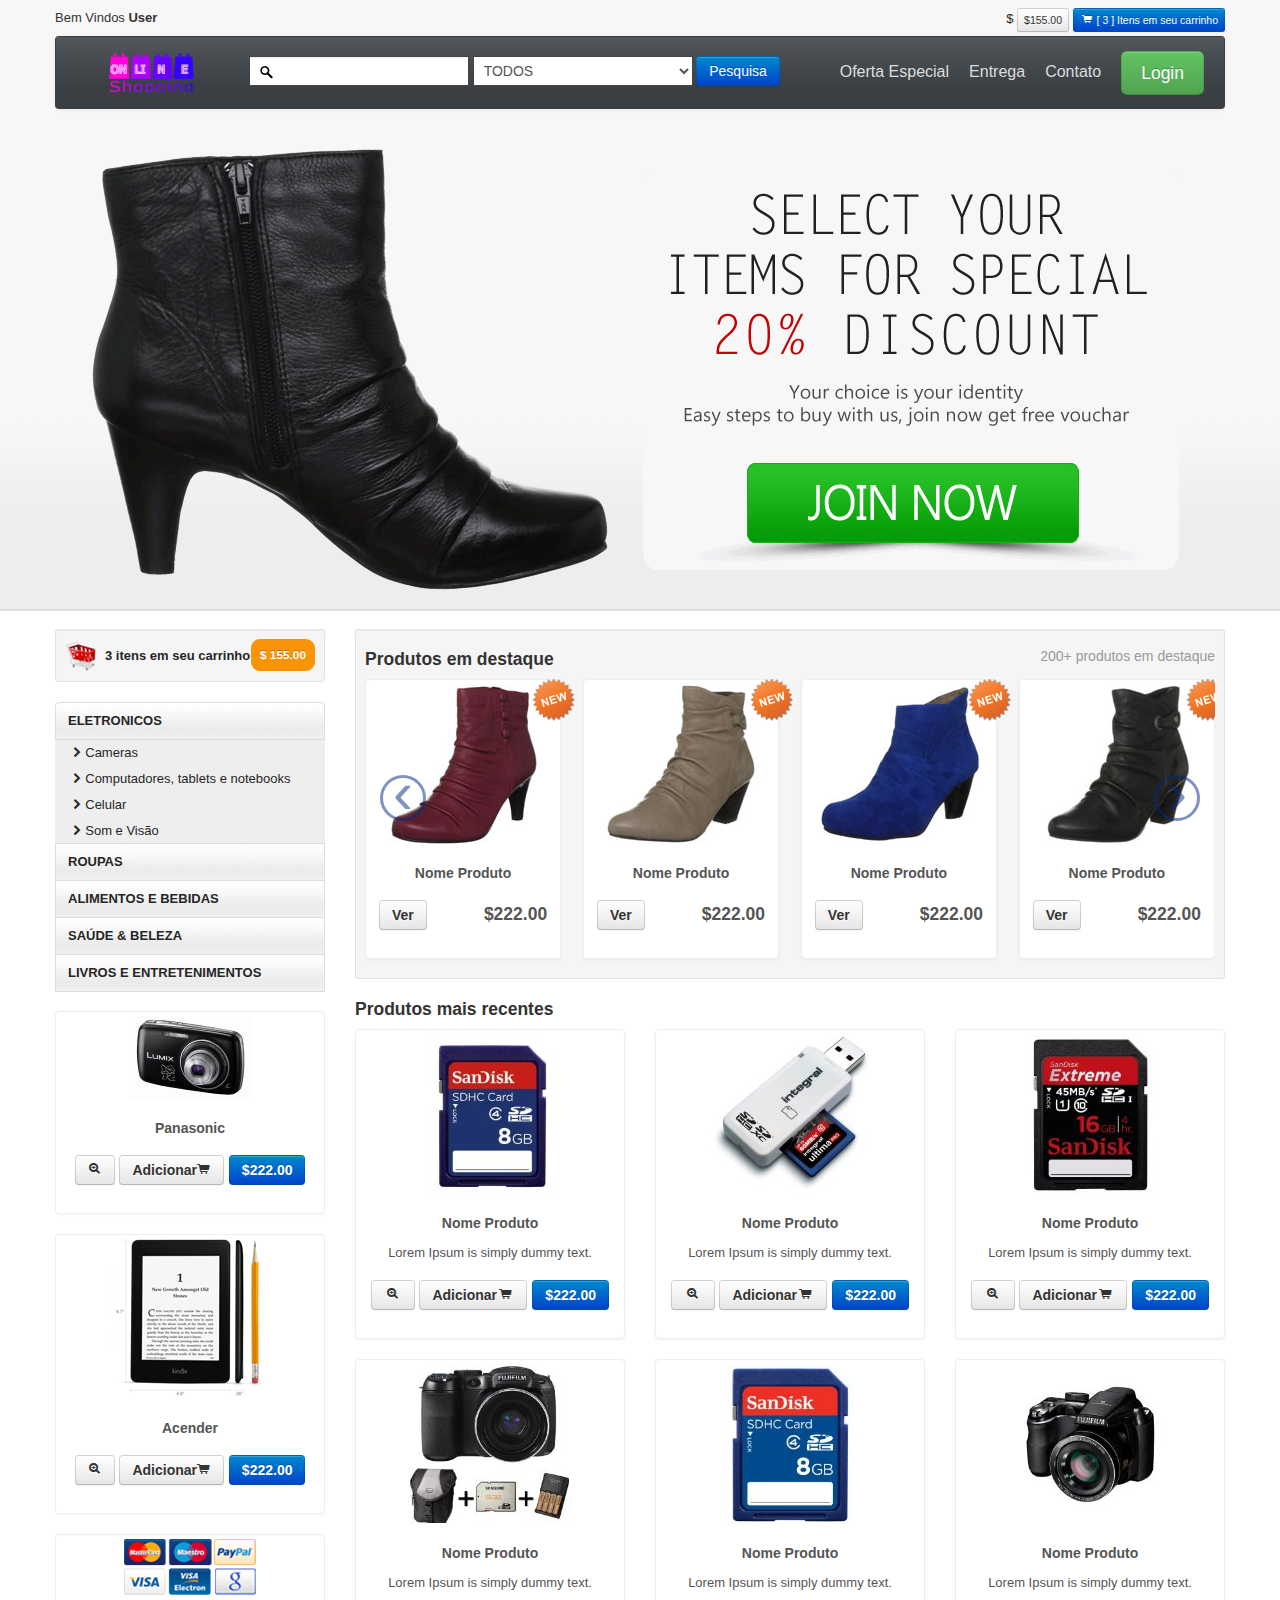
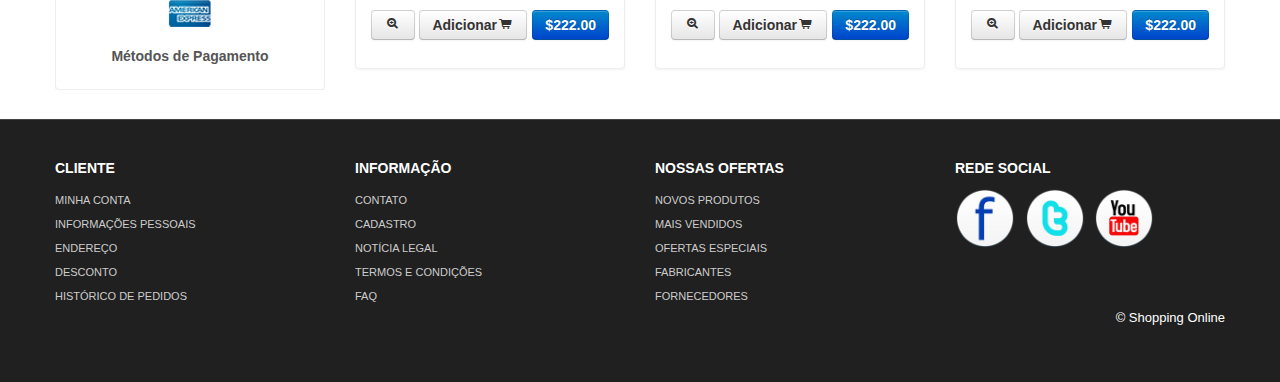
<file: index.html>
﻿<!DOCTYPE html>
<html lang="pt-br">

<head>
	<meta charset="utf-8">
	<title>Shopping Online</title>
	<meta name="viewport" content="width=device-width, initial-scale=1.0">
	<meta name="description" content="">
	<meta name="author" content="">
	<!--Less styles -->

	<!-- Bootstrap style -->
	<link id="callCss" rel="stylesheet" href="themes/bootshop/bootstrap.min.css" media="screen" />
	<link href="themes/css/base.css" rel="stylesheet" media="screen" />
	<!-- Bootstrap style responsive -->
	<link href="themes/css/bootstrap-responsive.min.css" rel="stylesheet" />
	<link href="themes/css/font-awesome.css" rel="stylesheet" type="text/css">
	<!-- Google-code-prettify -->
	<link href="themes/js/google-code-prettify/prettify.css" rel="stylesheet" />
	<!-- fav and touch icons -->
	<link rel="shortcut icon" href="themes/images/ico/favicon.ico">
	<link rel="apple-touch-icon-precomposed" sizes="144x144"
		href="themes/images/ico/apple-touch-icon-144-precomposed.png">
	<link rel="apple-touch-icon-precomposed" sizes="114x114"
		href="themes/images/ico/apple-touch-icon-114-precomposed.png">
	<link rel="apple-touch-icon-precomposed" sizes="72x72" href="themes/images/ico/apple-touch-icon-72-precomposed.png">
	<link rel="apple-touch-icon-precomposed" href="themes/images/ico/apple-touch-icon-57-precomposed.png">
	<style type="text/css" id="enject"></style>
</head>

<body>
	<div id="header">
		<div class="container">
		<div id="welcomeLine" class="row">
			<div class="span6">Bem Vindos <strong>User</strong></div>
			<div class="span6">
			<div class="pull-right">
				<a href="resumo_compras.html"><span class="">$</span></a>
				<span class="btn btn-mini">$155.00</span>
				<a href="resumo_compras.html"><span class="btn btn-mini btn-primary"><i class="icon-shopping-cart icon-white"></i> [ 3 ] Itens em seu carrinho </span> </a> 
			</div>
			</div>
		</div>
		<!-- Navbar ================================================== -->
		<div id="logoArea" class="navbar">
			<a id="smallScreen" data-target="#topMenu" data-toggle="collapse" class="btn btn-navbar">
				<span class="icon-bar"></span>
				<span class="icon-bar"></span>
				<span class="icon-bar"></span>
			</a>
			<div class="navbar-inner">
				<a class="brand" href="index.html"><img src="themes/images/logo.png" alt="Shopping Online" /></a>
				<form class="form-inline navbar-search" method="post" action="produtos.html">
					<input id="srchFld" class="srchTxt" type="text" />
					<select class="srchTxt">
						<option>TODOS</option>
						<option>ROUPAS </option>
						<option>ALIMENTOS E BEBIDAS </option>
						<option>SAÚDE & BELEZA </option>
						<option>ESPORTES E LAZER </option>
						<option>LIVROS E ENTRETENIMENTOS </option>
					</select>
					<button type="submit" id="submitButton" class="btn btn-primary">Pesquisa</button>
				</form>
				<ul id="topMenu" class="nav pull-right">
					<li class=""><a href="oferta_especial.html">Oferta Especial</a></li>
					<li class=""><a href="entrega.html">Entrega</a></li>
					<li class=""><a href="contato.html">Contato</a></li>
					<li class="">
						<a href="#login" role="button" data-toggle="modal" style="padding-right:0"><span
								class="btn btn-large btn-success">Login</span></a>
						<div id="login" class="modal hide fade in" tabindex="-1" role="dialog" aria-labelledby="login"
							aria-hidden="false">
							<div class="modal-header">
								<button type="button" class="close" data-dismiss="modal" aria-hidden="true">×</button>
								<h3>Login</h3>
							</div>
							<div class="modal-body">
								<form class="form-horizontal loginFrm">
									<div class="control-group">
										<input type="text" id="inputEmail" placeholder="Email">
									</div>
									<div class="control-group">
										<input type="password" id="inputPassword" placeholder="Password">
									</div>
									<div class="control-group">
										<label class="checkbox">
											<input type="checkbox"> Lembrar
										</label>
									</div>
								</form>
								<button type="submit" class="btn btn-success">Entrar</button>
								<button class="btn" data-dismiss="modal" aria-hidden="true">Fechar</button>
							</div>
						</div>
					</li>
				</ul>
			</div>
		</div>
		</div>
		</div>
	<!-- Header End====================================================================== -->
	<div id="carouselBlk">
		<div id="myCarousel" class="carousel slide">
			<div class="carousel-inner">
				<div class="item active">
					<div class="container">
						<a href="cadastro.html"><img style="width:100%" src="themes/images/carousel/1.png"
								alt="Oferta especial" /></a>
						<div class="carousel-caption">
							<h4>Segundo marcador de miniatura</h4>
							<p>Cras justo odio, dapibus ac facilisis in, egestas eget quam. Donec id elit non mi porta
								gravida at eget metus. Nullam id dolor id nibh ultricies vehicula ut id elit.</p>
						</div>
					</div>
				</div>
				<div class="item">
					<div class="container">
						<a href="cadastro.html"><img style="width:100%" src="themes/images/carousel/2.png" 
							alt="Oferta especial" /></a>
						<div class="carousel-caption">
							<h4>Segundo marcador de miniatura</h4>
							<p>Cras justo odio, dapibus ac facilisis in, egestas eget quam. Donec id elit non mi porta
								gravida at eget metus. Nullam id dolor id nibh ultricies vehicula ut id elit.</p>
						</div>
					</div>
				</div>
				<div class="item">
					<div class="container">
						<a href="cadastro.html"><img style="width:100%" src="themes/images/carousel/3.png"  
							alt="Oferta especial" /></a>
						<div class="carousel-caption">
							<h4>Segundo marcador de miniatura</h4>
							<p>Cras justo odio, dapibus ac facilisis in, egestas eget quam. Donec id elit non mi porta
								gravida at eget metus. Nullam id dolor id nibh ultricies vehicula ut id elit.</p>
						</div>

					</div>
				</div>
				<div class="item">
					<div class="container">
						<a href="cadastro.html"><img style="width:100%" src="themes/images/carousel/4.png" 
							alt="Oferta especial" /></a>
						<div class="carousel-caption">
							<h4>Segundo marcador de miniatura</h4>
							<p>Cras justo odio, dapibus ac facilisis in, egestas eget quam. Donec id elit non mi porta
								gravida at eget metus. Nullam id dolor id nibh ultricies vehicula ut id elit.</p>
						</div>

					</div>
				</div>
				<div class="item">
					<div class="container">
						<a href="cadastro.html"><img style="width:100%" src="themes/images/carousel/5.png" 
							alt="Oferta especial" /></a>
						<div class="carousel-caption">
							<h4>Segundo marcador de miniatural</h4>
							<p>Cras justo odio, dapibus ac facilisis in, egestas eget quam. Donec id elit non mi porta
								gravida at eget metus. Nullam id dolor id nibh ultricies vehicula ut id elit.</p>
						</div>
					</div>
				</div>
				<div class="item">
					<div class="container">
						<a href="cadastro.html"><img style="width:100%" src="themes/images/carousel/6.png" 
							alt="Oferta especial" /></a>
						<div class="carousel-caption">
							<h4>Segundo marcador de miniatura</h4>
							<p>Cras justo odio, dapibus ac facilisis in, egestas eget quam. Donec id elit non mi porta
								gravida at eget metus. Nullam id dolor id nibh ultricies vehicula ut id elit.</p>
						</div>
					</div>
				</div>
			</div>
			<a class="left carousel-control" href="#myCarousel" data-slide="prev">&lsaquo;</a>
			<a class="right carousel-control" href="#myCarousel" data-slide="next">&rsaquo;</a>
		</div>
	</div>
	<!-- Header End====================================================================== -->
	<div id="mainBody">
		<div class="container">
			<div class="row">
				<!-- Sidebar ================================================== -->
				<div id="sidebar" class="span3">
					<div class="well well-small"><a id="myCart" href="resumo_compras.html"><img
								src="themes/images/ico-cart.png" alt="cart">3 itens em seu carrinho<span
								class="badge badge-warning pull-right">$ 155.00</span></a></div>
					<ul id="sideManu" class="nav nav-tabs nav-stacked">
						<li class="subMenu open"><a>ELETRONICOS</a>
							<ul>
								<li><a class="active" href="produtos.html"><i class="icon-chevron-right"></i>Cameras</a>
								</li>
								<li><a href="produtos.html"><i class="icon-chevron-right"></i>Computadores, tablets e
										notebooks</a></li>
								<li><a href="produtos.html"><i class="icon-chevron-right"></i>Celular</a></li>
								<li><a href="produtos.html"><i class="icon-chevron-right"></i>Som e Visão</a></li>
							</ul>
						</li>
						<li class="subMenu"><a>ROUPAS</a>
							<ul style="display:none">
								<li><a href="produtos.html"><i class="icon-chevron-right"></i>Roupas Femininas</a></li>
								<li><a href="produtos.html"><i class="icon-chevron-right"></i>Sapatos femininos</a></li>
								<li><a href="produtos.html"><i class="icon-chevron-right"></i>Bolsas femininas</a></li>
								<li><a href="produtos.html"><i class="icon-chevron-right"></i>Roupas masculinas</a></li>
								<li><a href="produtos.html"><i class="icon-chevron-right"></i>Sapatos masculinos</a>
								</li>
								<li><a href="produtos.html"><i class="icon-chevron-right"></i>Roupas infantis</a></li>
								<li><a href="produtos.html"><i class="icon-chevron-right"></i>Sapatos infantis</a></li>
							</ul>
						</li>
						<li class="subMenu"><a>ALIMENTOS E BEBIDAS</a>
							<ul style="display:none">
								<li><a href="produtos.html"><i class="icon-chevron-right"></i>Água</a></li>
								<li><a href="produtos.html"><i class="icon-chevron-right"></i>Sucos</a></li>
								<li><a href="produtos.html"><i class="icon-chevron-right"></i>Refrigerantes</a></li>
								<li><a href="produtos.html"><i class="icon-chevron-right"></i>Bebidas Energéticas</a>
								</li>
								<li><a href="produtos.html"><i class="icon-chevron-right"></i>Cervejas</a></li>
								<li><a href="produtos.html"><i class="icon-chevron-right"></i>Vinhos</a></li>
								<li><a href="produtos.html"><i class="icon-chevron-right"></i>Champanhe</a></li>
								<li><a href="produtos.html"><i class="icon-chevron-right"></i>Espumante</a></li>
							</ul>
						</li>
						<li class="subMenu"><a>SAÚDE & BELEZA</a>
							<ul style="display:none">
								<li><a href="produtos.html"><i class="icon-chevron-right"></i>Cabelo</a></li>
								<li><a href="produtos.html"><i class="icon-chevron-right"></i>Corpo</a></li>
								<li><a href="produtos.html"><i class="icon-chevron-right"></i>Higiene</a></li>
								<li><a href="produtos.html"><i class="icon-chevron-right"></i>Maquiagem</a></li>
								<li><a href="produtos.html"><i class="icon-chevron-right"></i>Mãos e pés</a></li>
								<li><a href="produtos.html"><i class="icon-chevron-right"></i>Rosto</a></li>
								<li><a href="produtos.html"><i class="icon-chevron-right"></i>Protetores</a></li>
							</ul>
						</li>
						<li class="subMenu"><a>LIVROS E ENTRETENIMENTOS</a>
							<ul style="display:none">
								<li><a href="produtos.html"><i class="icon-chevron-right"></i>Livros</a></li>
								<li><a href="produtos.html"><i class="icon-chevron-right"></i>Revistas</a></li>
							</ul>
						</li>
						<br />
						<div class="thumbnail">
							<img src="themes/images/products/panasonic.jpg" title="Shopping Online panasonic camera"
								alt="Shopping Online panasonic camera">
							<div class="caption">
								<h5>Panasonic</h5>
								<h4 style="text-align:center"><a class="btn" href="produtos_detalhes.html">
										<i class="icon-zoom-in"></i></a> <a class="btn" href="#">Adicionar<i
											class="icon-shopping-cart"></i></a> <a class="btn btn-primary"
										href="#">$222.00</a></h4>
							</div>
						</div><br />
						<div class="thumbnail">
							<img src="themes/images/products/kindle.png" title="Shopping Online Acender"
								alt="Shopping Online">
							<div class="caption">
								<h5>Acender</h5>
								<h4 style="text-align:center"><a class="btn" href="produtos_detalhes.html">
										<i class="icon-zoom-in"></i></a> <a class="btn" href="#">Adicionar<i
											class="icon-shopping-cart"></i></a> <a class="btn btn-primary"
										href="#">$222.00</a></h4>
							</div>
						</div><br />
						<div class="thumbnail">
							<img src="themes/images/Metodos de Pagamento.png" title="Shopping Online Métodos de Pagamento"
								alt="Métodos de Pagamento">
							<div class="caption">
								<h5>Métodos de Pagamento</h5>
							</div>
						</div>
				</div>
				<!-- Sidebar end=============================================== -->
				<div class="span9">
					<div class="well well-small">
						<h4>Produtos em destaque <small class="pull-right">200+ produtos em destaque</small></h4>
						<div class="row-fluid">
							<div id="featured" class="carousel slide">
								<div class="carousel-inner">
									<div class="item active">
										<ul class="thumbnails">
											<li class="span3">
												<div class="thumbnail">
													<i class="tag"></i>
													<a href="produtos_detalhes.html"><img
															src="themes/images/products/b1.jpg" alt=""></a>
													<div class="caption">
														<h5>Nome Produto</h5>
														<h4><a class="btn" href="produtos_detalhes.html">Ver</a> <span
																class="pull-right">$222.00</span></h4>
													</div>
												</div>
											</li>
											<li class="span3">
												<div class="thumbnail">
													<i class="tag"></i>
													<a href="produtos_detalhes.html"><img
															src="themes/images/products/b2.jpg" alt=""></a>
													<div class="caption">
														<h5>Nome Produto</h5>
														<h4><a class="btn" href="produtos_detalhes.html">Ver</a> <span
																class="pull-right">$222.00</span></h4>
													</div>
												</div>
											</li>
											<li class="span3">
												<div class="thumbnail">
													<i class="tag"></i>
													<a href="produtos_detalhes.html"><img
															src="themes/images/products/b3.jpg" alt=""></a>
													<div class="caption">
														<h5>Nome Produto</h5>
														<h4><a class="btn" href="produtos_detalhes.html">Ver</a> <span
																class="pull-right">$222.00</span></h4>
													</div>
												</div>
											</li>
											<li class="span3">
												<div class="thumbnail">
													<i class="tag"></i>
													<a href="produtos_detalhes.html"><img
															src="themes/images/products/b4.jpg" alt=""></a>
													<div class="caption">
														<h5>Nome Produto</h5>
														<h4><a class="btn" href="produtos_detalhes.html">Ver</a> <span
																class="pull-right">$222.00</span></h4>
													</div>
												</div>
											</li>
										</ul>
									</div>
									<div class="item">
										<ul class="thumbnails">
											<li class="span3">
												<div class="thumbnail">
													<i class="tag"></i>
													<a href="produtos_detalhes.html"><img
															src="themes/images/products/5.jpg" alt=""></a>
													<div class="caption">
														<h5>Nome Produto</h5>
														<h4><a class="btn" href="produtos_detalhes.html">Ver</a> <span
																class="pull-right">$222.00</span></h4>
													</div>
												</div>
											</li>
											<li class="span3">
												<div class="thumbnail">
													<i class="tag"></i>
													<a href="produtos_detalhes.html"><img
															src="themes/images/products/6.jpg" alt=""></a>
													<div class="caption">
														<h5>Nome Produto</h5>
														<h4><a class="btn" href="produtos_detalhes.html">Ver</a> <span
																class="pull-right">$222.00</span></h4>
													</div>
												</div>
											</li>
											<li class="span3">
												<div class="thumbnail">
													<a href="produtos_detalhes.html"><img
															src="themes/images/products/7.jpg" alt=""></a>
													<div class="caption">
														<h5>Nome Produto</h5>
														<h4><a class="btn" href="produtos_detalhes.html">Ver</a> <span
																class="pull-right">$222.00</span></h4>
													</div>
												</div>
											</li>
											<li class="span3">
												<div class="thumbnail">
													<a href="produtos_detalhes.html"><img
															src="themes/images/products/8.jpg" alt=""></a>
													<div class="caption">
														<h5>Nome Produto</h5>
														<h4><a class="btn" href="produtos_detalhes.html">Ver</a> <span
																class="pull-right">$222.00</span></h4>
													</div>
												</div>
											</li>
										</ul>
									</div>
									<div class="item">
										<ul class="thumbnails">
											<li class="span3">
												<div class="thumbnail">
													<a href="produtos_detalhes.html"><img
															src="themes/images/products/9.jpg" alt=""></a>
													<div class="caption">
														<h5>Nome Produto</h5>
														<h4><a class="btn" href="produtos_detalhes.html">Ver</a> <span
																class="pull-right">$222.00</span></h4>
													</div>
												</div>
											</li>
											<li class="span3">
												<div class="thumbnail">
													<a href="produtos_detalhes.html"><img
															src="themes/images/products/10.jpg" alt=""></a>
													<div class="caption">
														<h5>Nome Produto</h5>
														<h4><a class="btn" href="produtos_detalhes.html">Ver</a> <span
																class="pull-right">$222.00</span></h4>
													</div>
												</div>
											</li>
											<li class="span3">
												<div class="thumbnail">
													<a href="produtos_detalhes.html"><img
															src="themes/images/products/11.jpg" alt=""></a>
													<div class="caption">
														<h5>Nome Produto</h5>
														<h4><a class="btn" href="produtos_detalhes.html">Ver</a> <span
																class="pull-right">$222.00</span></h4>
													</div>
												</div>
											</li>
											<li class="span3">
												<div class="thumbnail">
													<a href="produtos_detalhes.html"><img
															src="themes/images/products/1.jpg" alt=""></a>
													<div class="caption">
														<h5>Nome Produto</h5>
														<h4><a class="btn" href="produtos_detalhes.html">Ver</a> <span
																class="pull-right">$222.00</span></h4>
													</div>
												</div>
											</li>
										</ul>
									</div>
									<div class="item">
										<ul class="thumbnails">
											<li class="span3">
												<div class="thumbnail">
													<a href="produtos_detalhes.html"><img
															src="themes/images/products/2.jpg" alt=""></a>
													<div class="caption">
														<h5>Nome Produto</h5>
														<h4><a class="btn" href="produtos_detalhes.html">Ver</a> <span
																class="pull-right">$222.00</span></h4>
													</div>
												</div>
											</li>
											<li class="span3">
												<div class="thumbnail">
													<a href="produtos_detalhes.html"><img
															src="themes/images/products/3.jpg" alt=""></a>
													<div class="caption">
														<h5>Nome Produto</h5>
														<h4><a class="btn" href="produtos_detalhes.html">Ver</a> <span
																class="pull-right">$222.00</span></h4>
													</div>
												</div>
											</li>
											<li class="span3">
												<div class="thumbnail">
													<a href="produtos_detalhes.html"><img
															src="themes/images/products/4.jpg" alt=""></a>
													<div class="caption">
														<h5>Nome Produto</h5>
														<h4><a class="btn" href="produtos_detalhes.html">Ver</a> <span
																class="pull-right">$222.00</span></h4>
													</div>
												</div>
											</li>
											<li class="span3">
												<div class="thumbnail">
													<a href="produtos_detalhes.html"><img
															src="themes/images/products/5.jpg" alt=""></a>
													<div class="caption">
														<h5>Nome Produto</h5>
														<h4><a class="btn" href="produtos_detalhes.html">Ver</a> <span
																class="pull-right">$222.00</span></h4>
													</div>
												</div>
											</li>
										</ul>
									</div>
								</div>
								<a class="left carousel-control" href="#featured" data-slide="prev">‹</a>
								<a class="right carousel-control" href="#featured" data-slide="next">›</a>
							</div>
						</div>
					</div>
					<h4>Produtos mais recentes</h4>
					<ul class="thumbnails">
						<li class="span3">
							<div class="thumbnail">
								<a href="produtos_detalhes.html"><img src="themes/images/products/6.jpg" alt="" /></a>
								<div class="caption">
									<h5>Nome Produto</h5>
									<p>
										Lorem Ipsum is simply dummy text.
									</p>

									<h4 style="text-align:center"><a class="btn" href="produtos_detalhes.html"> <i
												class="icon-zoom-in"></i></a> <a class="btn" href="#">Adicionar<i
												class="icon-shopping-cart"></i></a> <a class="btn btn-primary"
											href="#">$222.00</a></h4>
								</div>
							</div>
						</li>
						<li class="span3">
							<div class="thumbnail">
								<a href="produtos_detalhes.html"><img src="themes/images/products/7.jpg" alt="" /></a>
								<div class="caption">
									<h5>Nome Produto</h5>
									<p>
										Lorem Ipsum is simply dummy text.
									</p>
									<h4 style="text-align:center"><a class="btn" href="produtos_detalhes.html"> <i
												class="icon-zoom-in"></i></a> <a class="btn" href="#">Adicionar<i
												class="icon-shopping-cart"></i></a> <a class="btn btn-primary"
											href="#">$222.00</a></h4>
								</div>
							</div>
						</li>
						<li class="span3">
							<div class="thumbnail">
								<a href="produtos_detalhes.html"><img src="themes/images/products/8.jpg" alt="" /></a>
								<div class="caption">
									<h5>Nome Produto</h5>
									<p>
										Lorem Ipsum is simply dummy text.
									</p>
									<h4 style="text-align:center"><a class="btn" href="produtos_detalhes.html"> <i
												class="icon-zoom-in"></i></a> <a class="btn" href="#">Adicionar<i
												class="icon-shopping-cart"></i></a> <a class="btn btn-primary"
											href="#">$222.00</a></h4>
								</div>
							</div>
						</li>
						<li class="span3">
							<div class="thumbnail">
								<a href="produtos_detalhes.html"><img src="themes/images/products/9.jpg" alt="" /></a>
								<div class="caption">
									<h5>Nome Produto</h5>
									<p>
										Lorem Ipsum is simply dummy text.
									</p>
									<h4 style="text-align:center"><a class="btn" href="produtos_detalhes.html"> <i
												class="icon-zoom-in"></i></a> <a class="btn" href="#">Adicionar<i
												class="icon-shopping-cart"></i></a> <a class="btn btn-primary"
											href="#">$222.00</a></h4>
								</div>
							</div>
						</li>
						<li class="span3">
							<div class="thumbnail">
								<a href="produtos_detalhes.html"><img src="themes/images/products/10.jpg" alt="" /></a>
								<div class="caption">
									<h5>Nome Produto</h5>
									<p>
										Lorem Ipsum is simply dummy text.
									</p>
									<h4 style="text-align:center"><a class="btn" href="produtos_detalhes.html"> <i
												class="icon-zoom-in"></i></a> <a class="btn" href="#">Adicionar<i
												class="icon-shopping-cart"></i></a> <a class="btn btn-primary"
											href="#">$222.00</a></h4>
								</div>
							</div>
						</li>
						<li class="span3">
							<div class="thumbnail">
								<a href="produtos_detalhes.html"><img src="themes/images/products/11.jpg" alt="" /></a>
								<div class="caption">
									<h5>Nome Produto</h5>
									<p>
										Lorem Ipsum is simply dummy text.
									</p>
									<h4 style="text-align:center"><a class="btn" href="produtos_detalhes.html"> <i
												class="icon-zoom-in"></i></a> <a class="btn" href="#">Adicionar<i
												class="icon-shopping-cart"></i></a> <a class="btn btn-primary"
											href="#">$222.00</a></h4>
								</div>
							</div>
						</li>
					</ul>

				</div>
			</div>
		</div>
	</div>
	<!-- Footer ================================================================== -->
	<div id="footerSection">
		<div class="container">
			<div class="row">
				<div class="span3">
					<h5>CLIENTE</h5>
					<a href="login.html">MINHA CONTA</a>
					<a href="login.html">INFORMAÇÕES PESSOAIS</a>
					<a href="login.html">ENDEREÇO</a>
					<a href="login.html">DESCONTO</a>
					<a href="login.html">HISTÓRICO DE PEDIDOS</a>
				</div>
				<div class="span3">
					<h5>INFORMAÇÃO</h5>
					<a href="contato.html">CONTATO</a>
					<a href="cadastro.html">CADASTRO</a>
					<a href="noticia_legal.html">NOTÍCIA LEGAL</a>
					<a href="tac.html">TERMOS E CONDIÇÕES</a>
					<a href="faq.html">FAQ</a>
				</div>
				<div class="span3">
					<h5>NOSSAS OFERTAS</h5>
					<a href="#">NOVOS PRODUTOS</a>
					<a href="#">MAIS VENDIDOS</a>
					<a href="oferta_especial.html">OFERTAS ESPECIAIS</a>
					<a href="#">FABRICANTES</a>
					<a href="#">FORNECEDORES</a>
				</div>
				<div id="socialMedia" class="span3 pull-right">
					<h5>REDE SOCIAL</h5>
					<a href="#"><img width="60" height="60" src="themes/images/facebook.png" title="facebook"
							alt="facebook" /></a>
					<a href="#"><img width="60" height="60" src="themes/images/twitter.png" title="twitter"
							alt="twitter" /></a>
					<a href="#"><img width="60" height="60" src="themes/images/youtube.png" title="youtube"
							alt="youtube" /></a>
				</div>
			</div>
			<p class="pull-right">&copy; Shopping Online</p>
		</div><!-- Container End -->
	</div>
	<!-- Colocado no final do documento para que as páginas carreguem mais rápido ============================================= -->
	<script src="themes/js/jquery.js" type="text/javascript"></script>
	<script src="themes/js/bootstrap.min.js" type="text/javascript"></script>
	<script src="themes/js/google-code-prettify/prettify.js"></script>

	<script src="themes/js/bootshop.js"></script>
	<script src="themes/js/jquery.lightbox-0.5.js"></script>
</body>
</html>
</file>
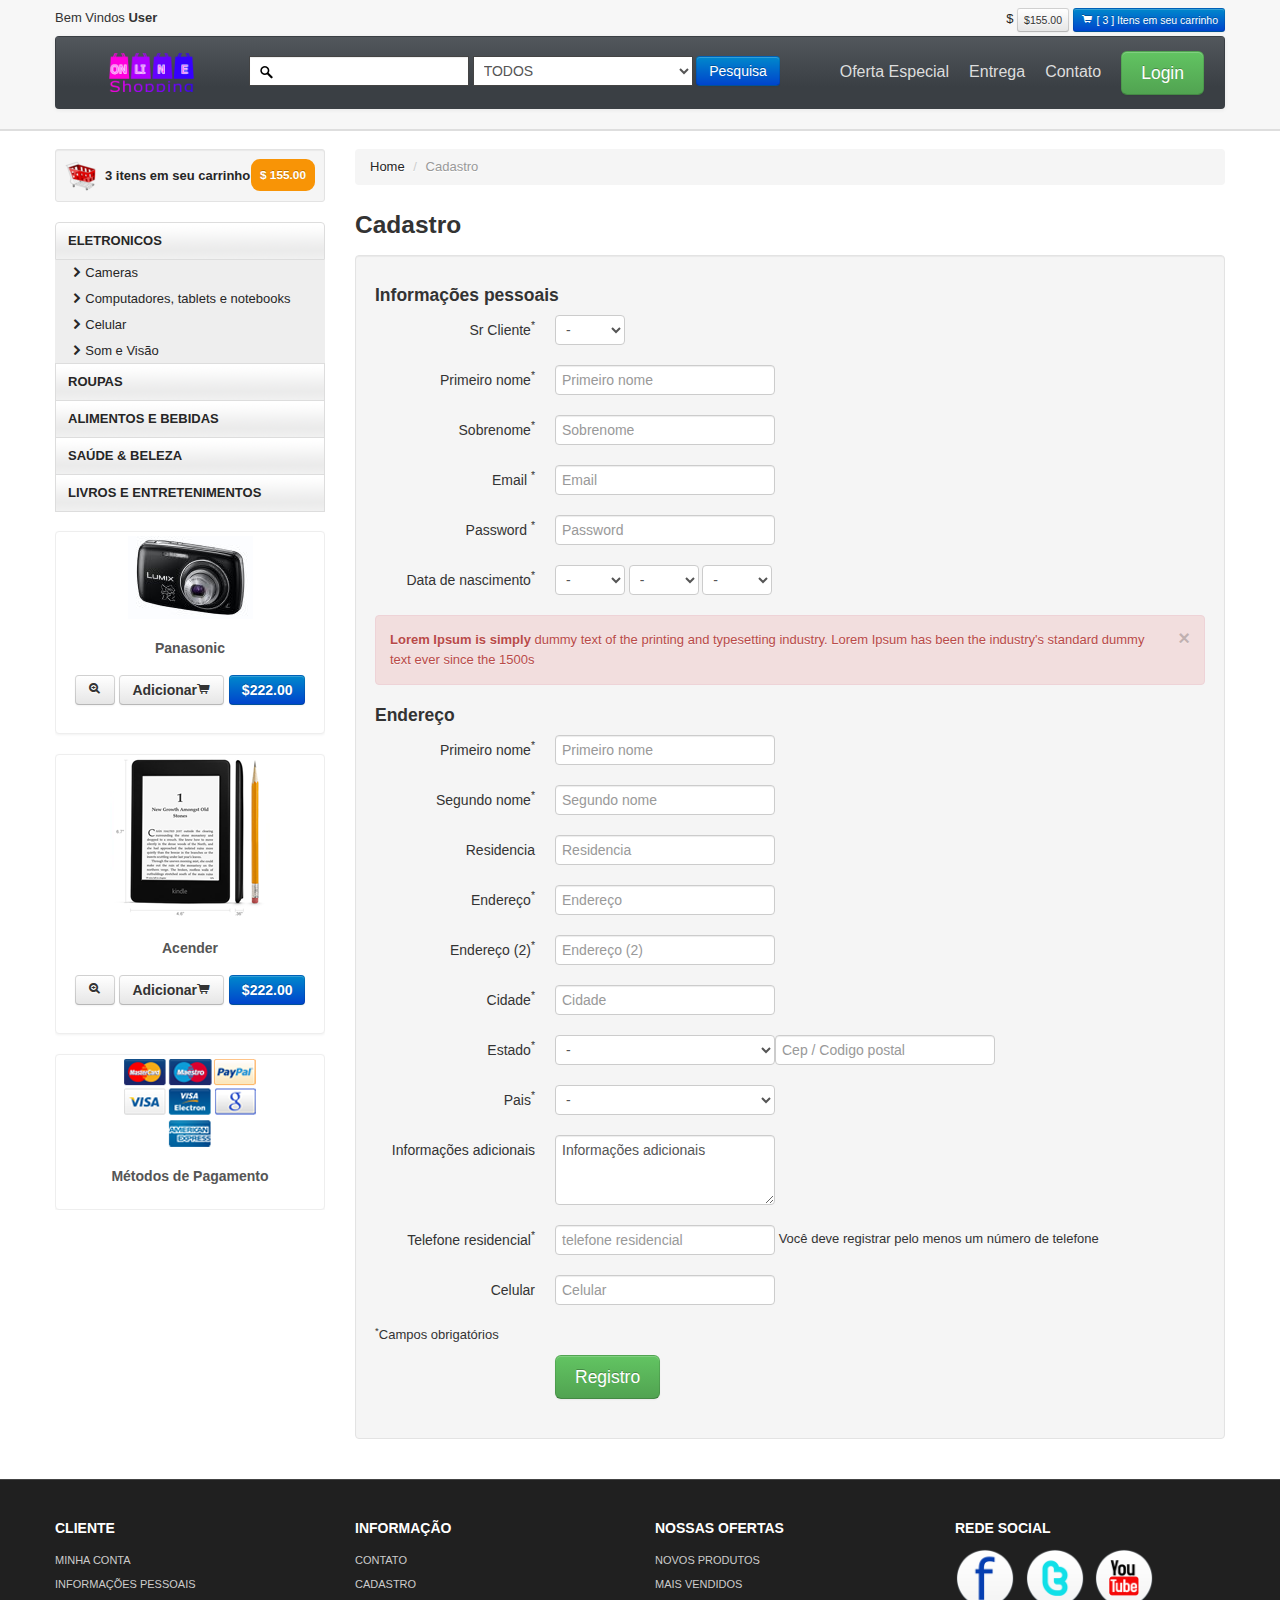
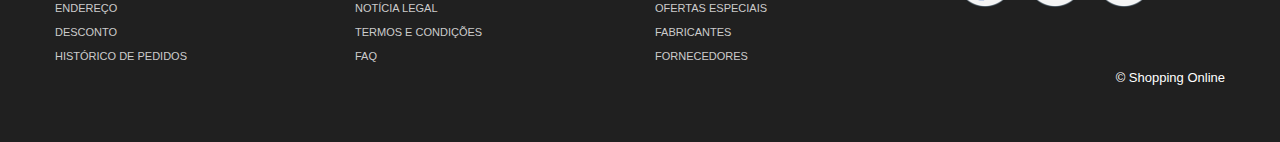
<file: cadastro.html>
﻿<!DOCTYPE html>
<html lang="pt-br">
  <head>
    <meta charset="utf-8">
    <title>Shopping Online</title>
    <meta name="viewport" content="width=device-width, initial-scale=1.0">
    <meta name="description" content="">
    <meta name="author" content="">
<!--Less styles -->
  	
<!-- Bootstrap style --> 
    <link id="callCss" rel="stylesheet" href="themes/bootshop/bootstrap.min.css" media="screen"/>
    <link href="themes/css/base.css" rel="stylesheet" media="screen"/>
<!-- Bootstrap style responsive -->	
	<link href="themes/css/bootstrap-responsive.min.css" rel="stylesheet"/>
	<link href="themes/css/font-awesome.css" rel="stylesheet" type="text/css">
<!-- Google-code-prettify -->	
	<link href="themes/js/google-code-prettify/prettify.css" rel="stylesheet"/>
<!-- fav and touch icons -->
    <link rel="shortcut icon" href="themes/images/ico/favicon.ico">
    <link rel="apple-touch-icon-precomposed" sizes="144x144" href="themes/images/ico/apple-touch-icon-144-precomposed.png">
    <link rel="apple-touch-icon-precomposed" sizes="114x114" href="themes/images/ico/apple-touch-icon-114-precomposed.png">
    <link rel="apple-touch-icon-precomposed" sizes="72x72" href="themes/images/ico/apple-touch-icon-72-precomposed.png">
    <link rel="apple-touch-icon-precomposed" href="themes/images/ico/apple-touch-icon-57-precomposed.png">
	<style type="text/css" id="enject"></style>
  </head>
  
  <body>
	<div id="header">
		<div class="container">
		<div id="welcomeLine" class="row">
			<div class="span6">Bem Vindos <strong>User</strong></div>
			<div class="span6">
			<div class="pull-right">
				<a href="resumo_compras.html"><span class="">$</span></a>
				<span class="btn btn-mini">$155.00</span>
				<a href="resumo_compras.html"><span class="btn btn-mini btn-primary"><i class="icon-shopping-cart icon-white"></i> [ 3 ] Itens em seu carrinho </span> </a> 
			</div>
			</div>
		</div>
<!-- Navbar ================================================== -->
<div id="logoArea" class="navbar">
	<a id="smallScreen" data-target="#topMenu" data-toggle="collapse" class="btn btn-navbar">
		<span class="icon-bar"></span>
		<span class="icon-bar"></span>
		<span class="icon-bar"></span>
	</a>
	  <div class="navbar-inner">
		<a class="brand" href="index.html"><img src="themes/images/logo.png" alt="Shopping Online"/></a>
			<form class="form-inline navbar-search" method="post" action="produtos.html" >
			<input id="srchFld" class="srchTxt" type="text" />
			  <select class="srchTxt">
				<option>TODOS</option>
				<option>ROUPAS </option>
				<option>ALIMENTOS E BEBIDAS </option>
				<option>SAÚDE & BELEZA </option>
				<option>ESPORTES E LAZER </option>
				<option>LIVROS E ENTRETENIMENTOS </option>
			</select> 
			  <button type="submit" id="submitButton" class="btn btn-primary">Pesquisa</button>
		</form>
		<ul id="topMenu" class="nav pull-right">
		 <li class=""><a href="oferta_especial.html">Oferta Especial</a></li>
		 <li class=""><a href="entrega.html">Entrega</a></li>
		 <li class=""><a href="contato.html">Contato</a></li>
		 <li class="">
		 <a href="#login" role="button" data-toggle="modal" style="padding-right:0"><span class="btn btn-large btn-success">Login</span></a>
		<div id="login" class="modal hide fade in" tabindex="-1" role="dialog" aria-labelledby="login" aria-hidden="false" >
			  <div class="modal-header">
				<button type="button" class="close" data-dismiss="modal" aria-hidden="true">×</button>
				<h3>Login</h3>
			  </div>
			  <div class="modal-body">
				<form class="form-horizontal loginFrm">
				  <div class="control-group">								
					<input type="text" id="inputEmail" placeholder="Email">
				  </div>
				  <div class="control-group">
					<input type="password" id="inputPassword" placeholder="Password">
				  </div>
				  <div class="control-group">
					<label class="checkbox">
					<input type="checkbox"> Lembrar 
					</label>
				  </div>
				</form>		
				<button type="submit" class="btn btn-success">Entrar</button>
				<button class="btn" data-dismiss="modal" aria-hidden="true">Fechar</button>
			  </div>
		</div>
		</li>
		</ul>
	  </div>
	</div>
	</div>
	</div>
<!-- Header End====================================================================== -->
<div id="mainBody">
	<div class="container">
	<div class="row">
<!-- Sidebar ================================================== -->
<div id="sidebar" class="span3">
	<div class="well well-small"><a id="myCart" href="resumo_compras.html"><img
				src="themes/images/ico-cart.png" alt="cart">3 itens em seu carrinho<span
				class="badge badge-warning pull-right">$ 155.00</span></a></div>
	<ul id="sideManu" class="nav nav-tabs nav-stacked">
		<li class="subMenu open"><a>ELETRONICOS</a>
			<ul>
				<li><a class="active" href="produtos.html"><i class="icon-chevron-right"></i>Cameras</a>
				</li>
				<li><a href="produtos.html"><i class="icon-chevron-right"></i>Computadores, tablets e
						notebooks</a></li>
				<li><a href="produtos.html"><i class="icon-chevron-right"></i>Celular</a></li>
				<li><a href="produtos.html"><i class="icon-chevron-right"></i>Som e Visão</a></li>
			</ul>
		</li>
		<li class="subMenu"><a>ROUPAS</a>
			<ul style="display:none">
				<li><a href="produtos.html"><i class="icon-chevron-right"></i>Roupas Femininas</a></li>
				<li><a href="produtos.html"><i class="icon-chevron-right"></i>Sapatos femininos</a></li>
				<li><a href="produtos.html"><i class="icon-chevron-right"></i>Bolsas femininas</a></li>
				<li><a href="produtos.html"><i class="icon-chevron-right"></i>Roupas masculinas</a></li>
				<li><a href="produtos.html"><i class="icon-chevron-right"></i>Sapatos masculinos</a>
				</li>
				<li><a href="produtos.html"><i class="icon-chevron-right"></i>Roupas infantis</a></li>
				<li><a href="produtos.html"><i class="icon-chevron-right"></i>Sapatos infantis</a></li>
			</ul>
		</li>
		<li class="subMenu"><a>ALIMENTOS E BEBIDAS</a>
			<ul style="display:none">
				<li><a href="produtos.html"><i class="icon-chevron-right"></i>Água</a></li>
				<li><a href="produtos.html"><i class="icon-chevron-right"></i>Sucos</a></li>
				<li><a href="produtos.html"><i class="icon-chevron-right"></i>Refrigerantes</a></li>
				<li><a href="produtos.html"><i class="icon-chevron-right"></i>Bebidas Energéticas</a>
				</li>
				<li><a href="produtos.html"><i class="icon-chevron-right"></i>Cervejas</a></li>
				<li><a href="produtos.html"><i class="icon-chevron-right"></i>Vinhos</a></li>
				<li><a href="produtos.html"><i class="icon-chevron-right"></i>Champanhe</a></li>
				<li><a href="produtos.html"><i class="icon-chevron-right"></i>Espumante</a></li>
			</ul>
		</li>
		<li class="subMenu"><a>SAÚDE & BELEZA</a>
			<ul style="display:none">
				<li><a href="produtos.html"><i class="icon-chevron-right"></i>Cabelo</a></li>
				<li><a href="produtos.html"><i class="icon-chevron-right"></i>Corpo</a></li>
				<li><a href="produtos.html"><i class="icon-chevron-right"></i>Higiene</a></li>
				<li><a href="produtos.html"><i class="icon-chevron-right"></i>Maquiagem</a></li>
				<li><a href="produtos.html"><i class="icon-chevron-right"></i>Mãos e pés</a></li>
				<li><a href="produtos.html"><i class="icon-chevron-right"></i>Rosto</a></li>
				<li><a href="produtos.html"><i class="icon-chevron-right"></i>Protetores</a></li>
			</ul>
		</li>
		<li class="subMenu"><a>LIVROS E ENTRETENIMENTOS</a>
			<ul style="display:none">
				<li><a href="produtos.html"><i class="icon-chevron-right"></i>Livros</a></li>
				<li><a href="produtos.html"><i class="icon-chevron-right"></i>Revistas</a></li>
		   </ul>
		</li>
	<br />
	<div class="thumbnail">
		<img src="themes/images/products/panasonic.jpg" title="Shopping Online panasonic camera"
			alt="Shopping Online panasonic camera">
		<div class="caption">
			<h5>Panasonic</h5>
			<h4 style="text-align:center"><a class="btn" href="produtos_detalhes.html">
					<i class="icon-zoom-in"></i></a> <a class="btn" href="#">Adicionar<i
						class="icon-shopping-cart"></i></a> <a class="btn btn-primary"
					href="#">$222.00</a></h4>
		</div>
	</div><br />
	<div class="thumbnail">
		<img src="themes/images/products/kindle.png" title="Shopping Online Acender" alt="Shopping Online">
		<div class="caption">
			<h5>Acender</h5>
			<h4 style="text-align:center"><a class="btn" href="produtos_detalhes.html">
					<i class="icon-zoom-in"></i></a> <a class="btn" href="#">Adicionar<i
						class="icon-shopping-cart"></i></a> <a class="btn btn-primary"
					href="#">$222.00</a></h4>
		</div>
	</div><br />
	<div class="thumbnail">
		<img src="themes/images/Metodos de Pagamento.png" title="Shopping Online Métodos de Pagamento"
			alt="Métodos de Pagamento">
		<div class="caption">
			<h5>Métodos de Pagamento</h5>
		</div>
	</div>
</div>
<!-- Sidebar end=============================================== -->
	<div class="span9">
    <ul class="breadcrumb">
		<li><a href="index.html">Home</a> <span class="divider">/</span></li>
		<li class="active">Cadastro</li>
    </ul>
	<h3>Cadastro</h3>	
	<div class="well">
     <form class="form-horizontal" >
		<h4>Informações pessoais</h4>
		<div class="control-group">
		<label class="control-label">Sr Cliente<sup>*</sup></label>
		<div class="controls">
		<select class="span1" name="days">
			<option value="">-</option>
			<option value="1">Sr.</option>
			<option value="2">Sra</option>
		</select>
		</div>
		</div>
		<div class="control-group">
			<label class="control-label" for="inputFname1">Primeiro nome<sup>*</sup></label>
			<div class="controls">
			  <input type="text" id="inputFname1" placeholder="Primeiro nome">
			</div>
		 </div>
		 <div class="control-group">
			<label class="control-label" for="inputLnam">Sobrenome<sup>*</sup></label>
			<div class="controls">
			  <input type="text" id="inputLnam" placeholder="Sobrenome">
			</div>
		 </div>
		<div class="control-group">
		<label class="control-label" for="input_email">Email <sup>*</sup></label>
		<div class="controls">
		  <input type="text" id="input_email" placeholder="Email">
		</div>
	  </div>	  
	<div class="control-group">
		<label class="control-label" for="inputPassword1">Password <sup>*</sup></label>
		<div class="controls">
		  <input type="password" id="inputPassword1" placeholder="Password">
		</div>
	  </div>	  
		<div class="control-group">
		<label class="control-label">Data de nascimento<sup>*</sup></label>
		<div class="controls">
		  <select class="span1" name="dia">
				<option value="">-</option>
					<option value="1">1&nbsp;&nbsp;</option>
					<option value="2">2&nbsp;&nbsp;</option>
					<option value="3">3&nbsp;&nbsp;</option>
					<option value="4">4&nbsp;&nbsp;</option>
					<option value="5">5&nbsp;&nbsp;</option>
					<option value="6">6&nbsp;&nbsp;</option>
					<option value="7">7&nbsp;&nbsp;</option>
			</select>
			<select class="span1" name="mes">
				<option value="">-</option>
					<option value="1">1&nbsp;&nbsp;</option>
					<option value="2">2&nbsp;&nbsp;</option>
					<option value="3">3&nbsp;&nbsp;</option>
					<option value="4">4&nbsp;&nbsp;</option>
					<option value="5">5&nbsp;&nbsp;</option>
					<option value="6">6&nbsp;&nbsp;</option>
					<option value="7">7&nbsp;&nbsp;</option>
			</select>
			<select class="span1" name="ano">
				<option value="">-</option>
					<option value="1">1&nbsp;&nbsp;</option>
					<option value="2">2&nbsp;&nbsp;</option>
					<option value="3">3&nbsp;&nbsp;</option>
					<option value="4">4&nbsp;&nbsp;</option>
					<option value="5">5&nbsp;&nbsp;</option>
					<option value="6">6&nbsp;&nbsp;</option>
					<option value="7">7&nbsp;&nbsp;</option>
			</select>
		</div>
	  </div>

	<div class="alert alert-block alert-error fade in">
		<button type="button" class="close" data-dismiss="alert">×</button>
		<strong>Lorem Ipsum is simply</strong> dummy text of the printing and typesetting industry. Lorem Ipsum has been the industry's standard dummy text ever since the 1500s
	 </div>	

		<h4>Endereço</h4>
		<div class="control-group">
			<label class="control-label" for="inputFname">Primeiro nome<sup>*</sup></label>
			<div class="controls">
			  <input type="text" id="inputFname" placeholder="Primeiro nome">
			</div>
		</div>
		<div class="control-group">
			<label class="control-label" for="inputLname">Segundo nome<sup>*</sup></label>
			<div class="controls">
			  <input type="text" id="inputLname" placeholder="Segundo nome"/>
			</div>
		</div>
		
		<div class="control-group">
			<label class="control-label" for="company">Residencia</label>
			<div class="controls">
			  <input type="text" id="company" placeholder="Residencia"/>
			</div>
		</div>
		
		<div class="control-group">
			<label class="control-label" for="Endereço">Endereço<sup>*</sup></label>
			<div class="controls">
			  <input type="text" id="Endereço" placeholder="Endereço"/>
			</div>
		</div>
		
		<div class="control-group">
			<label class="control-label" for="Endereço">Endereço (2)<sup>*</sup></label>
			<div class="controls">
			  <input type="text" id="Endereço" placeholder="Endereço (2)"/>
			</div>
		</div>
		<div class="control-group">
			<label class="control-label" for="city">Cidade<sup>*</sup></label>
			<div class="controls">
			  <input type="text" id="city" placeholder="Cidade"/> 
			</div>
		</div>
		<div class="control-group">
			<label class="control-label" for="Estado">Estado<sup>*</sup></label>
			<div class="controls">
			  <select id="Estado" >
				<option value="">-</option>
				<option value="1">Acre</option>
				<option value="2">Alagoas</option>
				<option value="3">Amapá</option>
				<option value="4">Amazonas</option>
				<option value="5">Bahia</option>
				<option value="6">Ceará</option>
				<option value="7">Espírito Santo</option>
				<option value="8">Goiás</option>
				<option value="9">Maranhão</option>
				<option value="10">Mato Grosso</option>
				<option value="11">Mato Grosso do Sul</option>
				<option value="12">Minas Gerais</option>
				<option value="13">Pará</option>
				<option value="14">Paraíba</option>
				<option value="15">Paraná</option>
				<option value="16">Pernambuco</option>
				<option value="17">Piauí</option>
				<option value="18">Rio de Janeiro</option>
				<option value="19">Rio Grande do Norte</option>
				<option value="20">Rio Grande do Sul</option>
				<option value="21">Rondônia</option>
				<option value="22">Roraima</option>
				<option value="22">Santa Catarina</option>
				<option value="23">São Paulo</option>
				<option value="24">Sergipe</option>
				<option value="25">Tocantins</option>
				<option value="26">Distrito Federal</option>
				
			</div>
		</div>		
		<div class="control-group">
			<label class="control-label" for="Codigo postal">Cep / Codigo postal<sup>*</sup></label>
			<div class="controls">
			  <input type="text" id="Codigo postal" placeholder="Cep / Codigo postal"/> 
			</div>
		</div>
		
		<div class="control-group">
			<label class="control-label" for="Pais">Pais<sup>*</sup></label>
			<div class="controls">
			<select id="Pais" >
				<option value="">-</option>
				<option value="1">Africa</option>
				<option value="2">Brasil</option>
			</select>
			</div>
		</div>	
		<div class="control-group">
			<label class="control-label" for="Informações adicionais">Informações adicionais</label>
			<div class="controls">
			  <textarea name="Informações adicionais" id="Informações adicionais" cols="26" rows="3">Informações adicionais</textarea>
			</div>
		</div>
		<div class="control-group">
			<label class="control-label" for="telefone residencial">Telefone residencial<sup>*</sup></label>
			<div class="controls">
			  <input type="text"  name="telefone residencial" id="telefone residencial" placeholder="telefone residencial"/> <span>Você deve registrar pelo menos um número de telefone</span>
			</div>
		</div>
		
		<div class="control-group">
			<label class="control-label" for="Celular">Celular</label>
			<div class="controls">
			  <input type="text"  name="Celular" id="Celular" placeholder="Celular"/> 
			</div>
		</div>
		
	<p><sup>*</sup>Campos obrigatórios</p>
	
	<div class="control-group">
			<div class="controls">
				<input type="hidden" name="email_create" value="1">
				<input type="hidden" name="is_new_customer" value="1">
				<input class="btn btn-large btn-success" type="submit" value="Registro" />
			</div>
		</div>		
	</form>
</div>

</div>
</div>
</div>
</div>
<!-- MainBody End ============================= -->
<!-- Footer ================================================================== -->
<div id="footerSection">
	<div class="container">
		<div class="row">
			<div class="span3">
				<h5>CLIENTE</h5>
				<a href="login.html">MINHA CONTA</a>
				<a href="login.html">INFORMAÇÕES PESSOAIS</a>
				<a href="login.html">ENDEREÇO</a>
				<a href="login.html">DESCONTO</a>
				<a href="login.html">HISTÓRICO DE PEDIDOS</a>
			</div>
			<div class="span3">
				<h5>INFORMAÇÃO</h5>
				<a href="contato.html">CONTATO</a>
				<a href="cadastro.html">CADASTRO</a>
				<a href="noticia_legal.html">NOTÍCIA LEGAL</a>
				<a href="tac.html">TERMOS E CONDIÇÕES</a>
				<a href="faq.html">FAQ</a>
			</div>
			<div class="span3">
				<h5>NOSSAS OFERTAS</h5>
				<a href="#">NOVOS PRODUTOS</a>
				<a href="#">MAIS VENDIDOS</a>
				<a href="oferta_especial.html">OFERTAS ESPECIAIS</a>
				<a href="#">FABRICANTES</a>
				<a href="#">FORNECEDORES</a>
			</div>
			<div id="socialMedia" class="span3 pull-right">
				<h5>REDE SOCIAL</h5>
				<a href="#"><img width="60" height="60" src="themes/images/facebook.png" title="facebook"
						alt="facebook" /></a>
				<a href="#"><img width="60" height="60" src="themes/images/twitter.png" title="twitter"
						alt="twitter" /></a>
				<a href="#"><img width="60" height="60" src="themes/images/youtube.png" title="youtube"
						alt="youtube" /></a>
			</div>
		</div>
		<p class="pull-right">&copy; Shopping Online</p>
	</div><!-- Container End -->
</div>
<!-- Colocado no final do documento para que as páginas carreguem mais rápido ============================================= -->
<script src="themes/js/jquery.js" type="text/javascript"></script>
<script src="themes/js/bootstrap.min.js" type="text/javascript"></script>
<script src="themes/js/google-code-prettify/prettify.js"></script>

<script src="themes/js/bootshop.js"></script>
<script src="themes/js/jquery.lightbox-0.5.js"></script>
</body>
</html>
</file>
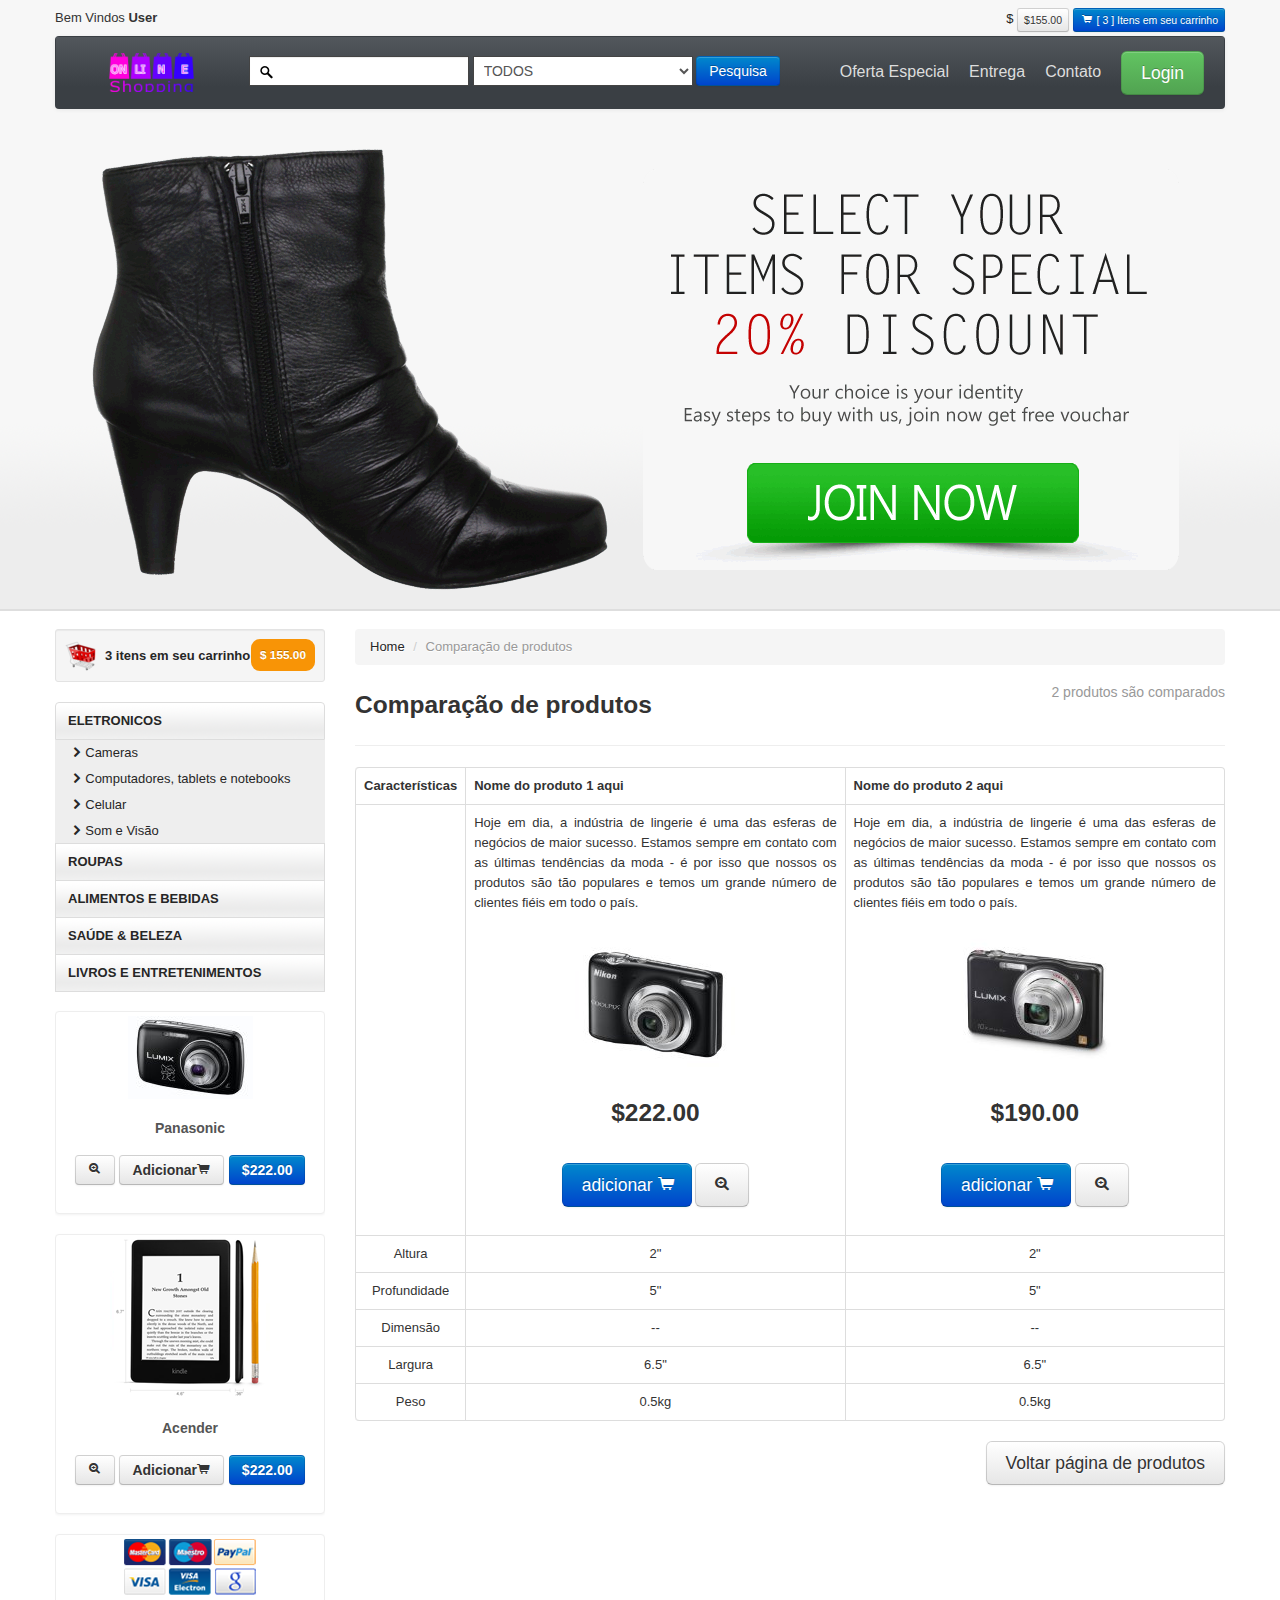
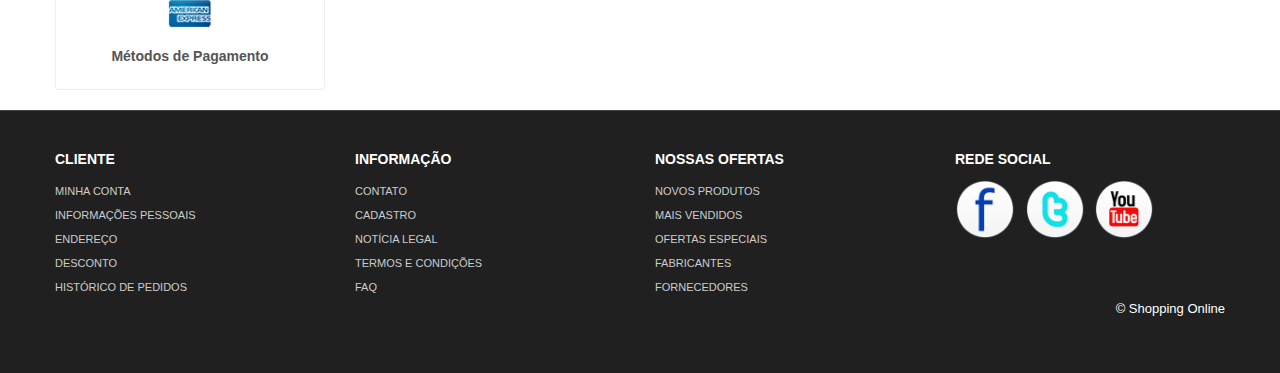
<file: comparar.html>
<!DOCTYPE html>
<html lang="pt-br">

<head>
	<meta charset="utf-8">
	<title>Shopping Online</title>
	<meta name="viewport" content="width=device-width, initial-scale=1.0">
	<meta name="description" content="">
	<meta name="author" content="">
	<!--Less styles -->

	<!-- Bootstrap style -->
	<link id="callCss" rel="stylesheet" href="themes/bootshop/bootstrap.min.css" media="screen" />
	<link href="themes/css/base.css" rel="stylesheet" media="screen" />
	<!-- Bootstrap style responsive -->
	<link href="themes/css/bootstrap-responsive.min.css" rel="stylesheet" />
	<link href="themes/css/font-awesome.css" rel="stylesheet" type="text/css">
	<!-- Google-code-prettify -->
	<link href="themes/js/google-code-prettify/prettify.css" rel="stylesheet" />
	<!-- fav and touch icons -->
	<link rel="shortcut icon" href="themes/images/ico/favicon.ico">
	<link rel="apple-touch-icon-precomposed" sizes="144x144"
		href="themes/images/ico/apple-touch-icon-144-precomposed.png">
	<link rel="apple-touch-icon-precomposed" sizes="114x114"
		href="themes/images/ico/apple-touch-icon-114-precomposed.png">
	<link rel="apple-touch-icon-precomposed" sizes="72x72" href="themes/images/ico/apple-touch-icon-72-precomposed.png">
	<link rel="apple-touch-icon-precomposed" href="themes/images/ico/apple-touch-icon-57-precomposed.png">
	<style type="text/css" id="enject"></style>
</head>

<body>
	<div id="header">
		<div class="container">
			<div id="welcomeLine" class="row">
				<div class="span6">Bem Vindos <strong>User</strong></div>
				<div class="span6">
					<div class="pull-right">
						<a href="resumo_compras.html.html"><span class="">$</span></a>
						<span class="btn btn-mini">$155.00</span>
						<a href="resumo_compras.html.html"><span class="btn btn-mini btn-primary"><i
									class="icon-shopping-cart icon-white"></i> [ 3 ] Itens em seu carrinho </span> </a>
					</div>
				</div>
			</div>
			<!-- Navbar ================================================== -->
			<div id="logoArea" class="navbar">
				<a id="smallScreen" data-target="#topMenu" data-toggle="collapse" class="btn btn-navbar">
					<span class="icon-bar"></span>
					<span class="icon-bar"></span>
					<span class="icon-bar"></span>
				</a>
				<div class="navbar-inner">
					<a class="brand" href="index.html"><img src="themes/images/logo.png" alt="Shopping Online" /></a>
					<form class="form-inline navbar-search" method="post" action="produtos.html">
						<input id="srchFld" class="srchTxt" type="text" />
						<select class="srchTxt">
							<option>TODOS</option>
							<option>ROUPAS </option>
							<option>ALIMENTOS E BEBIDAS </option>
							<option>SAÚDE & BELEZA </option>
							<option>ESPORTES E LAZER </option>
							<option>LIVROS E ENTRETENIMENTOS </option>
						</select>
						<button type="submit" id="submitButton" class="btn btn-primary">Pesquisa</button>
					</form>
					<ul id="topMenu" class="nav pull-right">
						<li class=""><a href="oferta_especial.html">Oferta Especial</a></li>
						<li class=""><a href="entrega.html">Entrega</a></li>
						<li class=""><a href="contato.html">Contato</a></li>
						<li class="">
							<a href="#login" role="button" data-toggle="modal" style="padding-right:0"><span
									class="btn btn-large btn-success">Login</span></a>
							<div id="login" class="modal hide fade in" tabindex="-1" role="dialog"
								aria-labelledby="login" aria-hidden="false">
								<div class="modal-header">
									<button type="button" class="close" data-dismiss="modal"
										aria-hidden="true">×</button>
									<h3>Login</h3>
								</div>
								<div class="modal-body">
									<form class="form-horizontal loginFrm">
										<div class="control-group">
											<input type="text" id="inputEmail" placeholder="Email">
										</div>
										<div class="control-group">
											<input type="password" id="inputPassword" placeholder="Password">
										</div>
										<div class="control-group">
											<label class="checkbox">
												<input type="checkbox"> Lembrar
											</label>
										</div>
									</form>
									<button type="submit" class="btn btn-success">Entrar</button>
									<button class="btn" data-dismiss="modal" aria-hidden="true">Fechar</button>
								</div>
							</div>
						</li>
					</ul>
				</div>
			</div>
		</div>
	</div>
	<!-- Header End====================================================================== -->
	<div id="carouselBlk">
		<div id="myCarousel" class="carousel slide">
			<div class="carousel-inner">
				<div class="item active">
					<div class="container">
						<a href="cadastro.html"><img style="width:100%" src="themes/images/carousel/1.png"
								alt="Oferta especial" /></a>
						<div class="carousel-caption">
							<h4>Segundo marcador de miniatura</h4>
							<p>Cras justo odio, dapibus ac facilisis in, egestas eget quam. Donec id elit non mi porta
								gravida at eget metus. Nullam id dolor id nibh ultricies vehicula ut id elit.</p>
						</div>
					</div>
				</div>
				<div class="item">
					<div class="container">
						<a href="cadastro.html"><img style="width:100%" src="themes/images/carousel/2.png" 
							alt="Oferta especial" /></a>
						<div class="carousel-caption">
							<h4>Segundo marcador de miniatura</h4>
							<p>Cras justo odio, dapibus ac facilisis in, egestas eget quam. Donec id elit non mi porta
								gravida at eget metus. Nullam id dolor id nibh ultricies vehicula ut id elit.</p>
						</div>
					</div>
				</div>
				<div class="item">
					<div class="container">
						<a href="cadastro.html"><img style="width:100%" src="themes/images/carousel/3.png"  
							alt="Oferta especial" /></a>
						<div class="carousel-caption">
							<h4>Segundo marcador de miniatura</h4>
							<p>Cras justo odio, dapibus ac facilisis in, egestas eget quam. Donec id elit non mi porta
								gravida at eget metus. Nullam id dolor id nibh ultricies vehicula ut id elit.</p>
						</div>

					</div>
				</div>
				<div class="item">
					<div class="container">
						<a href="cadastro.html"><img style="width:100%" src="themes/images/carousel/4.png" 
							alt="Oferta especial" /></a>
						<div class="carousel-caption">
							<h4>Segundo marcador de miniatura</h4>
							<p>Cras justo odio, dapibus ac facilisis in, egestas eget quam. Donec id elit non mi porta
								gravida at eget metus. Nullam id dolor id nibh ultricies vehicula ut id elit.</p>
						</div>

					</div>
				</div>
				<div class="item">
					<div class="container">
						<a href="cadastro.html"><img style="width:100%" src="themes/images/carousel/5.png" 
							alt="Oferta especial" /></a>
						<div class="carousel-caption">
							<h4>Segundo marcador de miniatural</h4>
							<p>Cras justo odio, dapibus ac facilisis in, egestas eget quam. Donec id elit non mi porta
								gravida at eget metus. Nullam id dolor id nibh ultricies vehicula ut id elit.</p>
						</div>
					</div>
				</div>
				<div class="item">
					<div class="container">
						<a href="cadastro.html"><img style="width:100%" src="themes/images/carousel/6.png" 
							alt="Oferta especial" /></a>
						<div class="carousel-caption">
							<h4>Segundo marcador de miniatura</h4>
							<p>Cras justo odio, dapibus ac facilisis in, egestas eget quam. Donec id elit non mi porta
								gravida at eget metus. Nullam id dolor id nibh ultricies vehicula ut id elit.</p>
						</div>
					</div>
				</div>
			</div>
			<a class="left carousel-control" href="#myCarousel" data-slide="prev">&lsaquo;</a>
			<a class="right carousel-control" href="#myCarousel" data-slide="next">&rsaquo;</a>
		</div>
	</div>
	<!-- Header End====================================================================== -->
	<div id="mainBody">
		<div class="container">
			<div class="row">
				<!-- Sidebar ================================================== -->
				<div id="sidebar" class="span3">
					<div class="well well-small"><a id="myCart" href="resumo_compras.html"><img
								src="themes/images/ico-cart.png" alt="cart">3 itens em seu carrinho<span
								class="badge badge-warning pull-right">$ 155.00</span></a></div>
					<ul id="sideManu" class="nav nav-tabs nav-stacked">
						<li class="subMenu open"><a>ELETRONICOS</a>
							<ul>
								<li><a class="active" href="produtos.html"><i class="icon-chevron-right"></i>Cameras</a>
								</li>
								<li><a href="produtos.html"><i class="icon-chevron-right"></i>Computadores, tablets e
										notebooks</a></li>
								<li><a href="produtos.html"><i class="icon-chevron-right"></i>Celular</a></li>
								<li><a href="produtos.html"><i class="icon-chevron-right"></i>Som e Visão</a></li>
							</ul>
						</li>
						<li class="subMenu"><a>ROUPAS</a>
							<ul style="display:none">
								<li><a href="produtos.html"><i class="icon-chevron-right"></i>Roupas Femininas</a></li>
								<li><a href="produtos.html"><i class="icon-chevron-right"></i>Sapatos femininos</a></li>
								<li><a href="produtos.html"><i class="icon-chevron-right"></i>Bolsas femininas</a></li>
								<li><a href="produtos.html"><i class="icon-chevron-right"></i>Roupas masculinas</a></li>
								<li><a href="produtos.html"><i class="icon-chevron-right"></i>Sapatos masculinos</a>
								</li>
								<li><a href="produtos.html"><i class="icon-chevron-right"></i>Roupas infantis</a></li>
								<li><a href="produtos.html"><i class="icon-chevron-right"></i>Sapatos infantis</a></li>
							</ul>
						</li>
						<li class="subMenu"><a>ALIMENTOS E BEBIDAS</a>
							<ul style="display:none">
								<li><a href="produtos.html"><i class="icon-chevron-right"></i>Água</a></li>
								<li><a href="produtos.html"><i class="icon-chevron-right"></i>Sucos</a></li>
								<li><a href="produtos.html"><i class="icon-chevron-right"></i>Refrigerantes</a></li>
								<li><a href="produtos.html"><i class="icon-chevron-right"></i>Bebidas Energéticas</a>
								</li>
								<li><a href="produtos.html"><i class="icon-chevron-right"></i>Cervejas</a></li>
								<li><a href="produtos.html"><i class="icon-chevron-right"></i>Vinhos</a></li>
								<li><a href="produtos.html"><i class="icon-chevron-right"></i>Champanhe</a></li>
								<li><a href="produtos.html"><i class="icon-chevron-right"></i>Espumante</a></li>
							</ul>
						</li>
						<li class="subMenu"><a>SAÚDE & BELEZA</a>
							<ul style="display:none">
								<li><a href="produtos.html"><i class="icon-chevron-right"></i>Cabelo</a></li>
								<li><a href="produtos.html"><i class="icon-chevron-right"></i>Corpo</a></li>
								<li><a href="produtos.html"><i class="icon-chevron-right"></i>Higiene</a></li>
								<li><a href="produtos.html"><i class="icon-chevron-right"></i>Maquiagem</a></li>
								<li><a href="produtos.html"><i class="icon-chevron-right"></i>Mãos e pés</a></li>
								<li><a href="produtos.html"><i class="icon-chevron-right"></i>Rosto</a></li>
								<li><a href="produtos.html"><i class="icon-chevron-right"></i>Protetores</a></li>
							</ul>
						</li>
						<li class="subMenu"><a>LIVROS E ENTRETENIMENTOS</a>
							<ul style="display:none">
								<li><a href="produtos.html"><i class="icon-chevron-right"></i>Livros</a></li>
								<li><a href="produtos.html"><i class="icon-chevron-right"></i>Revistas</a></li>
							</ul>
						</li>
						<br />
						<div class="thumbnail">
							<img src="themes/images/products/panasonic.jpg" title="Shopping Online panasonic camera"
								alt="Shopping Online panasonic camera">
							<div class="caption">
								<h5>Panasonic</h5>
								<h4 style="text-align:center"><a class="btn" href="produtos_detalhes.html">
										<i class="icon-zoom-in"></i></a> <a class="btn" href="#">Adicionar<i
											class="icon-shopping-cart"></i></a> <a class="btn btn-primary"
										href="#">$222.00</a></h4>
							</div>
						</div><br />
						<div class="thumbnail">
							<img src="themes/images/products/kindle.png" title="Shopping Online Acender"
								alt="Shopping Online">
							<div class="caption">
								<h5>Acender</h5>
								<h4 style="text-align:center"><a class="btn" href="produtos_detalhes.html">
										<i class="icon-zoom-in"></i></a> <a class="btn" href="#">Adicionar<i
											class="icon-shopping-cart"></i></a> <a class="btn btn-primary"
										href="#">$222.00</a></h4>
							</div>
						</div><br />
						<div class="thumbnail">
							<img src="themes/images/Metodos de Pagamento.png" title="Shopping Online Métodos de Pagamento"
								alt="Métodos de Pagamento">
							<div class="caption">
								<h5>Métodos de Pagamento</h5>
							</div>
						</div>
				</div>
				<!-- Sidebar end=============================================== -->
				<div class="span9">
					<ul class="breadcrumb">
						<li><a href="index.html">Home</a> <span class="divider">/</span></li>
						<li class="active">Comparação de produtos</li>
					</ul>
					<h3> Comparação de produtos <small class="pull-right"> 2 produtos são comparados </small></h3>
					<hr class="soft" />

					<table id="compairTbl" class="table table-bordered">
						<thead>
							<tr>
								<th>Características</th>
								<th>Nome do produto 1 aqui</th>
								<th>Nome do produto 2 aqui</th>
							</tr>
						</thead>
						<tbody>
							<tr>
								<td>&nbsp;</td>
								<td style="text-align:center">
									<p class="justify">
										Hoje em dia, a indústria de lingerie é uma das esferas de negócios de maior
										sucesso.
										Estamos sempre em contato com as últimas tendências da moda - é por isso que
										nossos
										os produtos são tão populares e temos um grande número de clientes fiéis em todo
										o país.
									</p>
									<img src="themes/images/products/1.jpg" alt="" />
									<form class="form-horizontal qtyFrm">
										<h3> $222.00</h3><br />
										<a href="produtos_detalhes.html" class="btn btn-large btn-primary"> adicionar <i
												class=" icon-shopping-cart"></i></a>
										<a href="produtos_detalhes.html" class="btn btn-large"><i
												class="icon-zoom-in"></i></a>
									</form>
								</td>
								<td>
									<p class="justify">
										Hoje em dia, a indústria de lingerie é uma das esferas de negócios de maior
										sucesso.
										Estamos sempre em contato com as últimas tendências da moda - é por isso que
										nossos
										os produtos são tão populares e temos um grande número de clientes fiéis em todo
										o país.
									</p>
									<img src="themes/images/products/3.jpg" alt="" />

									<form class="form-horizontal qtyFrm">
										<h3> $190.00</h3>
										<br />
										<a href="produtos_detalhes.html" class="btn btn-large btn-primary"> adicionar <i
												class=" icon-shopping-cart"></i></a>
										<a href="produtos_detalhes.html" class="btn btn-large"><i
												class="icon-zoom-in"></i></a>
									</form>
								</td>
							</tr>
							<tr>
								<td>Altura</td>
								<td>2"</td>
								<td>2"</td>
							</tr>
							<tr>
								<td>Profundidade</td>
								<td>5"</td>
								<td>5"</td>
							</tr>
							<tr>
								<td>Dimensão</td>
								<td>--</td>
								<td>--</td>
							</tr>
							<tr>
								<td>Largura</td>
								<td>6.5"</td>
								<td>6.5"</td>
							</tr>
							<tr>
								<td>Peso</td>
								<td>0.5kg</td>
								<td>0.5kg</td>
							</tr>
						</tbody>
					</table>
					<a href="produtos.html" class="btn btn-large pull-right">Voltar página de produtos</a>


				</div>
			</div>
		</div>
	</div>
	<!-- MainBody End ============================= -->
	<!-- Footer ================================================================== -->
	<div id="footerSection">
		<div class="container">
			<div class="row">
				<div class="span3">
					<h5>CLIENTE</h5>
					<a href="login.html">MINHA CONTA</a>
					<a href="login.html">INFORMAÇÕES PESSOAIS</a>
					<a href="login.html">ENDEREÇO</a>
					<a href="login.html">DESCONTO</a>
					<a href="login.html">HISTÓRICO DE PEDIDOS</a>
				</div>
				<div class="span3">
					<h5>INFORMAÇÃO</h5>
					<a href="contato.html">CONTATO</a>
					<a href="cadastro.html">CADASTRO</a>
					<a href="noticia_legal.html">NOTÍCIA LEGAL</a>
					<a href="tac.html">TERMOS E CONDIÇÕES</a>
					<a href="faq.html">FAQ</a>
				</div>
				<div class="span3">
					<h5>NOSSAS OFERTAS</h5>
					<a href="#">NOVOS PRODUTOS</a>
					<a href="#">MAIS VENDIDOS</a>
					<a href="oferta_especial.html">OFERTAS ESPECIAIS</a>
					<a href="#">FABRICANTES</a>
					<a href="#">FORNECEDORES</a>
				</div>
				<div id="socialMedia" class="span3 pull-right">
					<h5>REDE SOCIAL</h5>
					<a href="#"><img width="60" height="60" src="themes/images/facebook.png" title="facebook"
							alt="facebook" /></a>
					<a href="#"><img width="60" height="60" src="themes/images/twitter.png" title="twitter"
							alt="twitter" /></a>
					<a href="#"><img width="60" height="60" src="themes/images/youtube.png" title="youtube"
							alt="youtube" /></a>
				</div>
			</div>
			<p class="pull-right">&copy; Shopping Online</p>
		</div><!-- Container End -->
	</div>
	<!-- Colocado no final do documento para que as páginas carreguem mais rápido ============================================= -->
	<script src="themes/js/jquery.js" type="text/javascript"></script>
	<script src="themes/js/bootstrap.min.js" type="text/javascript"></script>
	<script src="themes/js/google-code-prettify/prettify.js"></script>

	<script src="themes/js/bootshop.js"></script>
	<script src="themes/js/jquery.lightbox-0.5.js"></script>
</body>
</html>
</file>
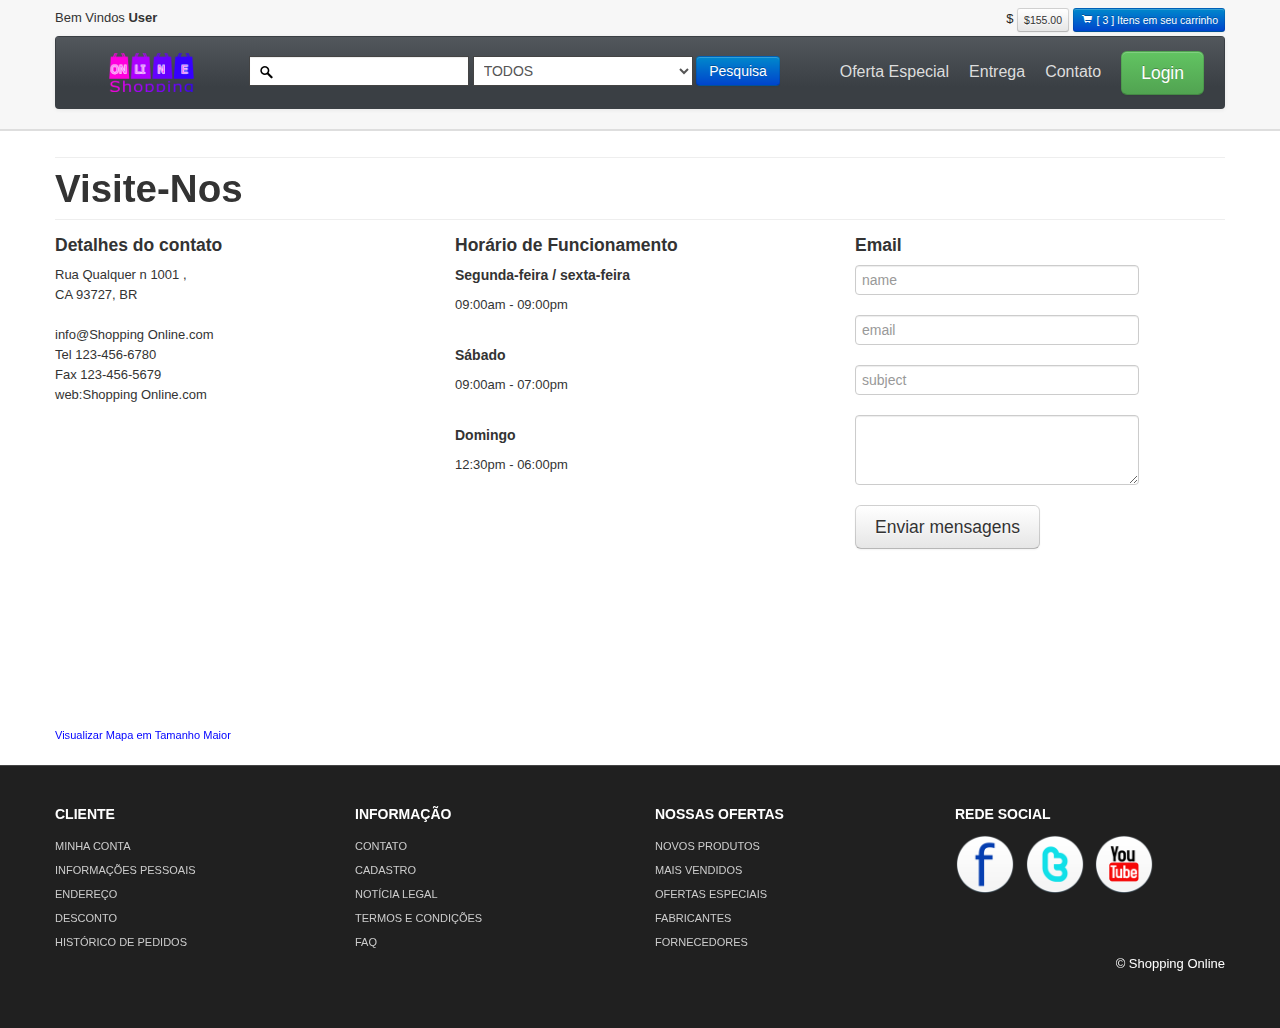
<file: contato.html>
<!DOCTYPE html>
<html lang="pt-br">
  <head>
    <meta charset="utf-8">
    <title>Shopping Online</title>
    <meta name="viewport" content="width=device-width, initial-scale=1.0">
    <meta name="description" content="">
    <meta name="author" content="">
<!--Less styles -->
  	
<!-- Bootstrap style --> 
    <link id="callCss" rel="stylesheet" href="themes/bootshop/bootstrap.min.css" media="screen"/>
    <link href="themes/css/base.css" rel="stylesheet" media="screen"/>
<!-- Bootstrap style responsive -->	
	<link href="themes/css/bootstrap-responsive.min.css" rel="stylesheet"/>
	<link href="themes/css/font-awesome.css" rel="stylesheet" type="text/css">
<!-- Google-code-prettify -->	
	<link href="themes/js/google-code-prettify/prettify.css" rel="stylesheet"/>
<!-- fav and touch icons -->
    <link rel="shortcut icon" href="themes/images/ico/favicon.ico">
    <link rel="apple-touch-icon-precomposed" sizes="144x144" href="themes/images/ico/apple-touch-icon-144-precomposed.png">
    <link rel="apple-touch-icon-precomposed" sizes="114x114" href="themes/images/ico/apple-touch-icon-114-precomposed.png">
    <link rel="apple-touch-icon-precomposed" sizes="72x72" href="themes/images/ico/apple-touch-icon-72-precomposed.png">
    <link rel="apple-touch-icon-precomposed" href="themes/images/ico/apple-touch-icon-57-precomposed.png">
	<style type="text/css" id="enject"></style>
  </head>
<body>
<div id="header">
<div class="container">
<div id="welcomeLine" class="row">
	<div class="span6">Bem Vindos <strong>User</strong></div>
	<div class="span6">
	<div class="pull-right">
		<a href="resumo_compras.html"><span class="">$</span></a>
		<span class="btn btn-mini">$155.00</span>
		<a href="resumo_compras.html"><span class="btn btn-mini btn-primary"><i class="icon-shopping-cart icon-white"></i> [ 3 ] Itens em seu carrinho </span> </a> 
	</div>
	</div>
</div>
<!-- Navbar ================================================== -->
<div id="logoArea" class="navbar">
	<a id="smallScreen" data-target="#topMenu" data-toggle="collapse" class="btn btn-navbar">
		<span class="icon-bar"></span>
		<span class="icon-bar"></span>
		<span class="icon-bar"></span>
	</a>
	  <div class="navbar-inner">
		<a class="brand" href="index.html"><img src="themes/images/logo.png" alt="Shopping Online"/></a>
			<form class="form-inline navbar-search" method="post" action="produtos.html" >
			<input id="srchFld" class="srchTxt" type="text" />
			  <select class="srchTxt">
				<option>TODOS</option>
				<option>ROUPAS </option>
				<option>ALIMENTOS E BEBIDAS </option>
				<option>SAÚDE & BELEZA </option>
				<option>ESPORTES E LAZER </option>
				<option>LIVROS E ENTRETENIMENTOS </option>
			</select> 
			  <button type="submit" id="submitButton" class="btn btn-primary">Pesquisa</button>
		</form>
		<ul id="topMenu" class="nav pull-right">
		 <li class=""><a href="oferta_especial.html">Oferta Especial</a></li>
		 <li class=""><a href="entrega.html">Entrega</a></li>
		 <li class=""><a href="contato.html">Contato</a></li>
		 <li class="">
		 <a href="#login" role="button" data-toggle="modal" style="padding-right:0"><span class="btn btn-large btn-success">Login</span></a>
		<div id="login" class="modal hide fade in" tabindex="-1" role="dialog" aria-labelledby="login" aria-hidden="false" >
			  <div class="modal-header">
				<button type="button" class="close" data-dismiss="modal" aria-hidden="true">×</button>
				<h3>Login</h3>
			  </div>
			  <div class="modal-body">
				<form class="form-horizontal loginFrm">
				  <div class="control-group">								
					<input type="text" id="inputEmail" placeholder="Email">
				  </div>
				  <div class="control-group">
					<input type="password" id="inputPassword" placeholder="Password">
				  </div>
				  <div class="control-group">
					<label class="checkbox">
					<input type="checkbox"> Lembrar 
					</label>
				  </div>
				</form>		
				<button type="submit" class="btn btn-success">Entrar</button>
				<button class="btn" data-dismiss="modal" aria-hidden="true">Fechar</button>
			  </div>
		</div>
		</li>
		</ul>
	  </div>
	</div>
	</div>
	</div>
<!-- Header End====================================================================== -->
<div id="mainBody">
<div class="container">
	<hr class="soften">
	<h1>Visite-Nos</h1>
	<hr class="soften"/>	
	<div class="row">
		<div class="span4">
		<h4>Detalhes do contato</h4>
		<p>	Rua Qualquer n 1001 ,<br/> CA 93727, BR
			<br/><br/>
			info@Shopping Online.com<br/>
			﻿Tel 123-456-6780<br/>
			Fax 123-456-5679<br/>
			web:Shopping Online.com
		</p>		
		</div>
			
		<div class="span4">
		<h4>Horário de Funcionamento</h4>
			<h5> Segunda-feira / sexta-feira</h5>
			<p>09:00am - 09:00pm<br/><br/></p>
			<h5>Sábado</h5>
			<p>09:00am - 07:00pm<br/><br/></p>
			<h5>Domingo</h5>
			<p>12:30pm - 06:00pm<br/><br/></p>
		</div>
		<div class="span4">
		<h4>Email </h4>
		<form class="form-horizontal">
        <fieldset>
          <div class="control-group">
           
              <input type="text" placeholder="name" class="input-xlarge"/>
           
          </div>
		   <div class="control-group">
           
              <input type="text" placeholder="email" class="input-xlarge"/>
           
          </div>
		   <div class="control-group">
           
              <input type="text" placeholder="subject" class="input-xlarge"/>
          
          </div>
          <div class="control-group">
              <textarea rows="3" id="textarea" class="input-xlarge"></textarea>
           
          </div>

            <button class="btn btn-large" type="submit">Enviar mensagens</button>

        </fieldset>
      </form>
		</div>
	</div>
	<div class="row">
	<div class="span12">
	<iframe style="width:100%; height:300; border: 0px" scrolling="no" src="https://maps.google.co.uk/maps?f=q&amp;source=s_q&amp;hl=en&amp;geocode=&amp;q=18+California,+Fresno,+CA,+United+States&amp;aq=0&amp;oq=18+California+united+state&amp;sll=39.9589,-120.955336&amp;sspn=0.007114,0.016512&amp;ie=UTF8&amp;hq=&amp;hnear=18,+Fresno,+California+93727,+United+States&amp;t=m&amp;ll=36.732762,-119.695787&amp;spn=0.017197,0.100336&amp;z=14&amp;output=embed"></iframe><br />
	<small><a href="https://maps.google.co.uk/maps?f=q&amp;source=embed&amp;hl=en&amp;geocode=&amp;q=18+California,+Fresno,+CA,+United+States&amp;aq=0&amp;oq=18+California+united+state&amp;sll=39.9589,-120.955336&amp;sspn=0.007114,0.016512&amp;ie=UTF8&amp;hq=&amp;hnear=18,+Fresno,+California+93727,+United+States&amp;t=m&amp;ll=36.732762,-119.695787&amp;spn=0.017197,0.100336&amp;z=14" style="color:#0000FF;text-align:left">Visualizar Mapa em Tamanho Maior</a></small>
	</div>
	</div>
</div>
</div>
<!-- MainBody End ============================= -->
<!-- Footer ================================================================== -->
<div id="footerSection">
	<div class="container">
		<div class="row">
			<div class="span3">
				<h5>CLIENTE</h5>
				<a href="login.html">MINHA CONTA</a>
				<a href="login.html">INFORMAÇÕES PESSOAIS</a>
				<a href="login.html">ENDEREÇO</a>
				<a href="login.html">DESCONTO</a>
				<a href="login.html">HISTÓRICO DE PEDIDOS</a>
			</div>
			<div class="span3">
				<h5>INFORMAÇÃO</h5>
				<a href="contato.html">CONTATO</a>
				<a href="cadastro.html">CADASTRO</a>
				<a href="noticia_legal.html">NOTÍCIA LEGAL</a>
				<a href="tac.html">TERMOS E CONDIÇÕES</a>
				<a href="faq.html">FAQ</a>
			</div>
			<div class="span3">
				<h5>NOSSAS OFERTAS</h5>
				<a href="#">NOVOS PRODUTOS</a>
				<a href="#">MAIS VENDIDOS</a>
				<a href="oferta_especial.html">OFERTAS ESPECIAIS</a>
				<a href="#">FABRICANTES</a>
				<a href="#">FORNECEDORES</a>
			</div>
			<div id="socialMedia" class="span3 pull-right">
				<h5>REDE SOCIAL</h5>
				<a href="#"><img width="60" height="60" src="themes/images/facebook.png" title="facebook"
						alt="facebook" /></a>
				<a href="#"><img width="60" height="60" src="themes/images/twitter.png" title="twitter"
						alt="twitter" /></a>
				<a href="#"><img width="60" height="60" src="themes/images/youtube.png" title="youtube"
						alt="youtube" /></a>
			</div>
		</div>
		<p class="pull-right">&copy; Shopping Online</p>
	</div><!-- Container End -->
</div>
<!-- Colocado no final do documento para que as páginas carreguem mais rápido ============================================= -->
<script src="themes/js/jquery.js" type="text/javascript"></script>
<script src="themes/js/bootstrap.min.js" type="text/javascript"></script>
<script src="themes/js/google-code-prettify/prettify.js"></script>

<script src="themes/js/bootshop.js"></script>
<script src="themes/js/jquery.lightbox-0.5.js"></script>
</body>
</html>
</file>
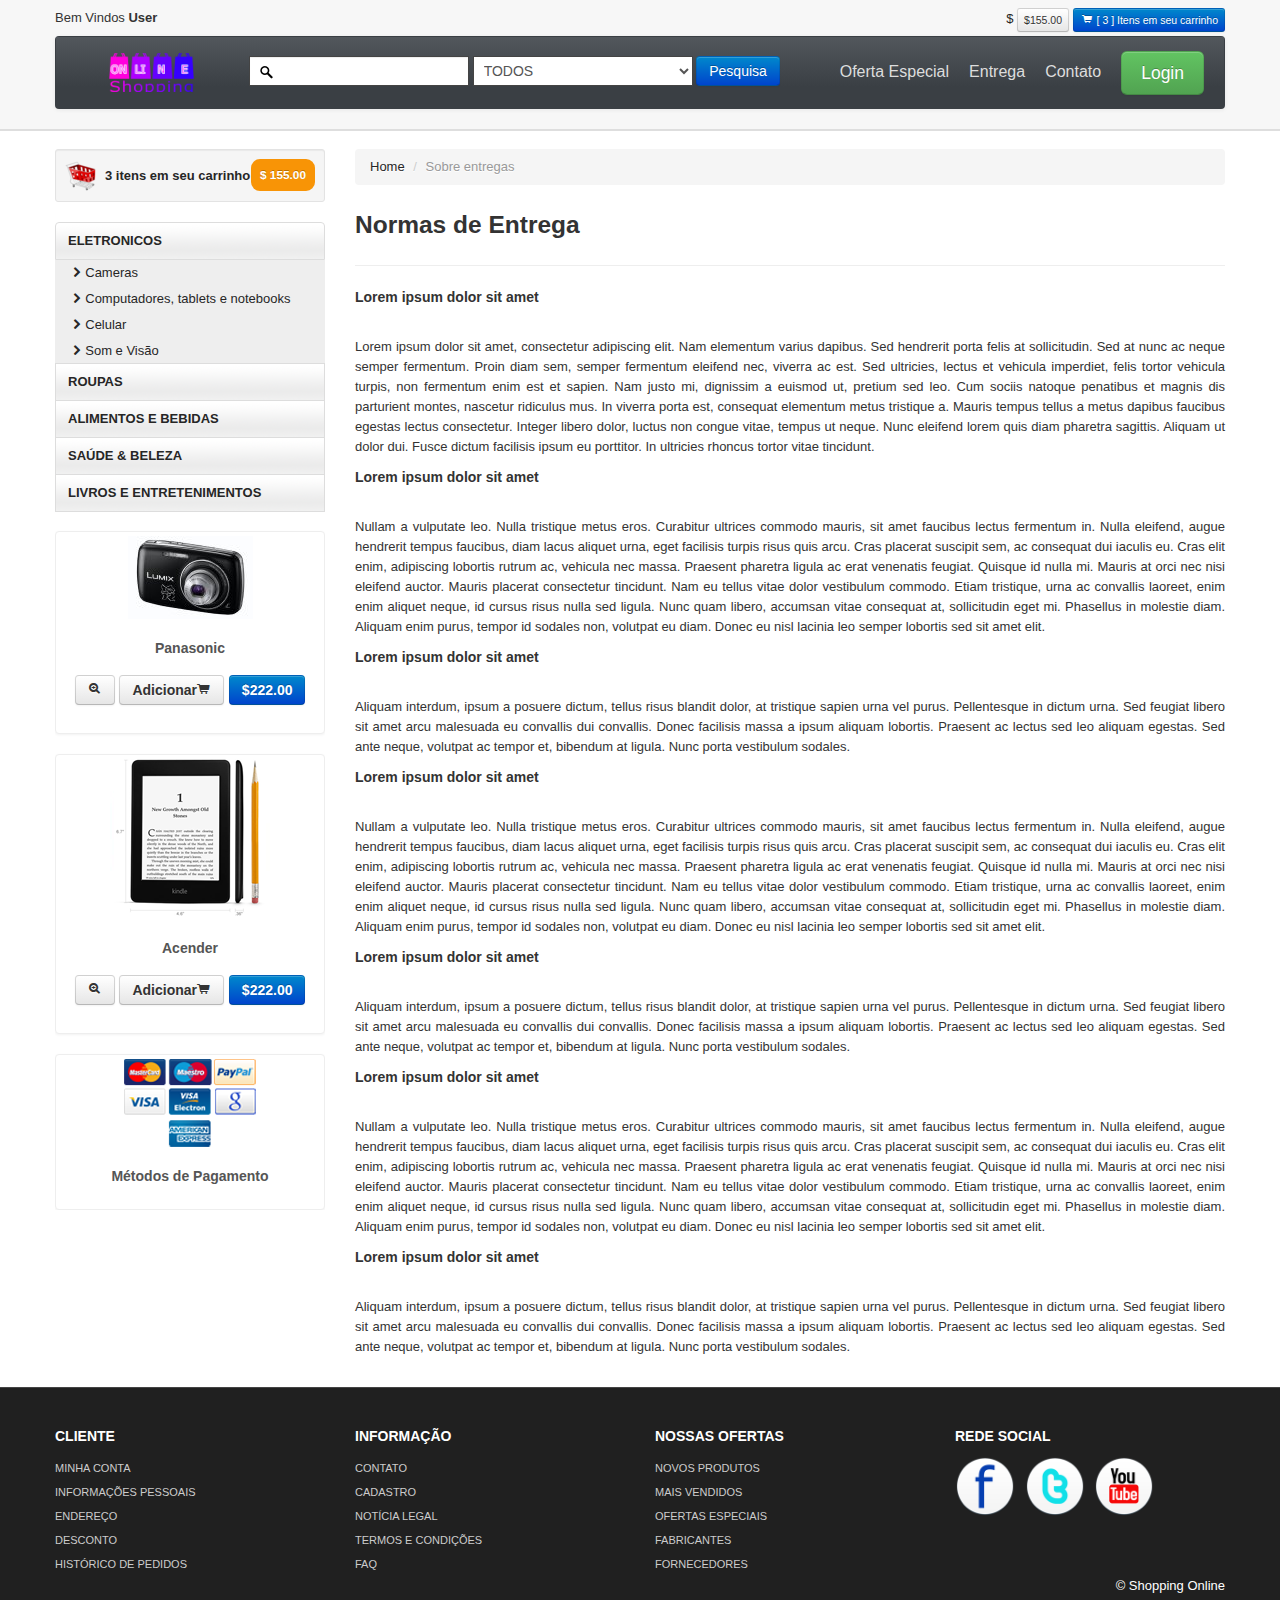
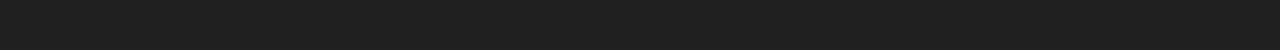
<file: entrega.html>
<!DOCTYPE html>
<html lang="pt-br">
  <head>
    <meta charset="utf-8">
    <title>Shopping Online</title>
    <meta name="viewport" content="width=device-width, initial-scale=1.0">
    <meta name="description" content="">
    <meta name="author" content="">
<!--Less styles -->
  	
<!-- Bootstrap style --> 
    <link id="callCss" rel="stylesheet" href="themes/bootshop/bootstrap.min.css" media="screen"/>
    <link href="themes/css/base.css" rel="stylesheet" media="screen"/>
<!-- Bootstrap style responsive -->	
	<link href="themes/css/bootstrap-responsive.min.css" rel="stylesheet"/>
	<link href="themes/css/font-awesome.css" rel="stylesheet" type="text/css">
<!-- Google-code-prettify -->	
	<link href="themes/js/google-code-prettify/prettify.css" rel="stylesheet"/>
<!-- fav and touch icons -->
    <link rel="shortcut icon" href="themes/images/ico/favicon.ico">
    <link rel="apple-touch-icon-precomposed" sizes="144x144" href="themes/images/ico/apple-touch-icon-144-precomposed.png">
    <link rel="apple-touch-icon-precomposed" sizes="114x114" href="themes/images/ico/apple-touch-icon-114-precomposed.png">
    <link rel="apple-touch-icon-precomposed" sizes="72x72" href="themes/images/ico/apple-touch-icon-72-precomposed.png">
    <link rel="apple-touch-icon-precomposed" href="themes/images/ico/apple-touch-icon-57-precomposed.png">
	<style type="text/css" id="enject"></style>
  </head>
  <body>
	<div id="header">
		<div class="container">
		<div id="welcomeLine" class="row">
			<div class="span6">Bem Vindos <strong>User</strong></div>
			<div class="span6">
			<div class="pull-right">
				<a href="resumo_compras.html"><span class="">$</span></a>
				<span class="btn btn-mini">$155.00</span>
				<a href="resumo_compras.html"><span class="btn btn-mini btn-primary"><i class="icon-shopping-cart icon-white"></i> [ 3 ] Itens em seu carrinho </span> </a> 
			</div>
			</div>
		</div>
<!-- Navbar ================================================== -->
<div id="logoArea" class="navbar">
	<a id="smallScreen" data-target="#topMenu" data-toggle="collapse" class="btn btn-navbar">
		<span class="icon-bar"></span>
		<span class="icon-bar"></span>
		<span class="icon-bar"></span>
	</a>
	  <div class="navbar-inner">
		<a class="brand" href="index.html"><img src="themes/images/logo.png" alt="Shopping Online"/></a>
			<form class="form-inline navbar-search" method="post" action="produtos.html" >
			<input id="srchFld" class="srchTxt" type="text" />
			  <select class="srchTxt">
				<option>TODOS</option>
				<option>ROUPAS </option>
				<option>ALIMENTOS E BEBIDAS </option>
				<option>SAÚDE & BELEZA </option>
				<option>ESPORTES E LAZER </option>
				<option>LIVROS E ENTRETENIMENTOS </option>
			</select> 
			  <button type="submit" id="submitButton" class="btn btn-primary">Pesquisa</button>
		</form>
		<ul id="topMenu" class="nav pull-right">
		 <li class=""><a href="oferta_especial.html">Oferta Especial</a></li>
		 <li class=""><a href="entrega.html">Entrega</a></li>
		 <li class=""><a href="contato.html">Contato</a></li>
		 <li class="">
		 <a href="#login" role="button" data-toggle="modal" style="padding-right:0"><span class="btn btn-large btn-success">Login</span></a>
		<div id="login" class="modal hide fade in" tabindex="-1" role="dialog" aria-labelledby="login" aria-hidden="false" >
			  <div class="modal-header">
				<button type="button" class="close" data-dismiss="modal" aria-hidden="true">×</button>
				<h3>Login</h3>
			  </div>
			  <div class="modal-body">
				<form class="form-horizontal loginFrm">
				  <div class="control-group">								
					<input type="text" id="inputEmail" placeholder="Email">
				  </div>
				  <div class="control-group">
					<input type="password" id="inputPassword" placeholder="Password">
				  </div>
				  <div class="control-group">
					<label class="checkbox">
					<input type="checkbox"> Lembrar 
					</label>
				  </div>
				</form>		
				<button type="submit" class="btn btn-success">Entrar</button>
				<button class="btn" data-dismiss="modal" aria-hidden="true">Fechar</button>
			  </div>
		</div>
		</li>
		</ul>
	  </div>
	</div>
	</div>
	</div>
<!-- Header End====================================================================== -->
<div id="mainBody">
	<div class="container">
	<div class="row">
<!-- Sidebar ================================================== -->
<div id="sidebar" class="span3">
	<div class="well well-small"><a id="myCart" href="produtos_detalhes.html"><img
				src="themes/images/ico-cart.png" alt="cart">3 itens em seu carrinho<span
				class="badge badge-warning pull-right">$ 155.00</span></a></div>
	<ul id="sideManu" class="nav nav-tabs nav-stacked">
		<li class="subMenu open"><a>ELETRONICOS</a>
			<ul>
				<li><a class="active" href="produtos.html"><i class="icon-chevron-right"></i>Cameras</a>
				</li>
				<li><a href="produtos.html"><i class="icon-chevron-right"></i>Computadores, tablets e
						notebooks</a></li>
				<li><a href="produtos.html"><i class="icon-chevron-right"></i>Celular</a></li>
				<li><a href="produtos.html"><i class="icon-chevron-right"></i>Som e Visão</a></li>
			</ul>
		</li>
		<li class="subMenu"><a>ROUPAS</a>
			<ul style="display:none">
				<li><a href="produtos.html"><i class="icon-chevron-right"></i>Roupas Femininas</a></li>
				<li><a href="produtos.html"><i class="icon-chevron-right"></i>Sapatos femininos</a></li>
				<li><a href="produtos.html"><i class="icon-chevron-right"></i>Bolsas femininas</a></li>
				<li><a href="produtos.html"><i class="icon-chevron-right"></i>Roupas masculinas</a></li>
				<li><a href="produtos.html"><i class="icon-chevron-right"></i>Sapatos masculinos</a>
				</li>
				<li><a href="produtos.html"><i class="icon-chevron-right"></i>Roupas infantis</a></li>
				<li><a href="produtos.html"><i class="icon-chevron-right"></i>Sapatos infantis</a></li>
			</ul>
		</li>
		<li class="subMenu"><a>ALIMENTOS E BEBIDAS</a>
			<ul style="display:none">
				<li><a href="produtos.html"><i class="icon-chevron-right"></i>Água</a></li>
				<li><a href="produtos.html"><i class="icon-chevron-right"></i>Sucos</a></li>
				<li><a href="produtos.html"><i class="icon-chevron-right"></i>Refrigerantes</a></li>
				<li><a href="produtos.html"><i class="icon-chevron-right"></i>Bebidas Energéticas</a>
				</li>
				<li><a href="produtos.html"><i class="icon-chevron-right"></i>Cervejas</a></li>
				<li><a href="produtos.html"><i class="icon-chevron-right"></i>Vinhos</a></li>
				<li><a href="produtos.html"><i class="icon-chevron-right"></i>Champanhe</a></li>
				<li><a href="produtos.html"><i class="icon-chevron-right"></i>Espumante</a></li>
			</ul>
		</li>
		<li class="subMenu"><a>SAÚDE & BELEZA</a>
			<ul style="display:none">
				<li><a href="produtos.html"><i class="icon-chevron-right"></i>Cabelo</a></li>
				<li><a href="produtos.html"><i class="icon-chevron-right"></i>Corpo</a></li>
				<li><a href="produtos.html"><i class="icon-chevron-right"></i>Higiene</a></li>
				<li><a href="produtos.html"><i class="icon-chevron-right"></i>Maquiagem</a></li>
				<li><a href="produtos.html"><i class="icon-chevron-right"></i>Mãos e pés</a></li>
				<li><a href="produtos.html"><i class="icon-chevron-right"></i>Rosto</a></li>
				<li><a href="produtos.html"><i class="icon-chevron-right"></i>Protetores</a></li>
			</ul>
		</li>
		<li class="subMenu"><a>LIVROS E ENTRETENIMENTOS</a>
			<ul style="display:none">
				<li><a href="produtos.html"><i class="icon-chevron-right"></i>Livros</a></li>
				<li><a href="produtos.html"><i class="icon-chevron-right"></i>Revistas</a></li>
			</ul>
		</li>
		<br />
		<div class="thumbnail">
			<img src="themes/images/products/panasonic.jpg" title="Shopping Online panasonic camera"
				alt="Shopping Online panasonic camera">
			<div class="caption">
				<h5>Panasonic</h5>
				<h4 style="text-align:center"><a class="btn" href="produtos_detalhes.html">
						<i class="icon-zoom-in"></i></a> <a class="btn" href="#">Adicionar<i
							class="icon-shopping-cart"></i></a> <a class="btn btn-primary"
						href="#">$222.00</a></h4>
			</div>
		</div><br />
		<div class="thumbnail">
			<img src="themes/images/products/kindle.png" title="Shopping Online Acender"
				alt="Shopping Online">
			<div class="caption">
				<h5>Acender</h5>
				<h4 style="text-align:center"><a class="btn" href="produtos_detalhes.html">
						<i class="icon-zoom-in"></i></a> <a class="btn" href="#">Adicionar<i
							class="icon-shopping-cart"></i></a> <a class="btn btn-primary"
						href="#">$222.00</a></h4>
			</div>
		</div><br />
		<div class="thumbnail">
			<img src="themes/images/Metodos de Pagamento.png" title="Shopping Online Métodos de Pagamento"
				alt="Métodos de Pagamento">
			<div class="caption">
				<h5>Métodos de Pagamento</h5>
			</div>
		</div>
</div>
<!-- Sidebar end=============================================== -->
	<div class="span9" id="mainCol">
    <ul class="breadcrumb">
		<li><a href="index.html">Home</a> <span class="divider">/</span></li>
		<li class="active">Sobre entregas</li>
    </ul>
	<h3> Normas de Entrega </h3>	
	<hr class="soft"/>
	<h5>Lorem ipsum dolor sit amet</h5><br/>
	<p>
	Lorem ipsum dolor sit amet, consectetur adipiscing elit. Nam elementum varius dapibus. Sed hendrerit porta felis at sollicitudin. Sed at nunc ac neque semper fermentum. Proin diam sem, semper fermentum eleifend nec, viverra ac est. Sed ultricies, lectus et vehicula imperdiet, felis tortor vehicula turpis, non fermentum enim est et sapien. Nam justo mi, dignissim a euismod ut, pretium sed leo. Cum sociis natoque penatibus et magnis dis parturient montes, nascetur ridiculus mus. In viverra porta est, consequat elementum metus tristique a. Mauris tempus tellus a metus dapibus faucibus egestas lectus consectetur. Integer libero dolor, luctus non congue vitae, tempus ut neque. Nunc eleifend lorem quis diam pharetra sagittis. Aliquam ut dolor dui. Fusce dictum facilisis ipsum eu porttitor. In ultricies rhoncus tortor vitae tincidunt.
</p>
<h5>Lorem ipsum dolor sit amet</h5><br/>
<p>
Nullam a vulputate leo. Nulla tristique metus eros. Curabitur ultrices commodo mauris, sit amet faucibus lectus fermentum in. Nulla eleifend, augue hendrerit tempus faucibus, diam lacus aliquet urna, eget facilisis turpis risus quis arcu. Cras placerat suscipit sem, ac consequat dui iaculis eu. Cras elit enim, adipiscing lobortis rutrum ac, vehicula nec massa. Praesent pharetra ligula ac erat venenatis feugiat. Quisque id nulla mi. Mauris at orci nec nisi eleifend auctor. Mauris placerat consectetur tincidunt. Nam eu tellus vitae dolor vestibulum commodo. Etiam tristique, urna ac convallis laoreet, enim enim aliquet neque, id cursus risus nulla sed ligula. Nunc quam libero, accumsan vitae consequat at, sollicitudin eget mi. Phasellus in molestie diam. Aliquam enim purus, tempor id sodales non, volutpat eu diam. Donec eu nisl lacinia leo semper lobortis sed sit amet elit.
</p>
<h5>Lorem ipsum dolor sit amet</h5><br/>
<p>
Aliquam interdum, ipsum a posuere dictum, tellus risus blandit dolor, at tristique sapien urna vel purus. Pellentesque in dictum urna. Sed feugiat libero sit amet arcu malesuada eu convallis dui convallis. Donec facilisis massa a ipsum aliquam lobortis. Praesent ac lectus sed leo aliquam egestas. Sed ante neque, volutpat ac tempor et, bibendum at ligula. Nunc porta vestibulum sodales.
	</p>
	<h5>Lorem ipsum dolor sit amet</h5><br/>
<p>
Nullam a vulputate leo. Nulla tristique metus eros. Curabitur ultrices commodo mauris, sit amet faucibus lectus fermentum in. Nulla eleifend, augue hendrerit tempus faucibus, diam lacus aliquet urna, eget facilisis turpis risus quis arcu. Cras placerat suscipit sem, ac consequat dui iaculis eu. Cras elit enim, adipiscing lobortis rutrum ac, vehicula nec massa. Praesent pharetra ligula ac erat venenatis feugiat. Quisque id nulla mi. Mauris at orci nec nisi eleifend auctor. Mauris placerat consectetur tincidunt. Nam eu tellus vitae dolor vestibulum commodo. Etiam tristique, urna ac convallis laoreet, enim enim aliquet neque, id cursus risus nulla sed ligula. Nunc quam libero, accumsan vitae consequat at, sollicitudin eget mi. Phasellus in molestie diam. Aliquam enim purus, tempor id sodales non, volutpat eu diam. Donec eu nisl lacinia leo semper lobortis sed sit amet elit.
</p>
<h5>Lorem ipsum dolor sit amet</h5><br/>
<p>
Aliquam interdum, ipsum a posuere dictum, tellus risus blandit dolor, at tristique sapien urna vel purus. Pellentesque in dictum urna. Sed feugiat libero sit amet arcu malesuada eu convallis dui convallis. Donec facilisis massa a ipsum aliquam lobortis. Praesent ac lectus sed leo aliquam egestas. Sed ante neque, volutpat ac tempor et, bibendum at ligula. Nunc porta vestibulum sodales.
	</p>
	<h5>Lorem ipsum dolor sit amet</h5><br/>
<p>
Nullam a vulputate leo. Nulla tristique metus eros. Curabitur ultrices commodo mauris, sit amet faucibus lectus fermentum in. Nulla eleifend, augue hendrerit tempus faucibus, diam lacus aliquet urna, eget facilisis turpis risus quis arcu. Cras placerat suscipit sem, ac consequat dui iaculis eu. Cras elit enim, adipiscing lobortis rutrum ac, vehicula nec massa. Praesent pharetra ligula ac erat venenatis feugiat. Quisque id nulla mi. Mauris at orci nec nisi eleifend auctor. Mauris placerat consectetur tincidunt. Nam eu tellus vitae dolor vestibulum commodo. Etiam tristique, urna ac convallis laoreet, enim enim aliquet neque, id cursus risus nulla sed ligula. Nunc quam libero, accumsan vitae consequat at, sollicitudin eget mi. Phasellus in molestie diam. Aliquam enim purus, tempor id sodales non, volutpat eu diam. Donec eu nisl lacinia leo semper lobortis sed sit amet elit.
</p>
<h5>Lorem ipsum dolor sit amet</h5><br/>
<p>
Aliquam interdum, ipsum a posuere dictum, tellus risus blandit dolor, at tristique sapien urna vel purus. Pellentesque in dictum urna. Sed feugiat libero sit amet arcu malesuada eu convallis dui convallis. Donec facilisis massa a ipsum aliquam lobortis. Praesent ac lectus sed leo aliquam egestas. Sed ante neque, volutpat ac tempor et, bibendum at ligula. Nunc porta vestibulum sodales.
	</p>
</div>
</div></div>
</div>
<!-- MainBody End ============================= -->
<!-- Footer ================================================================== -->
<div id="footerSection">
	<div class="container">
		<div class="row">
			<div class="span3">
				<h5>CLIENTE</h5>
				<a href="login.html">MINHA CONTA</a>
				<a href="login.html">INFORMAÇÕES PESSOAIS</a>
				<a href="login.html">ENDEREÇO</a>
				<a href="login.html">DESCONTO</a>
				<a href="login.html">HISTÓRICO DE PEDIDOS</a>
			</div>
			<div class="span3">
				<h5>INFORMAÇÃO</h5>
				<a href="contato.html">CONTATO</a>
				<a href="cadastro.html">CADASTRO</a>
				<a href="noticia_legal.html">NOTÍCIA LEGAL</a>
				<a href="tac.html">TERMOS E CONDIÇÕES</a>
				<a href="faq.html">FAQ</a>
			</div>
			<div class="span3">
				<h5>NOSSAS OFERTAS</h5>
				<a href="#">NOVOS PRODUTOS</a>
				<a href="#">MAIS VENDIDOS</a>
				<a href="ofertal_especial.html">OFERTAS ESPECIAIS</a>
				<a href="#">FABRICANTES</a>
				<a href="#">FORNECEDORES</a>
			</div>
			<div id="socialMedia" class="span3 pull-right">
				<h5>REDE SOCIAL</h5>
				<a href="#"><img width="60" height="60" src="themes/images/facebook.png" title="facebook"
						alt="facebook" /></a>
				<a href="#"><img width="60" height="60" src="themes/images/twitter.png" title="twitter"
						alt="twitter" /></a>
				<a href="#"><img width="60" height="60" src="themes/images/youtube.png" title="youtube"
						alt="youtube" /></a>
			</div>
		</div>
		<p class="pull-right">&copy; Shopping Online</p>
	</div><!-- Container End -->
</div>
<!-- Colocado no final do documento para que as páginas carreguem mais rápido ============================================= -->
<script src="themes/js/jquery.js" type="text/javascript"></script>
<script src="themes/js/bootstrap.min.js" type="text/javascript"></script>
<script src="themes/js/google-code-prettify/prettify.js"></script>

<script src="themes/js/bootshop.js"></script>
<script src="themes/js/jquery.lightbox-0.5.js"></script>
</body>
</html>
</file>
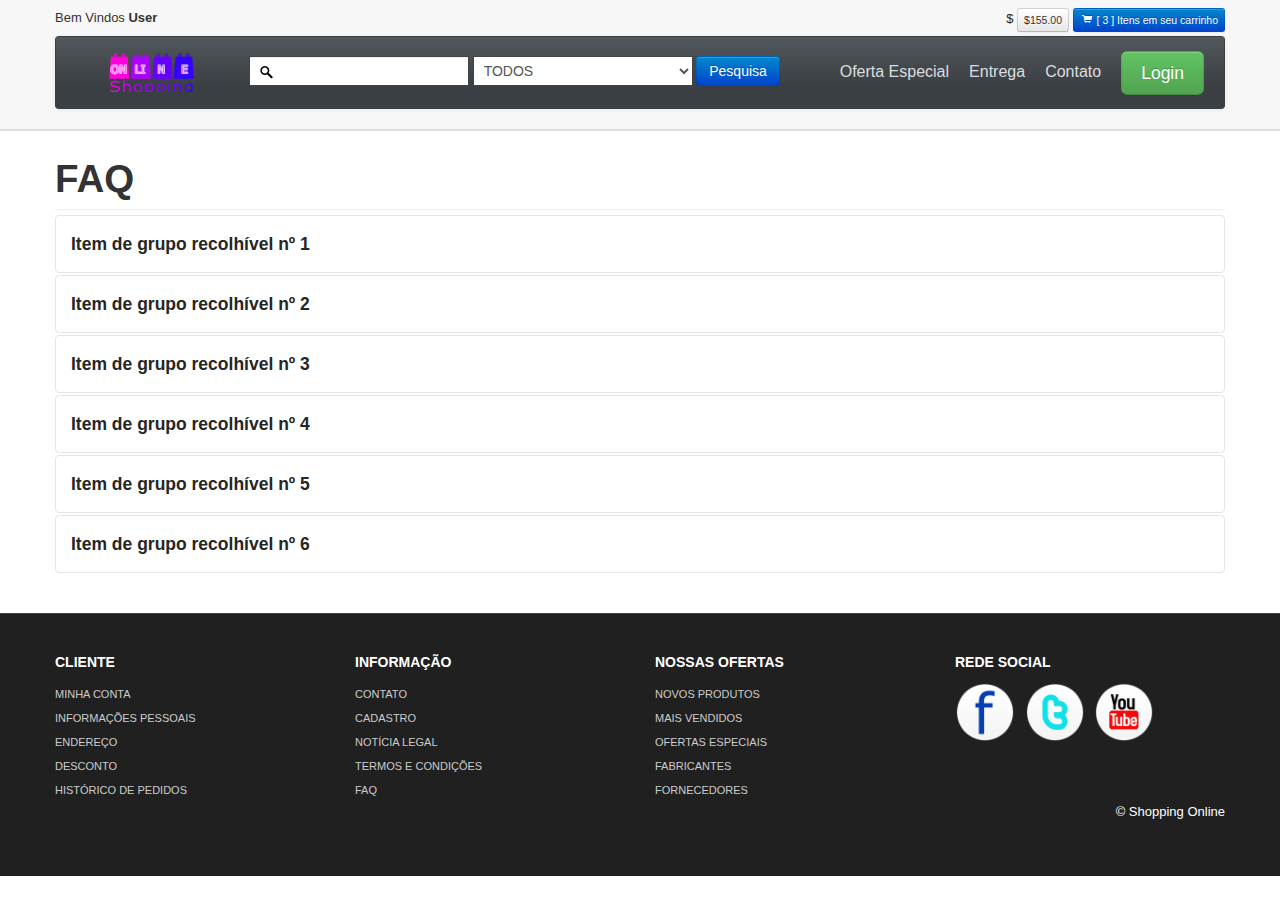
<file: faq.html>
<!DOCTYPE html>
<html lang="pt-br">
  <head>
    <meta charset="utf-8">
    <title>Shopping Online</title>
    <meta name="viewport" content="width=device-width, initial-scale=1.0">
    <meta name="description" content="">
    <meta name="author" content="">
<!--Less styles -->
  	
<!-- Bootstrap style --> 
    <link id="callCss" rel="stylesheet" href="themes/bootshop/bootstrap.min.css" media="screen"/>
    <link href="themes/css/base.css" rel="stylesheet" media="screen"/>
<!-- Bootstrap style responsive -->	
	<link href="themes/css/bootstrap-responsive.min.css" rel="stylesheet"/>
	<link href="themes/css/font-awesome.css" rel="stylesheet" type="text/css">
<!-- Google-code-prettify -->	
	<link href="themes/js/google-code-prettify/prettify.css" rel="stylesheet"/>
<!-- fav and touch icons -->
    <link rel="shortcut icon" href="themes/images/ico/favicon.ico">
    <link rel="apple-touch-icon-precomposed" sizes="144x144" href="themes/images/ico/apple-touch-icon-144-precomposed.png">
    <link rel="apple-touch-icon-precomposed" sizes="114x114" href="themes/images/ico/apple-touch-icon-114-precomposed.png">
    <link rel="apple-touch-icon-precomposed" sizes="72x72" href="themes/images/ico/apple-touch-icon-72-precomposed.png">
    <link rel="apple-touch-icon-precomposed" href="themes/images/ico/apple-touch-icon-57-precomposed.png">
	<style type="text/css" id="enject"></style>
  </head>
<body>
<div id="header">
<div class="container">
<div id="welcomeLine" class="row">
	<div class="span6">Bem Vindos <strong>User</strong></div>
	<div class="span6">
	<div class="pull-right">
		<a href="resumo_compras.html"><span class="">$</span></a>
		<span class="btn btn-mini">$155.00</span>
		<a href="resumo_compras.html"><span class="btn btn-mini btn-primary"><i class="icon-shopping-cart icon-white"></i> [ 3 ] Itens em seu carrinho </span> </a> 
	</div>
	</div>
</div>
<!-- Navbar ================================================== -->
<div id="logoArea" class="navbar">
	<a id="smallScreen" data-target="#topMenu" data-toggle="collapse" class="btn btn-navbar">
		<span class="icon-bar"></span>
		<span class="icon-bar"></span>
		<span class="icon-bar"></span>
	</a>
	  <div class="navbar-inner">
		<a class="brand" href="index.html"><img src="themes/images/logo.png" alt="Shopping Online"/></a>
			<form class="form-inline navbar-search" method="post" action="produtos.html" >
			<input id="srchFld" class="srchTxt" type="text" />
			  <select class="srchTxt">
				<option>TODOS</option>
				<option>ROUPAS </option>
				<option>ALIMENTOS E BEBIDAS </option>
				<option>SAÚDE & BELEZA </option>
				<option>ESPORTES E LAZER </option>
				<option>LIVROS E ENTRETENIMENTOS </option>
			</select> 
			  <button type="submit" id="submitButton" class="btn btn-primary">Pesquisa</button>
		</form>
		<ul id="topMenu" class="nav pull-right">
		 <li class=""><a href="oferta_especial.html">Oferta Especial</a></li>
		 <li class=""><a href="entrega.html">Entrega</a></li>
		 <li class=""><a href="contato.html">Contato</a></li>
		 <li class="">
		 <a href="#login" role="button" data-toggle="modal" style="padding-right:0"><span class="btn btn-large btn-success">Login</span></a>
		<div id="login" class="modal hide fade in" tabindex="-1" role="dialog" aria-labelledby="login" aria-hidden="false" >
			  <div class="modal-header">
				<button type="button" class="close" data-dismiss="modal" aria-hidden="true">×</button>
				<h3>Login</h3>
			  </div>
			  <div class="modal-body">
				<form class="form-horizontal loginFrm">
				  <div class="control-group">								
					<input type="text" id="inputEmail" placeholder="Email">
				  </div>
				  <div class="control-group">
					<input type="password" id="inputPassword" placeholder="Password">
				  </div>
				  <div class="control-group">
					<label class="checkbox">
					<input type="checkbox"> Lembrar 
					</label>
				  </div>
				</form>		
				<button type="submit" class="btn btn-success">Entrar</button>
				<button class="btn" data-dismiss="modal" aria-hidden="true">Fechar</button>
			  </div>
		</div>
		</li>
		</ul>
	  </div>
	</div>
	</div>
	</div>
<!-- Header End====================================================================== -->
<div id="mainBody">
<div class="container">
<h1>FAQ</h1>
<hr class="soften"/>	
<div class="accordion" id="accordion2">
	<div class="accordion-group">
	  <div class="accordion-heading">
		<h4><a class="accordion-toggle collapsed" data-toggle="collapse" data-parent="#accordion2" href="#collapseOne">
			Item de grupo recolhível nº 1
		</a></h4>
	  </div>
	  <div id="collapseOne" class="accordion-body collapse"  >
		<div class="accordion-inner">
			Anim pariatur cliche reprehenderit, enim eiusmod high life accusamus terry richardson ad squid. 3 wolf moon officia aute, non cupidatat skateboard dolor brunch. Food truck quinoa nesciunt laborum eiusmod. Brunch 3 wolf moon tempor, sunt aliqua put a bird on it squid single-origin coffee nulla assumenda shoreditch et. Nihil anim keffiyeh helvetica, craft beer labore wes anderson cred nesciunt sapiente ea proident. Ad vegan excepteur butcher vice lomo. Leggings occaecat craft beer farm-to-table, raw denim aesthetic synth nesciunt you probably haven't heard of them accusamus labore sustainable VHS.
			<br/><br/>Lorem ipsum dolor sit amet, consectetur adipiscing elit. Nam elementum varius dapibus. Sed hendrerit porta felis at sollicitudin. Sed at nunc ac neque semper fermentum. Proin diam sem, semper fermentum eleifend nec, viverra ac est. Sed ultricies, lectus et vehicula imperdiet, felis tortor vehicula turpis, non fermentum enim est et sapien. Nam justo mi, dignissim a euismod ut, pretium sed leo. Cum sociis natoque penatibus et magnis dis parturient montes, nascetur ridiculus mus. In viverra porta est, consequat elementum metus tristique a. Mauris tempus tellus a metus dapibus faucibus egestas lectus consectetur. Integer libero dolor, luctus non congue vitae, tempus ut neque. Nunc eleifend lorem quis diam pharetra sagittis. Aliquam ut dolor dui. Fusce dictum facilisis ipsum eu porttitor. In ultricies rhoncus tortor vitae tincidunt.
			<br/><br/>Lorem ipsum dolor sit amet, consectetur adipiscing elit. Nam elementum varius dapibus. Sed hendrerit porta felis at sollicitudin. Sed at nunc ac neque semper fermentum. Proin diam sem, semper fermentum eleifend nec, viverra ac est. Sed ultricies, lectus et vehicula imperdiet, felis tortor vehicula turpis, non fermentum enim est et sapien. Nam justo mi, dignissim a euismod ut, pretium sed leo. Cum sociis natoque penatibus et magnis dis parturient montes, nascetur ridiculus mus. In viverra porta est, consequat elementum metus tristique a. Mauris tempus tellus a metus dapibus faucibus egestas lectus consectetur. Integer libero dolor, luctus non congue vitae, tempus ut neque. Nunc eleifend lorem quis diam pharetra sagittis. Aliquam ut dolor dui. Fusce dictum facilisis ipsum eu porttitor. In ultricies rhoncus tortor vitae tincidunt.

		</div>
	  </div>
	</div>
	<div class="accordion-group">
	  <div class="accordion-heading">
		<h4><a class="accordion-toggle" data-toggle="collapse" data-parent="#accordion2" href="#collapseTwo">
			Item de grupo recolhível nº 2
		</a></h4>
	  </div>
	  <div id="collapseTwo" class="accordion-body collapse"  >
		<div class="accordion-inner">
		  Anim pariatur cliche reprehenderit, enim eiusmod high life accusamus terry richardson ad squid. 3 wolf moon officia aute, non cupidatat skateboard dolor brunch. Food truck quinoa nesciunt laborum eiusmod. Brunch 3 wolf moon tempor, sunt aliqua put a bird on it squid single-origin coffee nulla assumenda shoreditch et. Nihil anim keffiyeh helvetica, craft beer labore wes anderson cred nesciunt sapiente ea proident. Ad vegan excepteur butcher vice lomo. Leggings occaecat craft beer farm-to-table, raw denim aesthetic synth nesciunt you probably haven't heard of them accusamus labore sustainable VHS.
		</div>
	  </div>
	</div>
	<div class="accordion-group">
	  <div class="accordion-heading">
		<h4><a class="accordion-toggle collapsed" data-toggle="collapse" data-parent="#accordion2" href="#collapseThree">
			Item de grupo recolhível nº 3
		</a></h4>
	  </div>
	  <div id="collapseThree" class="accordion-body collapse"  >
		<div class="accordion-inner">
		  Anim pariatur cliche reprehenderit, enim eiusmod high life accusamus terry richardson ad squid. 3 wolf moon officia aute, non cupidatat skateboard dolor brunch. Food truck quinoa nesciunt laborum eiusmod. Brunch 3 wolf moon tempor, sunt aliqua put a bird on it squid single-origin coffee nulla assumenda shoreditch et. Nihil anim keffiyeh helvetica, craft beer labore wes anderson cred nesciunt sapiente ea proident. Ad vegan excepteur butcher vice lomo. Leggings occaecat craft beer farm-to-table, raw denim aesthetic synth nesciunt you probably haven't heard of them accusamus labore sustainable VHS.
		</div>
	  </div>
	</div>
	
	<div class="accordion-group">
	  <div class="accordion-heading">
		<h4><a class="accordion-toggle collapsed" data-toggle="collapse" data-parent="#accordion2" href="#collapseFour">
			Item de grupo recolhível nº 4
		</a></h4>
	  </div>
	  <div id="collapseFour" class="accordion-body collapse"  >
		<div class="accordion-inner">
		  Anim pariatur cliche reprehenderit, enim eiusmod high life accusamus terry richardson ad squid. 3 wolf moon officia aute, non cupidatat skateboard dolor brunch. Food truck quinoa nesciunt laborum eiusmod. Brunch 3 wolf moon tempor, sunt aliqua put a bird on it squid single-origin coffee nulla assumenda shoreditch et. Nihil anim keffiyeh helvetica, craft beer labore wes anderson cred nesciunt sapiente ea proident. Ad vegan excepteur butcher vice lomo. Leggings occaecat craft beer farm-to-table, raw denim aesthetic synth nesciunt you probably haven't heard of them accusamus labore sustainable VHS.
		</div>
	  </div>
	</div>
	
	<div class="accordion-group">
	  <div class="accordion-heading">
		<h4><a class="accordion-toggle collapsed" data-toggle="collapse" data-parent="#accordion2" href="#collapseFive">
			Item de grupo recolhível nº 5
		</a></h4>
	  </div>
	  <div id="collapseFive" class="accordion-body collapse"  >
		<div class="accordion-inner">
		  Anim pariatur cliche reprehenderit, enim eiusmod high life accusamus terry richardson ad squid. 3 wolf moon officia aute, non cupidatat skateboard dolor brunch. Food truck quinoa nesciunt laborum eiusmod. Brunch 3 wolf moon tempor, sunt aliqua put a bird on it squid single-origin coffee nulla assumenda shoreditch et. Nihil anim keffiyeh helvetica, craft beer labore wes anderson cred nesciunt sapiente ea proident. Ad vegan excepteur butcher vice lomo. Leggings occaecat craft beer farm-to-table, raw denim aesthetic synth nesciunt you probably haven't heard of them accusamus labore sustainable VHS.
		</div>
	  </div>
	</div>
	
	<div class="accordion-group">
	  <div class="accordion-heading">
		<h4><a class="accordion-toggle collapsed" data-toggle="collapse" data-parent="#accordion2" href="#collapseSix">
			Item de grupo recolhível nº 6
		</a></h4>
	  </div>
	  <div id="collapseSix" class="accordion-body collapse"  >
		<div class="accordion-inner">
		  Anim pariatur cliche reprehenderit, enim eiusmod high life accusamus terry richardson ad squid. 3 wolf moon officia aute, non cupidatat skateboard dolor brunch. Food truck quinoa nesciunt laborum eiusmod. Brunch 3 wolf moon tempor, sunt aliqua put a bird on it squid single-origin coffee nulla assumenda shoreditch et. Nihil anim keffiyeh helvetica, craft beer labore wes anderson cred nesciunt sapiente ea proident. Ad vegan excepteur butcher vice lomo. Leggings occaecat craft beer farm-to-table, raw denim aesthetic synth nesciunt you probably haven't heard of them accusamus labore sustainable VHS.
		</div>
	  </div>
	</div>
  </div>
</div>
</div>
<!-- MainBody End ============================= -->
<!-- Footer ================================================================== -->
<div id="footerSection">
	<div class="container">
		<div class="row">
			<div class="span3">
				<h5>CLIENTE</h5>
				<a href="login.html">MINHA CONTA</a>
				<a href="login.html">INFORMAÇÕES PESSOAIS</a>
				<a href="login.html">ENDEREÇO</a>
				<a href="login.html">DESCONTO</a>
				<a href="login.html">HISTÓRICO DE PEDIDOS</a>
			</div>
			<div class="span3">
				<h5>INFORMAÇÃO</h5>
				<a href="contato.html">CONTATO</a>
				<a href="cadastro.html">CADASTRO</a>
				<a href="noticia_legal.html">NOTÍCIA LEGAL</a>
				<a href="tac.html">TERMOS E CONDIÇÕES</a>
				<a href="faq.html">FAQ</a>
			</div>
			<div class="span3">
				<h5>NOSSAS OFERTAS</h5>
				<a href="#">NOVOS PRODUTOS</a>
				<a href="#">MAIS VENDIDOS</a>
				<a href="oferta_especial.html">OFERTAS ESPECIAIS</a>
				<a href="#">FABRICANTES</a>
				<a href="#">FORNECEDORES</a>
			</div>
			<div id="socialMedia" class="span3 pull-right">
				<h5>REDE SOCIAL</h5>
				<a href="#"><img width="60" height="60" src="themes/images/facebook.png" title="facebook"
						alt="facebook" /></a>
				<a href="#"><img width="60" height="60" src="themes/images/twitter.png" title="twitter"
						alt="twitter" /></a>
				<a href="#"><img width="60" height="60" src="themes/images/youtube.png" title="youtube"
						alt="youtube" /></a>
			</div>
		</div>
		<p class="pull-right">&copy; Shopping Online</p>
	</div><!-- Container End -->
</div>
<!-- Colocado no final do documento para que as páginas carreguem mais rápido ============================================= -->
<script src="themes/js/jquery.js" type="text/javascript"></script>
<script src="themes/js/bootstrap.min.js" type="text/javascript"></script>
<script src="themes/js/google-code-prettify/prettify.js"></script>

<script src="themes/js/bootshop.js"></script>
<script src="themes/js/jquery.lightbox-0.5.js"></script>
</body>
</html>
</file>
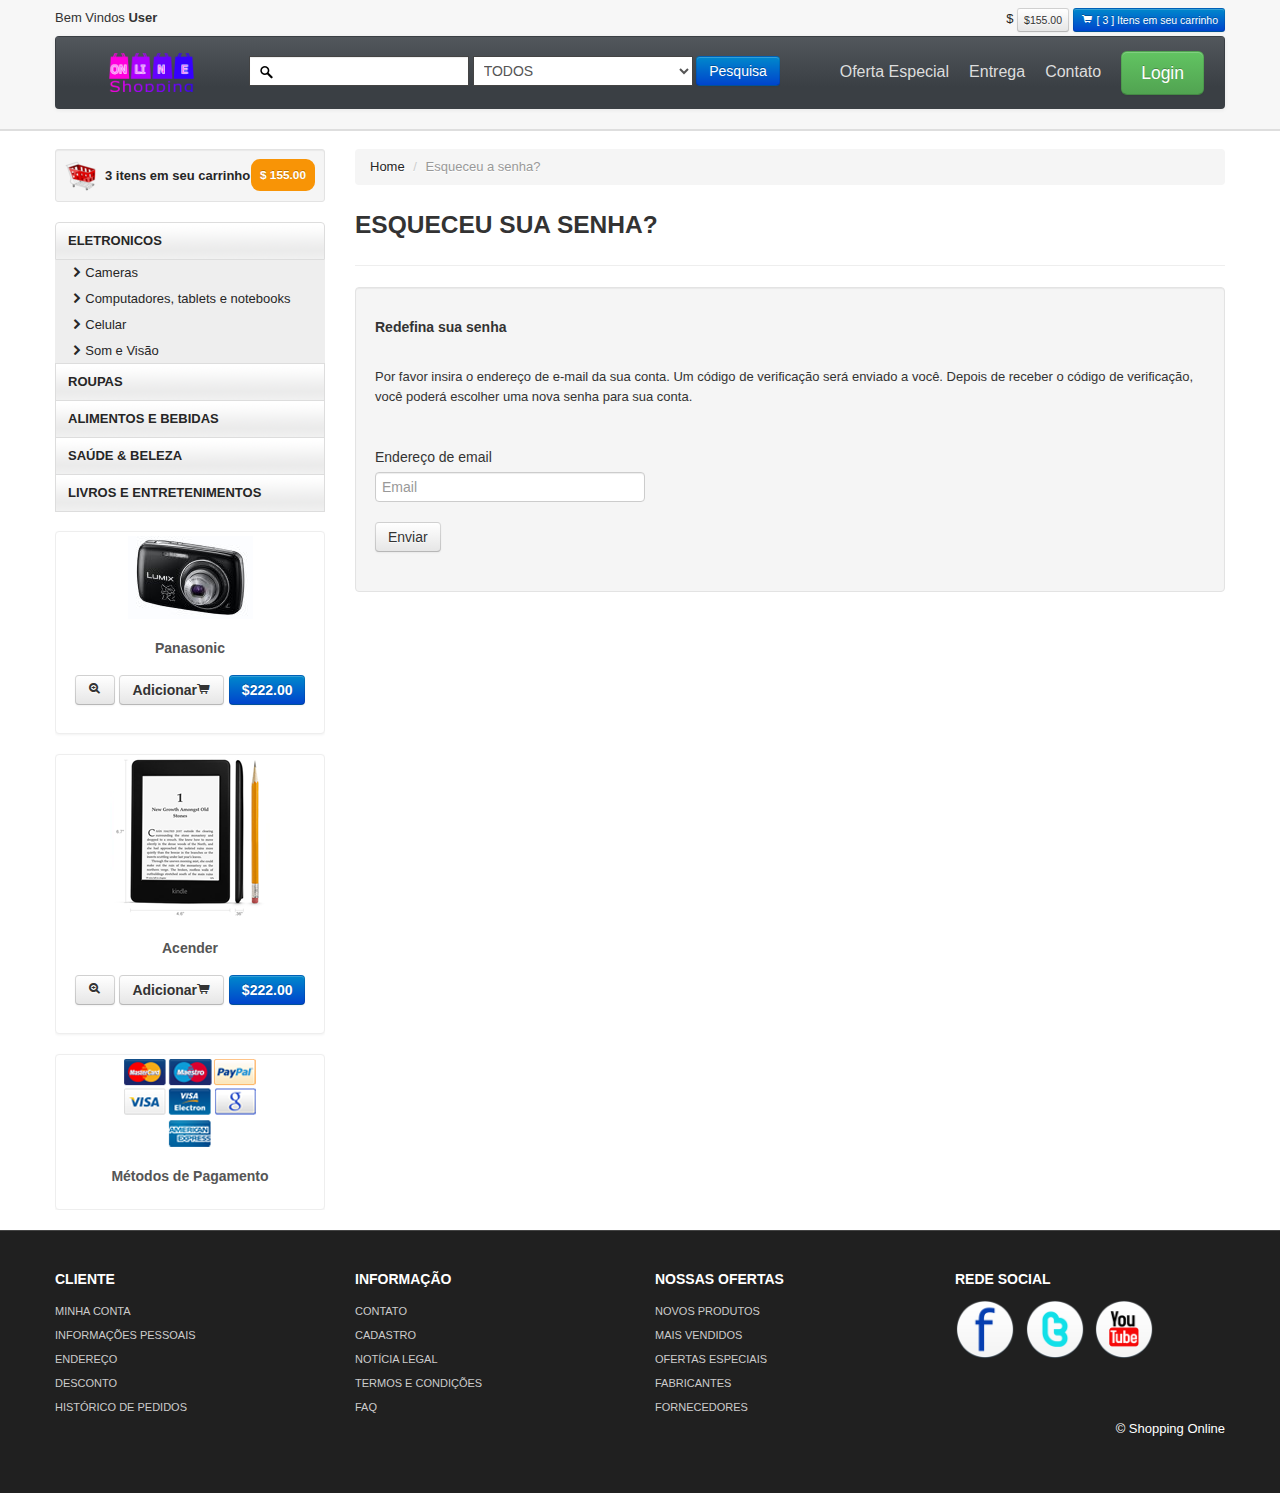
<file: forgetpass.html>
<!DOCTYPE html>
<html lang="pt-br">
  <head>
    <meta charset="utf-8">
    <title>Shopping Online</title>
    <meta name="viewport" content="width=device-width, initial-scale=1.0">
    <meta name="description" content="">
    <meta name="author" content="">
<!--Less styles -->
  	
<!-- Bootstrap style --> 
    <link id="callCss" rel="stylesheet" href="themes/bootshop/bootstrap.min.css" media="screen"/>
    <link href="themes/css/base.css" rel="stylesheet" media="screen"/>
<!-- Bootstrap style responsive -->	
	<link href="themes/css/bootstrap-responsive.min.css" rel="stylesheet"/>
	<link href="themes/css/font-awesome.css" rel="stylesheet" type="text/css">
<!-- Google-code-prettify -->	
	<link href="themes/js/google-code-prettify/prettify.css" rel="stylesheet"/>
<!-- fav and touch icons -->
    <link rel="shortcut icon" href="themes/images/ico/favicon.ico">
    <link rel="apple-touch-icon-precomposed" sizes="144x144" href="themes/images/ico/apple-touch-icon-144-precomposed.png">
    <link rel="apple-touch-icon-precomposed" sizes="114x114" href="themes/images/ico/apple-touch-icon-114-precomposed.png">
    <link rel="apple-touch-icon-precomposed" sizes="72x72" href="themes/images/ico/apple-touch-icon-72-precomposed.png">
    <link rel="apple-touch-icon-precomposed" href="themes/images/ico/apple-touch-icon-57-precomposed.png">
	<style type="text/css" id="enject"></style>
  </head>
<body>
<div id="header">
<div class="container">
<div id="welcomeLine" class="row">
	<div class="span6">Bem Vindos <strong>User</strong></div>
	<div class="span6">
	<div class="pull-right">
		<a href="resumo_compras.html"><span class="">$</span></a>
		<span class="btn btn-mini">$155.00</span>
		<a href="resumo_compras.html"><span class="btn btn-mini btn-primary"><i class="icon-shopping-cart icon-white"></i> [ 3 ] Itens em seu carrinho </span> </a> 
	</div>
	</div>
</div>
<!-- Navbar ================================================== -->
<div id="logoArea" class="navbar">
	<a id="smallScreen" data-target="#topMenu" data-toggle="collapse" class="btn btn-navbar">
		<span class="icon-bar"></span>
		<span class="icon-bar"></span>
		<span class="icon-bar"></span>
	</a>
	  <div class="navbar-inner">
		<a class="brand" href="index.html"><img src="themes/images/logo.png" alt="Shopping Online"/></a>
			<form class="form-inline navbar-search" method="post" action="produtos.html" >
			<input id="srchFld" class="srchTxt" type="text" />
			  <select class="srchTxt">
				<option>TODOS</option>
				<option>ROUPAS </option>
				<option>ALIMENTOS E BEBIDAS </option>
				<option>SAÚDE & BELEZA </option>
				<option>ESPORTES E LAZER </option>
				<option>LIVROS E ENTRETENIMENTOS </option>
			</select> 
			  <button type="submit" id="submitButton" class="btn btn-primary">Pesquisa</button>
		</form>
		<ul id="topMenu" class="nav pull-right">
		 <li class=""><a href="oferta_especial.html">Oferta Especial</a></li>
		 <li class=""><a href="entrega.html">Entrega</a></li>
		 <li class=""><a href="contato.html">Contato</a></li>
		 <li class="">
		 <a href="#login" role="button" data-toggle="modal" style="padding-right:0"><span class="btn btn-large btn-success">Login</span></a>
		<div id="login" class="modal hide fade in" tabindex="-1" role="dialog" aria-labelledby="login" aria-hidden="false" >
			  <div class="modal-header">
				<button type="button" class="close" data-dismiss="modal" aria-hidden="true">×</button>
				<h3>Login</h3>
			  </div>
			  <div class="modal-body">
				<form class="form-horizontal loginFrm">
				  <div class="control-group">								
					<input type="text" id="inputEmail" placeholder="Email">
				  </div>
				  <div class="control-group">
					<input type="password" id="inputPassword" placeholder="Password">
				  </div>
				  <div class="control-group">
					<label class="checkbox">
					<input type="checkbox"> Lembrar 
					</label>
				  </div>
				</form>		
				<button type="submit" class="btn btn-success">Entrar</button>
				<button class="btn" data-dismiss="modal" aria-hidden="true">Fechar</button>
			  </div>
		</div>
		</li>
		</ul>
	  </div>
	</div>
	</div>
	</div>
<!-- Header End====================================================================== -->
<div id="mainBody">
	<div class="container">
	<div class="row">
<!-- Sidebar ================================================== -->
<div id="sidebar" class="span3">
	<div class="well well-small"><a id="myCart" href="resumo_compras.html"><img
				src="themes/images/ico-cart.png" alt="cart">3 itens em seu carrinho<span
				class="badge badge-warning pull-right">$ 155.00</span></a></div>
	<ul id="sideManu" class="nav nav-tabs nav-stacked">
		<li class="subMenu open"><a>ELETRONICOS</a>
			<ul>
				<li><a class="active" href="produtos.html"><i class="icon-chevron-right"></i>Cameras</a>
				</li>
				<li><a href="produtos.html"><i class="icon-chevron-right"></i>Computadores, tablets e
						notebooks</a></li>
				<li><a href="produtos.html"><i class="icon-chevron-right"></i>Celular</a></li>
				<li><a href="produtos.html"><i class="icon-chevron-right"></i>Som e Visão</a></li>
			</ul>
		</li>
		<li class="subMenu"><a>ROUPAS</a>
			<ul style="display:none">
				<li><a href="produtos.html"><i class="icon-chevron-right"></i>Roupas Femininas</a></li>
				<li><a href="produtos.html"><i class="icon-chevron-right"></i>Sapatos femininos</a></li>
				<li><a href="produtos.html"><i class="icon-chevron-right"></i>Bolsas femininas</a></li>
				<li><a href="produtos.html"><i class="icon-chevron-right"></i>Roupas masculinas</a></li>
				<li><a href="produtos.html"><i class="icon-chevron-right"></i>Sapatos masculinos</a>
				</li>
				<li><a href="produtos.html"><i class="icon-chevron-right"></i>Roupas infantis</a></li>
				<li><a href="produtos.html"><i class="icon-chevron-right"></i>Sapatos infantis</a></li>
			</ul>
		</li>
		<li class="subMenu"><a>ALIMENTOS E BEBIDAS</a>
			<ul style="display:none">
				<li><a href="produtos.html"><i class="icon-chevron-right"></i>Água</a></li>
				<li><a href="produtos.html"><i class="icon-chevron-right"></i>Sucos</a></li>
				<li><a href="produtos.html"><i class="icon-chevron-right"></i>Refrigerantes</a></li>
				<li><a href="produtos.html"><i class="icon-chevron-right"></i>Bebidas Energéticas</a>
				</li>
				<li><a href="produtos.html"><i class="icon-chevron-right"></i>Cervejas</a></li>
				<li><a href="produtos.html"><i class="icon-chevron-right"></i>Vinhos</a></li>
				<li><a href="produtos.html"><i class="icon-chevron-right"></i>Champanhe</a></li>
				<li><a href="produtos.html"><i class="icon-chevron-right"></i>Espumante</a></li>
			</ul>
		</li>
		<li class="subMenu"><a>SAÚDE & BELEZA</a>
			<ul style="display:none">
				<li><a href="produtos.html"><i class="icon-chevron-right"></i>Cabelo</a></li>
				<li><a href="produtos.html"><i class="icon-chevron-right"></i>Corpo</a></li>
				<li><a href="produtos.html"><i class="icon-chevron-right"></i>Higiene</a></li>
				<li><a href="produtos.html"><i class="icon-chevron-right"></i>Maquiagem</a></li>
				<li><a href="produtos.html"><i class="icon-chevron-right"></i>Mãos e pés</a></li>
				<li><a href="produtos.html"><i class="icon-chevron-right"></i>Rosto</a></li>
				<li><a href="produtos.html"><i class="icon-chevron-right"></i>Protetores</a></li>
			</ul>
		</li>
		<li class="subMenu"><a>LIVROS E ENTRETENIMENTOS</a>
			<ul style="display:none">
				<li><a href="produtos.html"><i class="icon-chevron-right"></i>Livros</a></li>
				<li><a href="produtos.html"><i class="icon-chevron-right"></i>Revistas</a></li>
			</ul>
		</li>
		<br />
		<div class="thumbnail">
			<img src="themes/images/products/panasonic.jpg" title="Shopping Online panasonic camera"
				alt="Shopping Online panasonic camera">
			<div class="caption">
				<h5>Panasonic</h5>
				<h4 style="text-align:center"><a class="btn" href="produtos_detalhes.html">
						<i class="icon-zoom-in"></i></a> <a class="btn" href="#">Adicionar<i
							class="icon-shopping-cart"></i></a> <a class="btn btn-primary"
						href="#">$222.00</a></h4>
			</div>
		</div><br />
		<div class="thumbnail">
			<img src="themes/images/products/kindle.png" title="Shopping Online Acender"
				alt="Shopping Online">
			<div class="caption">
				<h5>Acender</h5>
				<h4 style="text-align:center"><a class="btn" href="produtos_detalhes.html">
						<i class="icon-zoom-in"></i></a> <a class="btn" href="#">Adicionar<i
							class="icon-shopping-cart"></i></a> <a class="btn btn-primary"
						href="#">$222.00</a></h4>
			</div>
		</div><br />
		<div class="thumbnail">
			<img src="themes/images/Metodos de Pagamento.png" title="Shopping Online Métodos de Pagamento"
				alt="Métodos de Pagamento">
			<div class="caption">
				<h5>Métodos de Pagamento</h5>
			</div>
		</div>
</div>
<!-- Sidebar end=============================================== -->
	<div class="span9">
    <ul class="breadcrumb">
		<li><a href="index.html">Home</a> <span class="divider">/</span></li>
		<li class="active">Esqueceu a senha?</li>
    </ul>
	<h3> ESQUECEU SUA SENHA?</h3>	
	<hr class="soft"/>
	
	<div class="row">
		<div class="span9" style="min-height:900px">
			<div class="well">
			<h5>Redefina sua senha</h5><br/>
			Por favor insira o endereço de e-mail da sua conta. Um código de verificação será enviado a você. 
			Depois de receber o código de verificação, você poderá escolher uma nova senha para sua conta.<br/><br/><br/>
			<form>
			  <div class="control-group">
				<label class="control-label" for="inputEmail1">Endereço de email</label>
				<div class="controls">
				  <input class="span3"  type="text" id="inputEmail1" placeholder="Email">
				</div>
			  </div>
			  <div class="controls">
			  <button type="submit" class="btn block">Enviar</button>
			  </div>
			</form>
		</div>
		</div>
	</div>	
	
</div>
</div>
</div>
</div>
<!-- MainBody End ============================= -->
<!-- Footer ================================================================== -->
<div id="footerSection">
	<div class="container">
		<div class="row">
			<div class="span3">
				<h5>CLIENTE</h5>
				<a href="login.html">MINHA CONTA</a>
				<a href="login.html">INFORMAÇÕES PESSOAIS</a>
				<a href="login.html">ENDEREÇO</a>
				<a href="login.html">DESCONTO</a>
				<a href="login.html">HISTÓRICO DE PEDIDOS</a>
			</div>
			<div class="span3">
				<h5>INFORMAÇÃO</h5>
				<a href="contato.html">CONTATO</a>
				<a href="cadastro.html">CADASTRO</a>
				<a href="noticia_legal.html">NOTÍCIA LEGAL</a>
				<a href="tac.html">TERMOS E CONDIÇÕES</a>
				<a href="faq.html">FAQ</a>
			</div>
			<div class="span3">
				<h5>NOSSAS OFERTAS</h5>
				<a href="#">NOVOS PRODUTOS</a>
				<a href="#">MAIS VENDIDOS</a>
				<a href="oferta_especial.html">OFERTAS ESPECIAIS</a>
				<a href="#">FABRICANTES</a>
				<a href="#">FORNECEDORES</a>
			</div>
			<div id="socialMedia" class="span3 pull-right">
				<h5>REDE SOCIAL</h5>
				<a href="#"><img width="60" height="60" src="themes/images/facebook.png" title="facebook"
						alt="facebook" /></a>
				<a href="#"><img width="60" height="60" src="themes/images/twitter.png" title="twitter"
						alt="twitter" /></a>
				<a href="#"><img width="60" height="60" src="themes/images/youtube.png" title="youtube"
						alt="youtube" /></a>
			</div>
		</div>
		<p class="pull-right">&copy; Shopping Online</p>
	</div><!-- Container End -->
</div>
<!-- Colocado no final do documento para que as páginas carreguem mais rápido ============================================= -->
<script src="themes/js/jquery.js" type="text/javascript"></script>
<script src="themes/js/bootstrap.min.js" type="text/javascript"></script>
<script src="themes/js/google-code-prettify/prettify.js"></script>

<script src="themes/js/bootshop.js"></script>
<script src="themes/js/jquery.lightbox-0.5.js"></script>
</body>
</html>
</file>
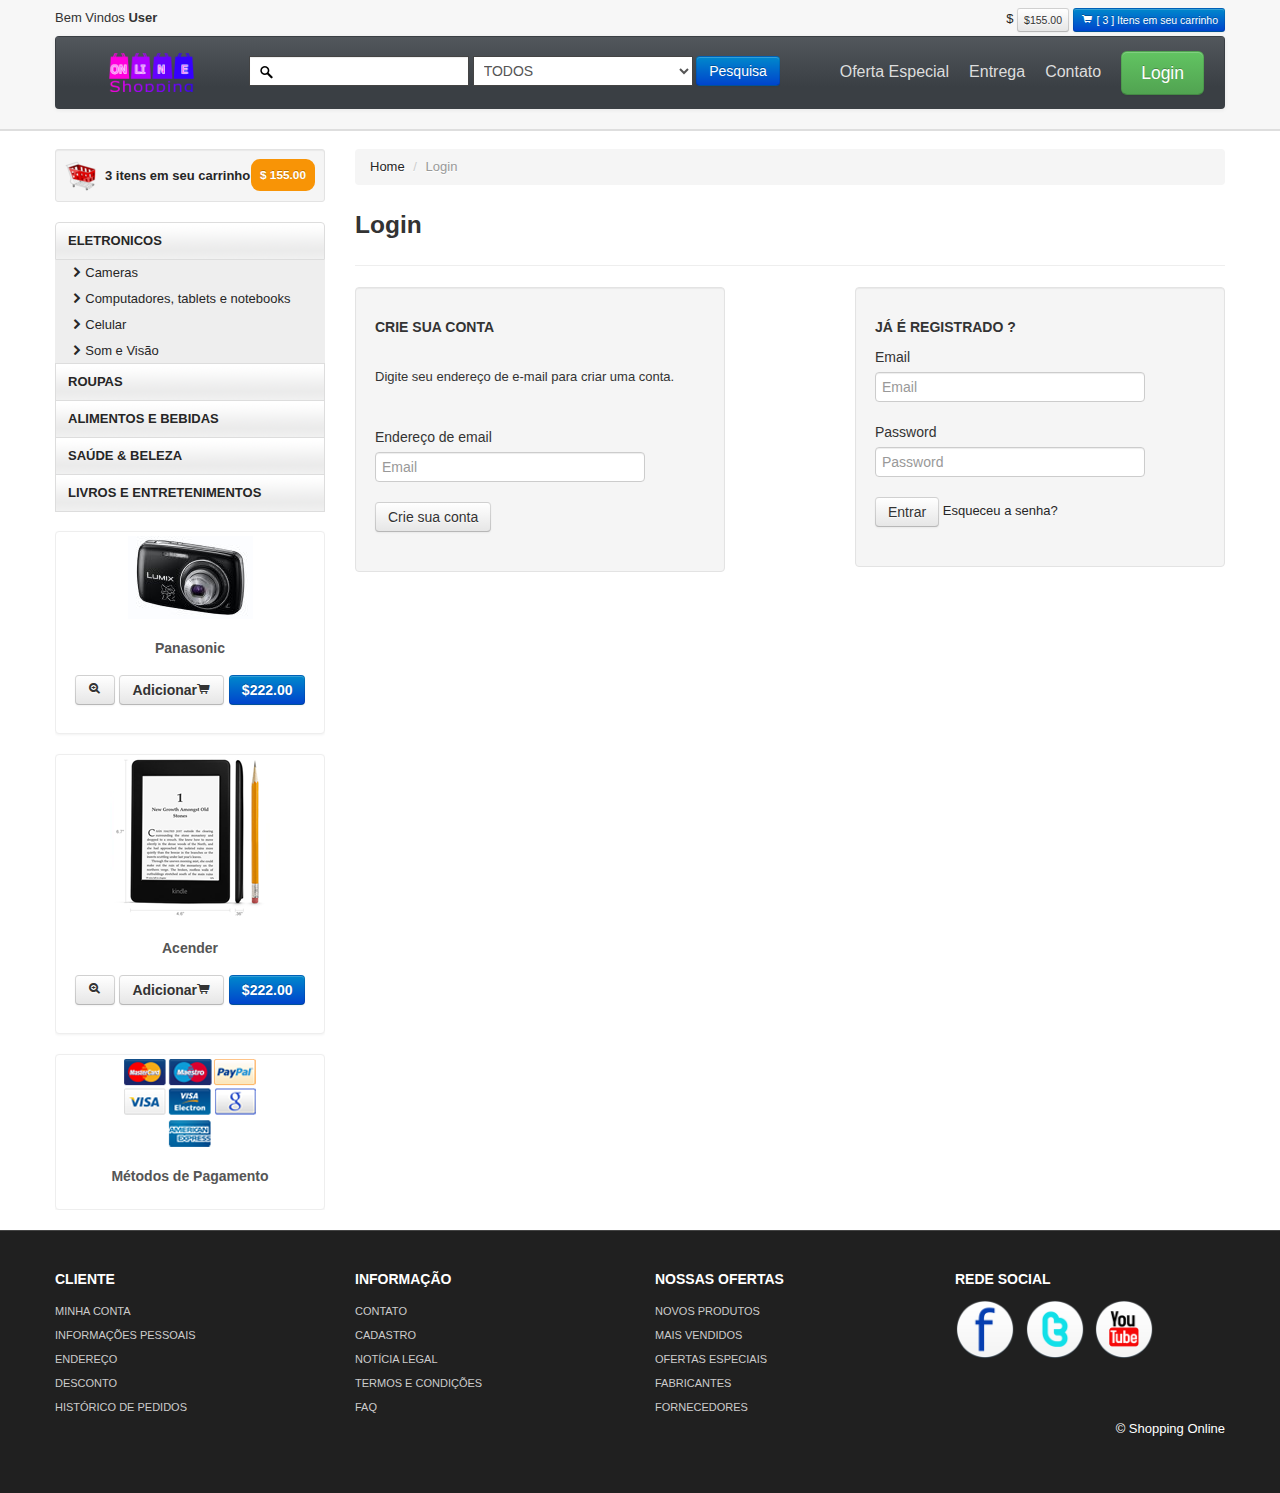
<file: login.html>
<!DOCTYPE html>
<html lang="pt-br">
  <head>
    <meta charset="utf-8">
    <title>Shopping Online</title>
    <meta name="viewport" content="width=device-width, initial-scale=1.0">
    <meta name="description" content="">
    <meta name="author" content="">
<!--Less styles -->
  	
<!-- Bootstrap style --> 
    <link id="callCss" rel="stylesheet" href="themes/bootshop/bootstrap.min.css" media="screen"/>
    <link href="themes/css/base.css" rel="stylesheet" media="screen"/>
<!-- Bootstrap style responsive -->	
	<link href="themes/css/bootstrap-responsive.min.css" rel="stylesheet"/>
	<link href="themes/css/font-awesome.css" rel="stylesheet" type="text/css">
<!-- Google-code-prettify -->	
	<link href="themes/js/google-code-prettify/prettify.css" rel="stylesheet"/>
<!-- fav and touch icons -->
    <link rel="shortcut icon" href="themes/images/ico/favicon.ico">
    <link rel="apple-touch-icon-precomposed" sizes="144x144" href="themes/images/ico/apple-touch-icon-144-precomposed.png">
    <link rel="apple-touch-icon-precomposed" sizes="114x114" href="themes/images/ico/apple-touch-icon-114-precomposed.png">
    <link rel="apple-touch-icon-precomposed" sizes="72x72" href="themes/images/ico/apple-touch-icon-72-precomposed.png">
    <link rel="apple-touch-icon-precomposed" href="themes/images/ico/apple-touch-icon-57-precomposed.png">
	<style type="text/css" id="enject"></style>
  </head>
<body>
<div id="header">
<div class="container">
<div id="welcomeLine" class="row">
	<div class="span6">Bem Vindos <strong>User</strong></div>
	<div class="span6">
	<div class="pull-right">
		<a href="resumo_compras.html"><span class="">$</span></a>
		<span class="btn btn-mini">$155.00</span>
		<a href="resumo_compras.html"><span class="btn btn-mini btn-primary"><i class="icon-shopping-cart icon-white"></i> [ 3 ] Itens em seu carrinho </span> </a> 
	</div>
	</div>
</div>
<!-- Navbar ================================================== -->
<div id="logoArea" class="navbar">
	<a id="smallScreen" data-target="#topMenu" data-toggle="collapse" class="btn btn-navbar">
		<span class="icon-bar"></span>
		<span class="icon-bar"></span>
		<span class="icon-bar"></span>
	</a>
	  <div class="navbar-inner">
		<a class="brand" href="index.html"><img src="themes/images/logo.png" alt="Shopping Online"/></a>
			<form class="form-inline navbar-search" method="post" action="products.html" >
			<input id="srchFld" class="srchTxt" type="text" />
			  <select class="srchTxt">
				<option>TODOS</option>
				<option>ROUPAS </option>
				<option>ALIMENTOS E BEBIDAS </option>
				<option>SAÚDE & BELEZA </option>
				<option>ESPORTES E LAZER </option>
				<option>LIVROS E ENTRETENIMENTOS </option>
			</select> 
			  <button type="submit" id="submitButton" class="btn btn-primary">Pesquisa</button>
		</form>
		<ul id="topMenu" class="nav pull-right">
		 <li class=""><a href="oferta_especial.html">Oferta Especial</a></li>
		 <li class=""><a href="entrega.html">Entrega</a></li>
		 <li class=""><a href="contato.html">Contato</a></li>
		 <li class="">
		 <a href="#login" role="button" data-toggle="modal" style="padding-right:0"><span class="btn btn-large btn-success">Login</span></a>
		<div id="login" class="modal hide fade in" tabindex="-1" role="dialog" aria-labelledby="login" aria-hidden="false" >
			  <div class="modal-header">
				<button type="button" class="close" data-dismiss="modal" aria-hidden="true">×</button>
				<h3>Login</h3>
			  </div>
			  <div class="modal-body">
				<form class="form-horizontal loginFrm">
				  <div class="control-group">								
					<input type="text" id="inputEmail" placeholder="Email">
				  </div>
				  <div class="control-group">
					<input type="password" id="inputPassword" placeholder="Password">
				  </div>
				  <div class="control-group">
					<label class="checkbox">
					<input type="checkbox"> Lembrar 
					</label>
				  </div>
				</form>		
				<button type="submit" class="btn btn-success">Entrar</button>
				<button class="btn" data-dismiss="modal" aria-hidden="true">Fechar</button>
			  </div>
		</div>
		</li>
		</ul>
	  </div>
	</div>
	</div>
	</div>
<!-- Header End====================================================================== -->
<div id="mainBody">
	<div class="container">
	<div class="row">
<!-- Sidebar ================================================== -->
<div id="sidebar" class="span3">
	<div class="well well-small"><a id="myCart" href="resumo_compras.html"><img
				src="themes/images/ico-cart.png" alt="cart">3 itens em seu carrinho<span
				class="badge badge-warning pull-right">$ 155.00</span></a></div>
	<ul id="sideManu" class="nav nav-tabs nav-stacked">
		<li class="subMenu open"><a>ELETRONICOS</a>
			<ul>
				<li><a class="active" href="produtos.html"><i class="icon-chevron-right"></i>Cameras</a>
				</li>
				<li><a href="produtos.html"><i class="icon-chevron-right"></i>Computadores, tablets e
						notebooks</a></li>
				<li><a href="produtos.html"><i class="icon-chevron-right"></i>Celular</a></li>
				<li><a href="produtos.html"><i class="icon-chevron-right"></i>Som e Visão</a></li>
			</ul>
		</li>
		<li class="subMenu"><a>ROUPAS</a>
			<ul style="display:none">
				<li><a href="produtos.html"><i class="icon-chevron-right"></i>Roupas Femininas</a></li>
				<li><a href="produtos.html"><i class="icon-chevron-right"></i>Sapatos femininos</a></li>
				<li><a href="produtos.html"><i class="icon-chevron-right"></i>Bolsas femininas</a></li>
				<li><a href="produtos.html"><i class="icon-chevron-right"></i>Roupas masculinas</a></li>
				<li><a href="produtos.html"><i class="icon-chevron-right"></i>Sapatos masculinos</a>
				</li>
				<li><a href="produtos.html"><i class="icon-chevron-right"></i>Roupas infantis</a></li>
				<li><a href="produtos.html"><i class="icon-chevron-right"></i>Sapatos infantis</a></li>
			</ul>
		</li>
		<li class="subMenu"><a>ALIMENTOS E BEBIDAS</a>
			<ul style="display:none">
				<li><a href="produtos.html"><i class="icon-chevron-right"></i>Água</a></li>
				<li><a href="produtos.html"><i class="icon-chevron-right"></i>Sucos</a></li>
				<li><a href="produtos.html"><i class="icon-chevron-right"></i>Refrigerantes</a></li>
				<li><a href="produtos.html"><i class="icon-chevron-right"></i>Bebidas Energéticas</a>
				</li>
				<li><a href="produtos.html"><i class="icon-chevron-right"></i>Cervejas</a></li>
				<li><a href="produtos.html"><i class="icon-chevron-right"></i>Vinhos</a></li>
				<li><a href="produtos.html"><i class="icon-chevron-right"></i>Champanhe</a></li>
				<li><a href="produtos.html"><i class="icon-chevron-right"></i>Espumante</a></li>
			</ul>
		</li>
		<li class="subMenu"><a>SAÚDE & BELEZA</a>
			<ul style="display:none">
				<li><a href="produtos.html"><i class="icon-chevron-right"></i>Cabelo</a></li>
				<li><a href="produtos.html"><i class="icon-chevron-right"></i>Corpo</a></li>
				<li><a href="produtos.html"><i class="icon-chevron-right"></i>Higiene</a></li>
				<li><a href="produtos.html"><i class="icon-chevron-right"></i>Maquiagem</a></li>
				<li><a href="produtos.html"><i class="icon-chevron-right"></i>Mãos e pés</a></li>
				<li><a href="produtos.html"><i class="icon-chevron-right"></i>Rosto</a></li>
				<li><a href="produtos.html"><i class="icon-chevron-right"></i>Protetores</a></li>
			</ul>
		</li>
		<li class="subMenu"><a>LIVROS E ENTRETENIMENTOS</a>
			<ul style="display:none">
				<li><a href="produtos.html"><i class="icon-chevron-right"></i>Livros</a></li>
				<li><a href="produtos.html"><i class="icon-chevron-right"></i>Revistas</a></li>
			</ul>
		</li>
		<br />
		<div class="thumbnail">
			<img src="themes/images/products/panasonic.jpg" title="Shopping Online panasonic camera"
				alt="Shopping Online panasonic camera">
			<div class="caption">
				<h5>Panasonic</h5>
				<h4 style="text-align:center"><a class="btn" href="produtos_detalhes.html">
						<i class="icon-zoom-in"></i></a> <a class="btn" href="#">Adicionar<i
							class="icon-shopping-cart"></i></a> <a class="btn btn-primary"
						href="#">$222.00</a></h4>
			</div>
		</div><br />
		<div class="thumbnail">
			<img src="themes/images/products/kindle.png" title="Shopping Online Acender"
				alt="Shopping Online">
			<div class="caption">
				<h5>Acender</h5>
				<h4 style="text-align:center"><a class="btn" href="produtos_detalhes.html">
						<i class="icon-zoom-in"></i></a> <a class="btn" href="#">Adicionar<i
							class="icon-shopping-cart"></i></a> <a class="btn btn-primary"
						href="#">$222.00</a></h4>
			</div>
		</div><br />
		<div class="thumbnail">
			<img src="themes/images/Metodos de Pagamento.png" title="InfoGama shop Métodos de Pagamento"
				alt="Métodos de Pagamento">
			<div class="caption">
				<h5>Métodos de Pagamento</h5>
			</div>
		</div>
</div>
<!-- Sidebar end=============================================== -->
	<div class="span9">
    <ul class="breadcrumb">
		<li><a href="index.html">Home</a> <span class="divider">/</span></li>
		<li class="active">Login</li>
    </ul>
	<h3> Login</h3>	
	<hr class="soft"/>
	
	<div class="row">
		<div class="span4">
			<div class="well">
			<h5>CRIE SUA CONTA</h5><br/>
			Digite seu endereço de e-mail para criar uma conta.<br/><br/><br/>
			<form action="register.html">
			  <div class="control-group">
				<label class="control-label" for="inputEmail0">Endereço de email</label>
				<div class="controls">
				  <input class="span3"  type="text" id="inputEmail0" placeholder="Email">
				</div>
			  </div>
			  <div class="controls">
			  <button type="submit" class="btn block">Crie sua conta</button>
			  </div>
			</form>
		</div>
		</div>
		<div class="span1"> &nbsp;</div>
		<div class="span4">
			<div class="well">
			<h5>JÁ É REGISTRADO ?</h5>
			<form>
			  <div class="control-group">
				<label class="control-label" for="inputEmail1">Email</label>
				<div class="controls">
				  <input class="span3"  type="text" id="inputEmail1" placeholder="Email">
				</div>
			  </div>
			  <div class="control-group">
				<label class="control-label" for="inputPassword1">Password</label>
				<div class="controls">
				  <input type="password" class="span3"  id="inputPassword1" placeholder="Password">
				</div>
			  </div>
			  <div class="control-group">
				<div class="controls">
				  <button type="submit" class="btn">Entrar</button> <a href="forgetpass.html">Esqueceu a senha?</a>
				</div>
			  </div>
			</form>
		</div>
		</div>
	</div>	
	
</div>
</div></div>
</div>
<!-- MainBody End ============================= -->
<!-- Footer ================================================================== -->
<div id="footerSection">
	<div class="container">
		<div class="row">
			<div class="span3">
				<h5>CLIENTE</h5>
				<a href="login.html">MINHA CONTA</a>
				<a href="login.html">INFORMAÇÕES PESSOAIS</a>
				<a href="login.html">ENDEREÇO</a>
				<a href="login.html">DESCONTO</a>
				<a href="login.html">HISTÓRICO DE PEDIDOS</a>
			</div>
			<div class="span3">
				<h5>INFORMAÇÃO</h5>
				<a href="contato.html">CONTATO</a>
				<a href="cadastro.html">CADASTRO</a>
				<a href="noticia_legal.html">NOTÍCIA LEGAL</a>
				<a href="tac.html">TERMOS E CONDIÇÕES</a>
				<a href="faq.html">FAQ</a>
			</div>
			<div class="span3">
				<h5>NOSSAS OFERTAS</h5>
				<a href="#">NOVOS PRODUTOS</a>
				<a href="#">MAIS VENDIDOS</a>
				<a href="oferta_especial.html">OFERTAS ESPECIAIS</a>
				<a href="#">FABRICANTES</a>
				<a href="#">FORNECEDORES</a>
			</div>
			<div id="socialMedia" class="span3 pull-right">
				<h5>REDE SOCIAL</h5>
				<a href="#"><img width="60" height="60" src="themes/images/facebook.png" title="facebook"
						alt="facebook" /></a>
				<a href="#"><img width="60" height="60" src="themes/images/twitter.png" title="twitter"
						alt="twitter" /></a>
				<a href="#"><img width="60" height="60" src="themes/images/youtube.png" title="youtube"
						alt="youtube" /></a>
			</div>
		</div>
		<p class="pull-right">&copy; Shopping Online</p>
	</div><!-- Container End -->
</div>
<!-- Colocado no final do documento para que as páginas carreguem mais rápido ============================================= -->
<script src="themes/js/jquery.js" type="text/javascript"></script>
<script src="themes/js/bootstrap.min.js" type="text/javascript"></script>
<script src="themes/js/google-code-prettify/prettify.js"></script>

<script src="themes/js/bootshop.js"></script>
<script src="themes/js/jquery.lightbox-0.5.js"></script>
</body>
</html>
</file>
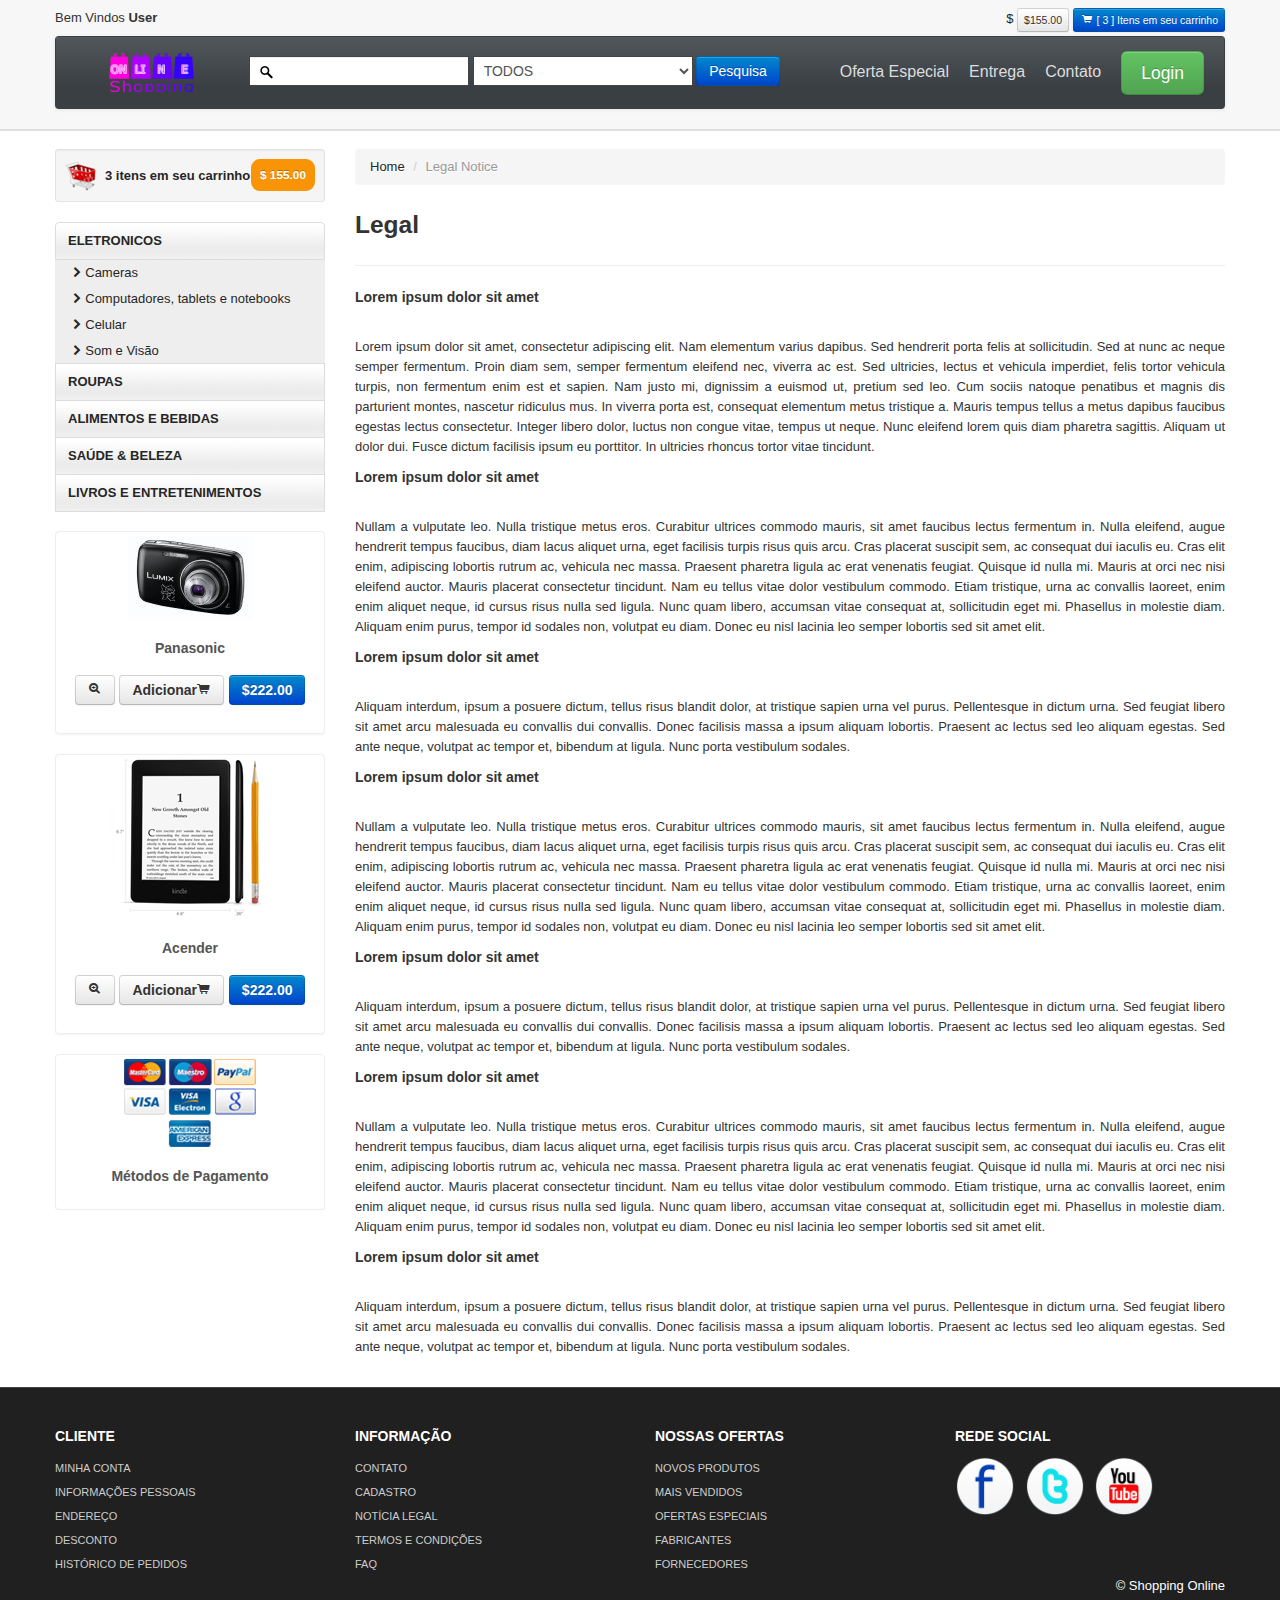
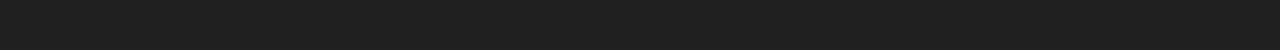
<file: noticia_legal.html>
<!DOCTYPE html>
<html lang="pt-br">
  <head>
    <meta charset="utf-8">
    <title>Shopping Online</title>
    <meta name="viewport" content="width=device-width, initial-scale=1.0">
    <meta name="description" content="">
    <meta name="author" content="">
<!--Less styles -->
  	
<!-- Bootstrap style --> 
    <link id="callCss" rel="stylesheet" href="themes/bootshop/bootstrap.min.css" media="screen"/>
    <link href="themes/css/base.css" rel="stylesheet" media="screen"/>
<!-- Bootstrap style responsive -->	
	<link href="themes/css/bootstrap-responsive.min.css" rel="stylesheet"/>
	<link href="themes/css/font-awesome.css" rel="stylesheet" type="text/css">
<!-- Google-code-prettify -->	
	<link href="themes/js/google-code-prettify/prettify.css" rel="stylesheet"/>
<!-- fav and touch icons -->
    <link rel="shortcut icon" href="themes/images/ico/favicon.ico">
    <link rel="apple-touch-icon-precomposed" sizes="144x144" href="themes/images/ico/apple-touch-icon-144-precomposed.png">
    <link rel="apple-touch-icon-precomposed" sizes="114x114" href="themes/images/ico/apple-touch-icon-114-precomposed.png">
    <link rel="apple-touch-icon-precomposed" sizes="72x72" href="themes/images/ico/apple-touch-icon-72-precomposed.png">
    <link rel="apple-touch-icon-precomposed" href="themes/images/ico/apple-touch-icon-57-precomposed.png">
	<style type="text/css" id="enject"></style>
  </head>
<body>
<div id="header">
<div class="container">
<div id="welcomeLine" class="row">
	<div class="span6">Bem Vindos <strong>User</strong></div>
	<div class="span6">
	<div class="pull-right">
		<a href="resumo_compras.html"><span class="">$</span></a>
		<span class="btn btn-mini">$155.00</span>
		<a href="resumo_compras.html"><span class="btn btn-mini btn-primary"><i class="icon-shopping-cart icon-white"></i> [ 3 ] Itens em seu carrinho </span> </a> 
	</div>
	</div>
</div>
<!-- Navbar ================================================== -->
<div id="logoArea" class="navbar">
	<a id="smallScreen" data-target="#topMenu" data-toggle="collapse" class="btn btn-navbar">
		<span class="icon-bar"></span>
		<span class="icon-bar"></span>
		<span class="icon-bar"></span>
	</a>
	  <div class="navbar-inner">
		<a class="brand" href="index.html"><img src="themes/images/logo.png" alt="Shopping Online"/></a>
			<form class="form-inline navbar-search" method="post" action="produtos.html" >
			<input id="srchFld" class="srchTxt" type="text" />
			  <select class="srchTxt">
				<option>TODOS</option>
				<option>ROUPAS </option>
				<option>ALIMENTOS E BEBIDAS </option>
				<option>SAÚDE & BELEZA </option>
				<option>ESPORTES E LAZER </option>
				<option>LIVROS E ENTRETENIMENTOS </option>
			</select> 
			  <button type="submit" id="submitButton" class="btn btn-primary">Pesquisa</button>
		</form>
		<ul id="topMenu" class="nav pull-right">
		 <li class=""><a href="oferta_especial.html">Oferta Especial</a></li>
		 <li class=""><a href="entrega.html">Entrega</a></li>
		 <li class=""><a href="contato.html">Contato</a></li>
		 <li class="">
		 <a href="#login" role="button" data-toggle="modal" style="padding-right:0"><span class="btn btn-large btn-success">Login</span></a>
		<div id="login" class="modal hide fade in" tabindex="-1" role="dialog" aria-labelledby="login" aria-hidden="false" >
			  <div class="modal-header">
				<button type="button" class="close" data-dismiss="modal" aria-hidden="true">×</button>
				<h3>Login</h3>
			  </div>
			  <div class="modal-body">
				<form class="form-horizontal loginFrm">
				  <div class="control-group">								
					<input type="text" id="inputEmail" placeholder="Email">
				  </div>
				  <div class="control-group">
					<input type="password" id="inputPassword" placeholder="Password">
				  </div>
				  <div class="control-group">
					<label class="checkbox">
					<input type="checkbox"> Lembrar 
					</label>
				  </div>
				</form>		
				<button type="submit" class="btn btn-success">Entrar</button>
				<button class="btn" data-dismiss="modal" aria-hidden="true">Fechar</button>
			  </div>
		</div>
		</li>
		</ul>
	  </div>
	</div>
	</div>
	</div>
<!-- Header End====================================================================== -->
<div id="mainBody">
	<div class="container">
	<div class="row">
<!-- Sidebar ================================================== -->
<div id="sidebar" class="span3">
	<div class="well well-small"><a id="myCart" href="resumo_compras.html"><img
				src="themes/images/ico-cart.png" alt="cart">3 itens em seu carrinho<span
				class="badge badge-warning pull-right">$ 155.00</span></a></div>
	<ul id="sideManu" class="nav nav-tabs nav-stacked">
		<li class="subMenu open"><a>ELETRONICOS</a>
			<ul>
				<li><a class="active" href="produtos.html"><i class="icon-chevron-right"></i>Cameras</a>
				</li>
				<li><a href="produtos.html"><i class="icon-chevron-right"></i>Computadores, tablets e
						notebooks</a></li>
				<li><a href="produtos.html"><i class="icon-chevron-right"></i>Celular</a></li>
				<li><a href="produtos.html"><i class="icon-chevron-right"></i>Som e Visão</a></li>
			</ul>
		</li>
		<li class="subMenu"><a>ROUPAS</a>
			<ul style="display:none">
				<li><a href="produtos.html"><i class="icon-chevron-right"></i>Roupas Femininas</a></li>
				<li><a href="produtos.html"><i class="icon-chevron-right"></i>Sapatos femininos</a></li>
				<li><a href="produtos.html"><i class="icon-chevron-right"></i>Bolsas femininas</a></li>
				<li><a href="produtos.html"><i class="icon-chevron-right"></i>Roupas masculinas</a></li>
				<li><a href="produtos.html"><i class="icon-chevron-right"></i>Sapatos masculinos</a>
				</li>
				<li><a href="produtos.html"><i class="icon-chevron-right"></i>Roupas infantis</a></li>
				<li><a href="produtos.html"><i class="icon-chevron-right"></i>Sapatos infantis</a></li>
			</ul>
		</li>
		<li class="subMenu"><a>ALIMENTOS E BEBIDAS</a>
			<ul style="display:none">
				<li><a href="produtos.html"><i class="icon-chevron-right"></i>Água</a></li>
				<li><a href="produtos.html"><i class="icon-chevron-right"></i>Sucos</a></li>
				<li><a href="produtos.html"><i class="icon-chevron-right"></i>Refrigerantes</a></li>
				<li><a href="produtos.html"><i class="icon-chevron-right"></i>Bebidas Energéticas</a>
				</li>
				<li><a href="produtos.html"><i class="icon-chevron-right"></i>Cervejas</a></li>
				<li><a href="produtos.html"><i class="icon-chevron-right"></i>Vinhos</a></li>
				<li><a href="produtos.html"><i class="icon-chevron-right"></i>Champanhe</a></li>
				<li><a href="produtos.html"><i class="icon-chevron-right"></i>Espumante</a></li>
			</ul>
		</li>
		<li class="subMenu"><a>SAÚDE & BELEZA</a>
			<ul style="display:none">
				<li><a href="produtos.html"><i class="icon-chevron-right"></i>Cabelo</a></li>
				<li><a href="produtos.html"><i class="icon-chevron-right"></i>Corpo</a></li>
				<li><a href="produtos.html"><i class="icon-chevron-right"></i>Higiene</a></li>
				<li><a href="produtos.html"><i class="icon-chevron-right"></i>Maquiagem</a></li>
				<li><a href="produtos.html"><i class="icon-chevron-right"></i>Mãos e pés</a></li>
				<li><a href="produtos.html"><i class="icon-chevron-right"></i>Rosto</a></li>
				<li><a href="produtos.html"><i class="icon-chevron-right"></i>Protetores</a></li>
			</ul>
		</li>
		<li class="subMenu"><a>LIVROS E ENTRETENIMENTOS</a>
			<ul style="display:none">
				<li><a href="produtos.html"><i class="icon-chevron-right"></i>Livros</a></li>
				<li><a href="produtos.html"><i class="icon-chevron-right"></i>Revistas</a></li>
			</ul>
		</li>
		<br />
		<div class="thumbnail">
			<img src="themes/images/products/panasonic.jpg" title="Shopping Online panasonic camera"
				alt="Shopping Online panasonic camera">
			<div class="caption">
				<h5>Panasonic</h5>
				<h4 style="text-align:center"><a class="btn" href="produtos_detalhes.html">
						<i class="icon-zoom-in"></i></a> <a class="btn" href="#">Adicionar<i
							class="icon-shopping-cart"></i></a> <a class="btn btn-primary"
						href="#">$222.00</a></h4>
			</div>
		</div><br />
		<div class="thumbnail">
			<img src="themes/images/products/kindle.png" title="Shopping Online Acender"
				alt="Shopping Online">
			<div class="caption">
				<h5>Acender</h5>
				<h4 style="text-align:center"><a class="btn" href="produtos_detalhes.html">
						<i class="icon-zoom-in"></i></a> <a class="btn" href="#">Adicionar<i
							class="icon-shopping-cart"></i></a> <a class="btn btn-primary"
						href="#">$222.00</a></h4>
			</div>
		</div><br />
		<div class="thumbnail">
			<img src="themes/images/Metodos de Pagamento.png" title="Shopping Online Métodos de Pagamento"
				alt="Métodos de Pagamento">
			<div class="caption">
				<h5>Métodos de Pagamento</h5>
			</div>
		</div>
</div>
<!-- Sidebar end=============================================== -->
	<div class="span9">
    <ul class="breadcrumb">
		<li><a href="index.html">Home</a> <span class="divider">/</span></li>
		<li class="active">Legal Notice</li>
    </ul>
	<h3> Legal</h3>	
	<hr class="soft"/>
	<div id="legalNotice">
		<h5>Lorem ipsum dolor sit amet</h5><br/>
		<p>
		Lorem ipsum dolor sit amet, consectetur adipiscing elit. Nam elementum varius dapibus. Sed hendrerit porta felis at sollicitudin. Sed at nunc ac neque semper fermentum. Proin diam sem, semper fermentum eleifend nec, viverra ac est. Sed ultricies, lectus et vehicula imperdiet, felis tortor vehicula turpis, non fermentum enim est et sapien. Nam justo mi, dignissim a euismod ut, pretium sed leo. Cum sociis natoque penatibus et magnis dis parturient montes, nascetur ridiculus mus. In viverra porta est, consequat elementum metus tristique a. Mauris tempus tellus a metus dapibus faucibus egestas lectus consectetur. Integer libero dolor, luctus non congue vitae, tempus ut neque. Nunc eleifend lorem quis diam pharetra sagittis. Aliquam ut dolor dui. Fusce dictum facilisis ipsum eu porttitor. In ultricies rhoncus tortor vitae tincidunt.
		</p>
		<h5>Lorem ipsum dolor sit amet</h5><br/>
		<p>
		Nullam a vulputate leo. Nulla tristique metus eros. Curabitur ultrices commodo mauris, sit amet faucibus lectus fermentum in. Nulla eleifend, augue hendrerit tempus faucibus, diam lacus aliquet urna, eget facilisis turpis risus quis arcu. Cras placerat suscipit sem, ac consequat dui iaculis eu. Cras elit enim, adipiscing lobortis rutrum ac, vehicula nec massa. Praesent pharetra ligula ac erat venenatis feugiat. Quisque id nulla mi. Mauris at orci nec nisi eleifend auctor. Mauris placerat consectetur tincidunt. Nam eu tellus vitae dolor vestibulum commodo. Etiam tristique, urna ac convallis laoreet, enim enim aliquet neque, id cursus risus nulla sed ligula. Nunc quam libero, accumsan vitae consequat at, sollicitudin eget mi. Phasellus in molestie diam. Aliquam enim purus, tempor id sodales non, volutpat eu diam. Donec eu nisl lacinia leo semper lobortis sed sit amet elit.
		</p>
		<h5>Lorem ipsum dolor sit amet</h5><br/>
		<p>
		Aliquam interdum, ipsum a posuere dictum, tellus risus blandit dolor, at tristique sapien urna vel purus. Pellentesque in dictum urna. Sed feugiat libero sit amet arcu malesuada eu convallis dui convallis. Donec facilisis massa a ipsum aliquam lobortis. Praesent ac lectus sed leo aliquam egestas. Sed ante neque, volutpat ac tempor et, bibendum at ligula. Nunc porta vestibulum sodales.
			</p>
			<h5>Lorem ipsum dolor sit amet</h5><br/>
		<p>
		Nullam a vulputate leo. Nulla tristique metus eros. Curabitur ultrices commodo mauris, sit amet faucibus lectus fermentum in. Nulla eleifend, augue hendrerit tempus faucibus, diam lacus aliquet urna, eget facilisis turpis risus quis arcu. Cras placerat suscipit sem, ac consequat dui iaculis eu. Cras elit enim, adipiscing lobortis rutrum ac, vehicula nec massa. Praesent pharetra ligula ac erat venenatis feugiat. Quisque id nulla mi. Mauris at orci nec nisi eleifend auctor. Mauris placerat consectetur tincidunt. Nam eu tellus vitae dolor vestibulum commodo. Etiam tristique, urna ac convallis laoreet, enim enim aliquet neque, id cursus risus nulla sed ligula. Nunc quam libero, accumsan vitae consequat at, sollicitudin eget mi. Phasellus in molestie diam. Aliquam enim purus, tempor id sodales non, volutpat eu diam. Donec eu nisl lacinia leo semper lobortis sed sit amet elit.
		</p>
		<h5>Lorem ipsum dolor sit amet</h5><br/>
		<p>
		Aliquam interdum, ipsum a posuere dictum, tellus risus blandit dolor, at tristique sapien urna vel purus. Pellentesque in dictum urna. Sed feugiat libero sit amet arcu malesuada eu convallis dui convallis. Donec facilisis massa a ipsum aliquam lobortis. Praesent ac lectus sed leo aliquam egestas. Sed ante neque, volutpat ac tempor et, bibendum at ligula. Nunc porta vestibulum sodales.
			</p>
			<h5>Lorem ipsum dolor sit amet</h5><br/>
		<p>
		Nullam a vulputate leo. Nulla tristique metus eros. Curabitur ultrices commodo mauris, sit amet faucibus lectus fermentum in. Nulla eleifend, augue hendrerit tempus faucibus, diam lacus aliquet urna, eget facilisis turpis risus quis arcu. Cras placerat suscipit sem, ac consequat dui iaculis eu. Cras elit enim, adipiscing lobortis rutrum ac, vehicula nec massa. Praesent pharetra ligula ac erat venenatis feugiat. Quisque id nulla mi. Mauris at orci nec nisi eleifend auctor. Mauris placerat consectetur tincidunt. Nam eu tellus vitae dolor vestibulum commodo. Etiam tristique, urna ac convallis laoreet, enim enim aliquet neque, id cursus risus nulla sed ligula. Nunc quam libero, accumsan vitae consequat at, sollicitudin eget mi. Phasellus in molestie diam. Aliquam enim purus, tempor id sodales non, volutpat eu diam. Donec eu nisl lacinia leo semper lobortis sed sit amet elit.
		</p>
		<h5>Lorem ipsum dolor sit amet</h5><br/>
		<p>
		Aliquam interdum, ipsum a posuere dictum, tellus risus blandit dolor, at tristique sapien urna vel purus. Pellentesque in dictum urna. Sed feugiat libero sit amet arcu malesuada eu convallis dui convallis. Donec facilisis massa a ipsum aliquam lobortis. Praesent ac lectus sed leo aliquam egestas. Sed ante neque, volutpat ac tempor et, bibendum at ligula. Nunc porta vestibulum sodales.
			</p>
	</div>
	</div>
</div>
</div>
</div>
<!-- MainBody End ============================= -->
<!-- Footer ================================================================== -->
<div id="footerSection">
	<div class="container">
		<div class="row">
			<div class="span3">
				<h5>CLIENTE</h5>
				<a href="login.html">MINHA CONTA</a>
				<a href="login.html">INFORMAÇÕES PESSOAIS</a>
				<a href="login.html">ENDEREÇO</a>
				<a href="login.html">DESCONTO</a>
				<a href="login.html">HISTÓRICO DE PEDIDOS</a>
			</div>
			<div class="span3">
				<h5>INFORMAÇÃO</h5>
				<a href="contato.html">CONTATO</a>
				<a href="cadastro.html">CADASTRO</a>
				<a href="noticia_legal.html">NOTÍCIA LEGAL</a>
				<a href="tac.html">TERMOS E CONDIÇÕES</a>
				<a href="faq.html">FAQ</a>
			</div>
			<div class="span3">
				<h5>NOSSAS OFERTAS</h5>
				<a href="#">NOVOS PRODUTOS</a>
				<a href="#">MAIS VENDIDOS</a>
				<a href="oferta_especial.html">OFERTAS ESPECIAIS</a>
				<a href="#">FABRICANTES</a>
				<a href="#">FORNECEDORES</a>
			</div>
			<div id="socialMedia" class="span3 pull-right">
				<h5>REDE SOCIAL</h5>
				<a href="#"><img width="60" height="60" src="themes/images/facebook.png" title="facebook"
						alt="facebook" /></a>
				<a href="#"><img width="60" height="60" src="themes/images/twitter.png" title="twitter"
						alt="twitter" /></a>
				<a href="#"><img width="60" height="60" src="themes/images/youtube.png" title="youtube"
						alt="youtube" /></a>
			</div>
		</div>
		<p class="pull-right">&copy; Shopping Online</p>
	</div><!-- Container End -->
</div>
<!-- Colocado no final do documento para que as páginas carreguem mais rápido ============================================= -->
<script src="themes/js/jquery.js" type="text/javascript"></script>
<script src="themes/js/bootstrap.min.js" type="text/javascript"></script>
<script src="themes/js/google-code-prettify/prettify.js"></script>

<script src="themes/js/bootshop.js"></script>
<script src="themes/js/jquery.lightbox-0.5.js"></script>
</body>
</html>
</file>
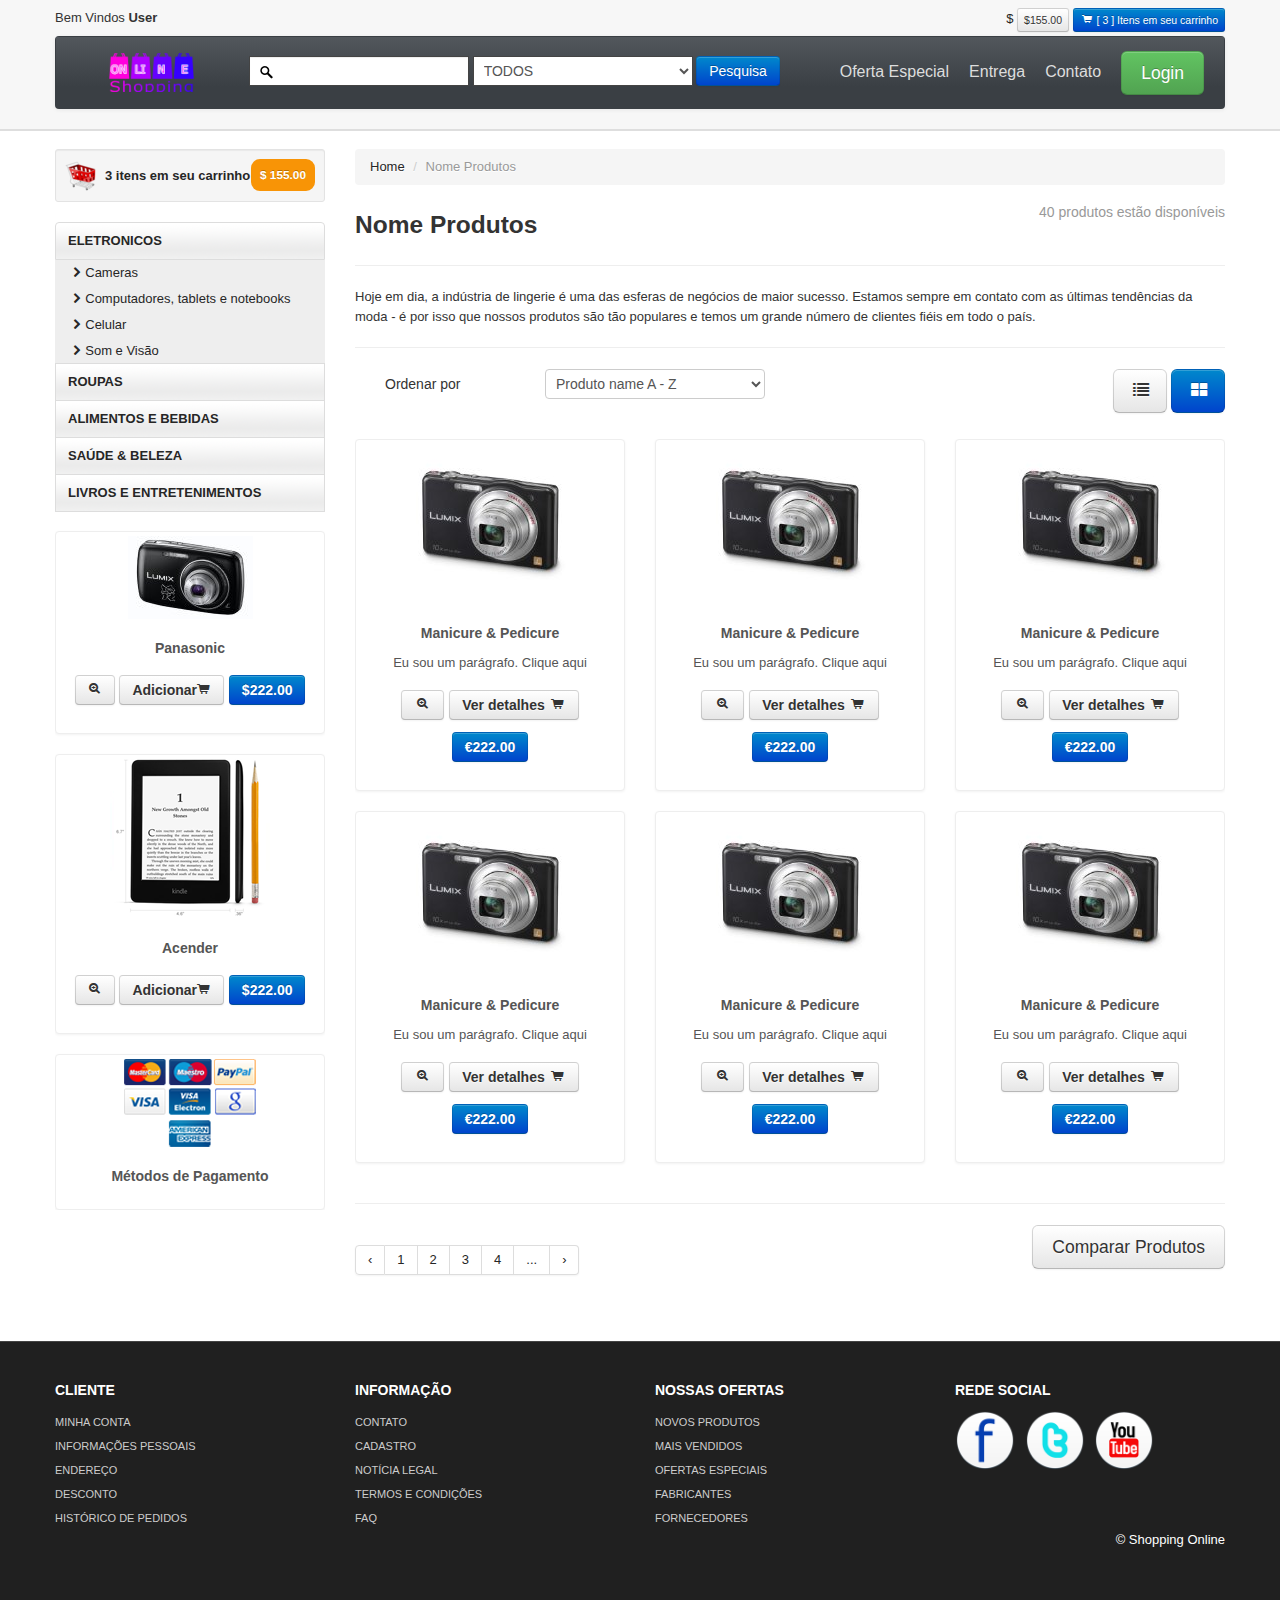
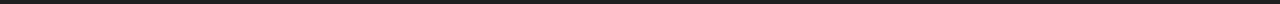
<file: oferta_especial.html>
<!DOCTYPE html>
<html lang="pt-br">
  <head>
    <meta charset="utf-8">
    <title>Shopping Online</title>
    <meta name="viewport" content="width=device-width, initial-scale=1.0">
    <meta name="description" content="">
    <meta name="author" content="">
<!--Less styles -->
  	
<!-- Bootstrap style --> 
    <link id="callCss" rel="stylesheet" href="themes/bootshop/bootstrap.min.css" media="screen"/>
    <link href="themes/css/base.css" rel="stylesheet" media="screen"/>
<!-- Bootstrap style responsive -->	
	<link href="themes/css/bootstrap-responsive.min.css" rel="stylesheet"/>
	<link href="themes/css/font-awesome.css" rel="stylesheet" type="text/css">
<!-- Google-code-prettify -->	
	<link href="themes/js/google-code-prettify/prettify.css" rel="stylesheet"/>
<!-- fav and touch icons -->
    <link rel="shortcut icon" href="themes/images/ico/favicon.ico">
    <link rel="apple-touch-icon-precomposed" sizes="144x144" href="themes/images/ico/apple-touch-icon-144-precomposed.png">
    <link rel="apple-touch-icon-precomposed" sizes="114x114" href="themes/images/ico/apple-touch-icon-114-precomposed.png">
    <link rel="apple-touch-icon-precomposed" sizes="72x72" href="themes/images/ico/apple-touch-icon-72-precomposed.png">
    <link rel="apple-touch-icon-precomposed" href="themes/images/ico/apple-touch-icon-57-precomposed.png">
	<style type="text/css" id="enject"></style>
  </head>
  <body>
	<div id="header">
		<div class="container">
		<div id="welcomeLine" class="row">
			<div class="span6">Bem Vindos <strong>User</strong></div>
			<div class="span6">
			<div class="pull-right">
				<a href="resumo_compras.html"><span class="">$</span></a>
				<span class="btn btn-mini">$155.00</span>
				<a href="resumo_compras.html"><span class="btn btn-mini btn-primary"><i class="icon-shopping-cart icon-white"></i> [ 3 ] Itens em seu carrinho </span> </a> 
			</div>
			</div>
		</div>
<div id="logoArea" class="navbar">
	<a id="smallScreen" data-target="#topMenu" data-toggle="collapse" class="btn btn-navbar">
		<span class="icon-bar"></span>
		<span class="icon-bar"></span>
		<span class="icon-bar"></span>
	</a>
	  <div class="navbar-inner">
		<a class="brand" href="index.html"><img src="themes/images/logo.png" alt="Shopping Online"/></a>
			<form class="form-inline navbar-search" method="post" action="produtos.html" >
			<input id="srchFld" class="srchTxt" type="text" />
			  <select class="srchTxt">
				<option>TODOS</option>
				<option>ROUPAS </option>
				<option>ALIMENTOS E BEBIDAS </option>
				<option>SAÚDE & BELEZA </option>
				<option>ESPORTES E LAZER </option>
				<option>LIVROS E ENTRETENIMENTOS </option>
			</select> 
			  <button type="submit" id="submitButton" class="btn btn-primary">Pesquisa</button>
		</form>
		<ul id="topMenu" class="nav pull-right">
		 <li class=""><a href="oferta_especial.html">Oferta Especial</a></li>
		 <li class=""><a href="entrega.html">Entrega</a></li>
		 <li class=""><a href="contato.html">Contato</a></li>
		 <li class="">
		 <a href="#login" role="button" data-toggle="modal" style="padding-right:0"><span class="btn btn-large btn-success">Login</span></a>
		<div id="login" class="modal hide fade in" tabindex="-1" role="dialog" aria-labelledby="login" aria-hidden="false" >
			  <div class="modal-header">
				<button type="button" class="close" data-dismiss="modal" aria-hidden="true">×</button>
				<h3>Login</h3>
			  </div>
			  <div class="modal-body">
				<form class="form-horizontal loginFrm">
				  <div class="control-group">								
					<input type="text" id="inputEmail" placeholder="Email">
				  </div>
				  <div class="control-group">
					<input type="password" id="inputPassword" placeholder="Password">
				  </div>
				  <div class="control-group">
					<label class="checkbox">
					<input type="checkbox"> Lembrar 
					</label>
				  </div>
				</form>		
				<button type="submit" class="btn btn-success">Entrar</button>
				<button class="btn" data-dismiss="modal" aria-hidden="true">Fechar</button>
			  </div>
		</div>
		</li>
		</ul>
	  </div>
	</div>
	</div>
	</div>
<!-- Header End====================================================================== -->
<div id="mainBody">
	<div class="container">
	<div class="row">
<!-- Sidebar ================================================== -->
<div id="sidebar" class="span3">
	<div class="well well-small"><a id="myCart" href="resumo_compras.html"><img
				src="themes/images/ico-cart.png" alt="cart">3 itens em seu carrinho<span
				class="badge badge-warning pull-right">$ 155.00</span></a></div>
	<ul id="sideManu" class="nav nav-tabs nav-stacked">
		<li class="subMenu open"><a>ELETRONICOS</a>
			<ul>
				<li><a class="active" href="produtos.html"><i class="icon-chevron-right"></i>Cameras</a>
				</li>
				<li><a href="produtos.html"><i class="icon-chevron-right"></i>Computadores, tablets e
						notebooks</a></li>
				<li><a href="produtos.html"><i class="icon-chevron-right"></i>Celular</a></li>
				<li><a href="produtos.html"><i class="icon-chevron-right"></i>Som e Visão</a></li>
			</ul>
		</li>
		<li class="subMenu"><a>ROUPAS</a>
			<ul style="display:none">
				<li><a href="produtos.html"><i class="icon-chevron-right"></i>Roupas Femininas</a></li>
				<li><a href="produtos.html"><i class="icon-chevron-right"></i>Sapatos femininos</a></li>
				<li><a href="produtos.html"><i class="icon-chevron-right"></i>Bolsas femininas</a></li>
				<li><a href="produtos.html"><i class="icon-chevron-right"></i>Roupas masculinas</a></li>
				<li><a href="produtos.html"><i class="icon-chevron-right"></i>Sapatos masculinos</a>
				</li>
				<li><a href="produtos.html"><i class="icon-chevron-right"></i>Roupas infantis</a></li>
				<li><a href="produtos.html"><i class="icon-chevron-right"></i>Sapatos infantis</a></li>
			</ul>
		</li>
		<li class="subMenu"><a>ALIMENTOS E BEBIDAS</a>
			<ul style="display:none">
				<li><a href="produtos.html"><i class="icon-chevron-right"></i>Água</a></li>
				<li><a href="produtos.html"><i class="icon-chevron-right"></i>Sucos</a></li>
				<li><a href="produtos.html"><i class="icon-chevron-right"></i>Refrigerantes</a></li>
				<li><a href="produtos.html"><i class="icon-chevron-right"></i>Bebidas Energéticas</a>
				</li>
				<li><a href="produtos.html"><i class="icon-chevron-right"></i>Cervejas</a></li>
				<li><a href="produtos.html"><i class="icon-chevron-right"></i>Vinhos</a></li>
				<li><a href="produtos.html"><i class="icon-chevron-right"></i>Champanhe</a></li>
				<li><a href="produtos.html"><i class="icon-chevron-right"></i>Espumante</a></li>
			</ul>
		</li>
		<li class="subMenu"><a>SAÚDE & BELEZA</a>
			<ul style="display:none">
				<li><a href="produtos.html"><i class="icon-chevron-right"></i>Cabelo</a></li>
				<li><a href="produtos.html"><i class="icon-chevron-right"></i>Corpo</a></li>
				<li><a href="produtos.html"><i class="icon-chevron-right"></i>Higiene</a></li>
				<li><a href="produtos.html"><i class="icon-chevron-right"></i>Maquiagem</a></li>
				<li><a href="produtos.html"><i class="icon-chevron-right"></i>Mãos e pés</a></li>
				<li><a href="produtos.html"><i class="icon-chevron-right"></i>Rosto</a></li>
				<li><a href="produtos.html"><i class="icon-chevron-right"></i>Protetores</a></li>
			</ul>
		</li>
		<li class="subMenu"><a>LIVROS E ENTRETENIMENTOS</a>
			<ul style="display:none">
				<li><a href="produtos.html"><i class="icon-chevron-right"></i>Livros</a></li>
				<li><a href="produtos.html"><i class="icon-chevron-right"></i>Revistas</a></li>
			</ul>
		</li>
		<br />
		<div class="thumbnail">
			<img src="themes/images/products/panasonic.jpg" title="Shopping Online panasonic camera"
				alt="Shopping Online panasonic camera">
			<div class="caption">
				<h5>Panasonic</h5>
				<h4 style="text-align:center"><a class="btn" href="produtos_detalhes.html">
						<i class="icon-zoom-in"></i></a> <a class="btn" href="#">Adicionar<i
							class="icon-shopping-cart"></i></a> <a class="btn btn-primary"
						href="#">$222.00</a></h4>
			</div>
		</div><br />
		<div class="thumbnail">
			<img src="themes/images/products/kindle.png" title="Shopping Online Acender"
				alt="Shopping Online">
			<div class="caption">
				<h5>Acender</h5>
				<h4 style="text-align:center"><a class="btn" href="produtos_detalhes.html">
						<i class="icon-zoom-in"></i></a> <a class="btn" href="#">Adicionar<i
							class="icon-shopping-cart"></i></a> <a class="btn btn-primary"
						href="#">$222.00</a></h4>
			</div>
		</div><br />
		<div class="thumbnail">
			<img src="themes/images/Metodos de Pagamento.png" title="Shopping Online Métodos de Pagamento"
				alt="Métodos de Pagamento">
			<div class="caption">
				<h5>Métodos de Pagamento</h5>
			</div>
		</div>
</div>
<!-- Sidebar end=============================================== -->
<div class="span9">
    <ul class="breadcrumb">
		<li><a href="index.html">Home</a> <span class="divider">/</span></li>
		<li class="active">Nome Produtos</li>
    </ul>
	<h3> Nome Produtos <small class="pull-right"> 40 produtos estão disponíveis </small></h3>	
	<hr class="soft"/>
	<p>
		Hoje em dia, a indústria de lingerie é uma das esferas de negócios de maior sucesso. 
		Estamos sempre em contato com as últimas tendências da moda - 
		é por isso que nossos produtos são tão populares e temos um grande número de clientes fiéis em todo o país.
	</p>
	<hr class="soft"/>
	<form class="form-horizontal span6">
		<div class="control-group">
		  <label class="control-label alignL">Ordenar por </label>
			<select>
              <option>Produto name A - Z</option>
              <option>Produto name Z - A</option>
              <option>Preço: mais Altos primeiro</option>
              <option>Preço: mais baixos primeiro</option>
            </select>
		</div>
	  </form>
	  
<div id="myTab" class="pull-right">
 <a href="#listView" data-toggle="tab"><span class="btn btn-large"><i class="icon-list"></i></span></a>
 <a href="#blockView" data-toggle="tab"><span class="btn btn-large btn-primary"><i class="icon-th-large"></i></span></a>
</div>
<br class="clr"/>
<div class="tab-content">
	<div class="tab-pane" id="listView">
		<div class="row">	  
			<div class="span2">
				<img src="themes/images/products/3.jpg" alt=""/>
			</div>
			<div class="span4">
				<h3>Novo | Disponível</h3>				
				<hr class="soft"/>
				<h5>Nome Produto </h5>
				<p>
					Hoje em dia, a indústria de lingerie é uma das esferas de negócios de maior sucesso. 
					Estamos sempre em contato com as últimas tendências da moda -
					é por isso que nossos produtos são tão populares..
				</p>
				<a class="btn btn-small pull-right" href="produtos_detalhes.html">Ver detalhes</a>
				<br class="clr"/>
			</div>
			<div class="span3 alignR">
			<form class="form-horizontal qtyFrm">
			<h3> $140.00</h3>
			<label class="checkbox">
				<input type="checkbox">  Adicionar produto para comparar
			</label><br/>
			
			  <a href="produtos_detalhes.html" class="btn btn-large btn-primary"> Ver detalhes <i class=" icon-shopping-cart"></i></a>
			  <a href="produtos_detalhes.html" class="btn btn-large"><i class="icon-zoom-in"></i></a>
			
				</form>
			</div>
		</div>
		<hr class="soft"/>
		<div class="row">	  
			<div class="span2">
				<img src="themes/images/products/1.jpg" alt=""/>
			</div>
			<div class="span4">
				<h3>Novo | Disponível</h3>				
				<hr class="soft"/>
				<h5>Nome Produto</h5>
				<p>
					Hoje em dia, a indústria de lingerie é uma das esferas de negócios de maior sucesso. 
					Estamos sempre em contato com as últimas tendências da moda -
					é por isso que nossos produtos são tão populares..
				</p>
				<a class="btn btn-small pull-right" href="produtos_detalhes.html">View Details</a>
				<br class="clr"/>
			</div>
			<div class="span3 alignR">
			<form class="form-horizontal qtyFrm">
				<h3> $140.00</h3>
				<label class="checkbox">
				<input type="checkbox">  Adicionar produto para comparar
				</label><br/>
				
				<a href="produtos_detalhes.html" class="btn btn-large btn-primary"> Ver detalhes <i class=" icon-shopping-cart"></i></a>
				<a href="produtos_detalhes.html" class="btn btn-large"><i class="icon-zoom-in"></i></a>
				
			</form>
			</div>
		</div>
		<hr class="soft"/>
		<div class="row">	  
			<div class="span2">
				<img src="themes/images/products/3.jpg" alt=""/>
			</div>
			<div class="span4">
				<h3>Novo | Disponível</h3>				
				<hr class="soft"/>
				<h5>Nome Produto</h5>
				<p>
					Hoje em dia, a indústria de lingerie é uma das esferas de negócios de maior sucesso. 
					Estamos sempre em contato com as últimas tendências da moda -
					é por isso que nossos produtos são tão populares..
				</p>
				<a class="btn btn-small pull-right" href="produtos_detalhes.html">View Details</a>
				<br class="clr"/>
			</div>
			<div class="span3 alignR">
			<form class="form-horizontal qtyFrm">
				<h3> $140.00</h3>
				<label class="checkbox">
					<input type="checkbox">  Adicionar produto para comparar
				</label><br/>
				
				  <a href="produtos_detalhes.html" class="btn btn-large btn-primary"> Ver detalhes <i class=" icon-shopping-cart"></i></a>
				  <a href="produtos_detalhes.html" class="btn btn-large"><i class="icon-zoom-in"></i></a>
				
			</form>
			</div>
		</div>
		<hr class="soft"/>
		<div class="row">	  
			<div class="span2">
				<img src="themes/images/products/3.jpg" alt=""/>
			</div>
			<div class="span4">
				<h3>Novo | Disponível</h3>				
				<hr class="soft"/>
				<h5>Nome Produto</h5>
				<p>
					Hoje em dia, a indústria de lingerie é uma das esferas de negócios de maior sucesso. 
					Estamos sempre em contato com as últimas tendências da moda -
					é por isso que nossos produtos são tão populares..
				</p>
				<a class="btn btn-small pull-right" href="produtos_detalhes.html">View Details</a>
				<br class="clr"/>
			</div>
			<div class="span3 alignR">
				<form class="form-horizontal qtyFrm">
				<h3> $140.00</h3>
				<label class="checkbox">
				<input type="checkbox">  Adicionar produto para comparar
				</label><br/>
				
				<a href="produtos_detalhes.html" class="btn btn-large btn-primary"> Ver detalhes <i class=" icon-shopping-cart"></i></a>
				<a href="produtos_detalhes.html" class="btn btn-large"><i class="icon-zoom-in"></i></a>
				
				</form>
			</div>
		</div>
	
		<hr class="soft"/>
		<div class="row">	  
			<div class="span2">
				<img src="themes/images/products/3.jpg" alt=""/>
			</div>
			<div class="span4">
				<h3>Novo | Disponível</h3>				
				<hr class="soft"/>
				<h5>Nome Produto</h5>
				<p>
					Hoje em dia, a indústria de lingerie é uma das esferas de negócios de maior sucesso. 
					Estamos sempre em contato com as últimas tendências da moda -
					é por isso que nossos produtos são tão populares..
				</p>
				<a class="btn btn-small pull-right" href="produtos_detalhes.html">View Details</a>
				<br class="clr"/>
			</div>
			<div class="span3 alignR">
				<form class="form-horizontal qtyFrm">
				<h3> $140.00</h3>
				<label class="checkbox">
				<input type="checkbox">  Adicionar produto para comparar
				</label><br/>
				<a href="produtos_detalhes.html" class="btn btn-large btn-primary"> Ver detalhes <i class=" icon-shopping-cart"></i></a>
				<a href="produtos_detalhes.html" class="btn btn-large"><i class="icon-zoom-in"></i></a>
				</form>
			</div>
		</div>
		<hr class="soft"/>
		<div class="row">	  
			<div class="span2">
				<img src="themes/images/products/3.jpg" alt=""/>
			</div>
			<div class="span4">
				<h3>Novo | Disponível</h3>				
				<hr class="soft"/>
				<h5>Nome Produto</h5>
				<p>
					Hoje em dia, a indústria de lingerie é uma das esferas de negócios de maior sucesso. 
					Estamos sempre em contato com as últimas tendências da moda -
					é por isso que nossos produtos são tão populares..
				</p>
				<a class="btn btn-small pull-right" href="produtos_detalhes.html">Ver detalhes</a>
				<br class="clr"/>
			</div>
			<div class="span3 alignR">
				<form class="form-horizontal qtyFrm">
				<h3> $140.00</h3>
				<label class="checkbox">
				<input type="checkbox">  Adicionar produto para comparar
				</label><br/>
				
				<a href="produtos_detalhes.html" class="btn btn-large btn-primary"> Ver detalhes <i class=" icon-shopping-cart"></i></a>
				<a href="produtos_detalhes.html" class="btn btn-large"><i class="icon-zoom-in"></i></a>
				
				</form>
			</div>
		</div>
		<hr class="soft"/>
	</div>

	<div class="tab-pane  active" id="blockView">
		<ul class="thumbnails">
			<li class="span3">
			  <div class="thumbnail">
				<a href="produtos_detalhes.html"><img src="themes/images/products/3.jpg" alt=""/></a>
				<div class="caption">
				  <h5>Manicure &amp; Pedicure</h5>
				  <p> 
					Eu sou um parágrafo. Clique aqui
				  </p>
				   <h4 style="text-align:center"><a class="btn" href="produtos_detalhes.html"> <i class="icon-zoom-in"></i></a> <a class="btn" href="#">Ver detalhes <i class="icon-shopping-cart"></i></a> <a class="btn btn-primary" href="#">&euro;222.00</a></h4>
				</div>
			  </div>
			</li>
			<li class="span3">
			  <div class="thumbnail">
				<a href="produtos_detalhes.html"><img src="themes/images/products/3.jpg" alt=""/></a>
				<div class="caption">
				  <h5>Manicure &amp; Pedicure</h5>
				  <p> 
					Eu sou um parágrafo. Clique aqui
				  </p>
				   <h4 style="text-align:center"><a class="btn" href="produtos_detalhes.html"> <i class="icon-zoom-in"></i></a> <a class="btn" href="#">Ver detalhes <i class="icon-shopping-cart"></i></a> <a class="btn btn-primary" href="#">&euro;222.00</a></h4>
				</div>
			  </div>
			</li>
			<li class="span3">
			  <div class="thumbnail">
				<a href="produtos_detalhes.html"><img src="themes/images/products/3.jpg" alt=""/></a>
				<div class="caption">
				  <h5>Manicure &amp; Pedicure</h5>
				  <p> 
					Eu sou um parágrafo. Clique aqui
				  </p>
				    <h4 style="text-align:center"><a class="btn" href="produtos_detalhes.html"> <i class="icon-zoom-in"></i></a> <a class="btn" href="#">Ver detalhes <i class="icon-shopping-cart"></i></a> <a class="btn btn-primary" href="#">&euro;222.00</a></h4>
				</div>
			  </div>
			</li>
			<li class="span3">
			  <div class="thumbnail">
				<a href="produtos_detalhes.html"><img src="themes/images/products/3.jpg" alt=""/></a>
				<div class="caption">
				  <h5>Manicure &amp; Pedicure</h5>
				  <p> 
					Eu sou um parágrafo. Clique aqui
				  </p>
				    <h4 style="text-align:center"><a class="btn" href="produtos_detalhes.html"> <i class="icon-zoom-in"></i></a> <a class="btn" href="#">Ver detalhes <i class="icon-shopping-cart"></i></a> <a class="btn btn-primary" href="#">&euro;222.00</a></h4>
				</div>
			  </div>
			</li>
			<li class="span3">
			  <div class="thumbnail">
				<a href="produtos_detalhes.html"><img src="themes/images/products/3.jpg" alt=""/></a>
				<div class="caption">
				  <h5>Manicure &amp; Pedicure</h5>
				  <p> 
					Eu sou um parágrafo. Clique aqui 
				  </p>
				    <h4 style="text-align:center"><a class="btn" href="produtos_detalhes.html"> <i class="icon-zoom-in"></i></a> <a class="btn" href="#">Ver detalhes <i class="icon-shopping-cart"></i></a> <a class="btn btn-primary" href="#">&euro;222.00</a></h4>
				</div>
			  </div>
			</li>
			<li class="span3">
			  <div class="thumbnail">
				<a href="produtos_detalhes.html"><img src="themes/images/products/3.jpg" alt=""/></a>
				<div class="caption">
				  <h5>Manicure &amp; Pedicure</h5>
				  <p> 
					Eu sou um parágrafo. Clique aqui
				  </p>
				    <h4 style="text-align:center"><a class="btn" href="produtos_detalhes.html"> <i class="icon-zoom-in"></i></a> <a class="btn" href="#">Ver detalhes <i class="icon-shopping-cart"></i></a> <a class="btn btn-primary" href="#">&euro;222.00</a></h4>
				</div>
			  </div>
			</li>
		  </ul>
	<hr class="soft"/>
	</div>
</div>

	<a href="comparar.html" class="btn btn-large pull-right">Comparar Produtos</a>
	<div class="pagination">
			<ul>
			<li><a href="#">&lsaquo;</a></li>
			<li><a href="#">1</a></li>
			<li><a href="#">2</a></li>
			<li><a href="#">3</a></li>
			<li><a href="#">4</a></li>
			<li><a href="#">...</a></li>
			<li><a href="#">&rsaquo;</a></li>
			</ul>
			</div>
			<br class="clr"/>
</div>
</div>
</div>
</div>
<!-- MainBody End ============================= -->
<!-- Footer ================================================================== -->
<div id="footerSection">
	<div class="container">
		<div class="row">
			<div class="span3">
				<h5>CLIENTE</h5>
				<a href="login.html">MINHA CONTA</a>
				<a href="login.html">INFORMAÇÕES PESSOAIS</a>
				<a href="login.html">ENDEREÇO</a>
				<a href="login.html">DESCONTO</a>
				<a href="login.html">HISTÓRICO DE PEDIDOS</a>
			</div>
			<div class="span3">
				<h5>INFORMAÇÃO</h5>
				<a href="contato.html">CONTATO</a>
				<a href="cadastro.html">CADASTRO</a>
				<a href="noticia_legal.html">NOTÍCIA LEGAL</a>
				<a href="tac.html">TERMOS E CONDIÇÕES</a>
				<a href="faq.html">FAQ</a>
			</div>
			<div class="span3">
				<h5>NOSSAS OFERTAS</h5>
				<a href="#">NOVOS PRODUTOS</a>
				<a href="#">MAIS VENDIDOS</a>
				<a href="oferta_especial.html">OFERTAS ESPECIAIS</a>
				<a href="#">FABRICANTES</a>
				<a href="#">FORNECEDORES</a>
			</div>
			<div id="socialMedia" class="span3 pull-right">
				<h5>REDE SOCIAL</h5>
				<a href="#"><img width="60" height="60" src="themes/images/facebook.png" title="facebook"
						alt="facebook" /></a>
				<a href="#"><img width="60" height="60" src="themes/images/twitter.png" title="twitter"
						alt="twitter" /></a>
				<a href="#"><img width="60" height="60" src="themes/images/youtube.png" title="youtube"
						alt="youtube" /></a>
			</div>
		</div>
		<p class="pull-right">&copy; Shopping Online</p>
	</div><!-- Container End -->
</div>
<!-- Colocado no final do documento para que as páginas carreguem mais rápido ============================================= -->
<script src="themes/js/jquery.js" type="text/javascript"></script>
<script src="themes/js/bootstrap.min.js" type="text/javascript"></script>
<script src="themes/js/google-code-prettify/prettify.js"></script>

<script src="themes/js/bootshop.js"></script>
<script src="themes/js/jquery.lightbox-0.5.js"></script>
</body>
</html>
</file>
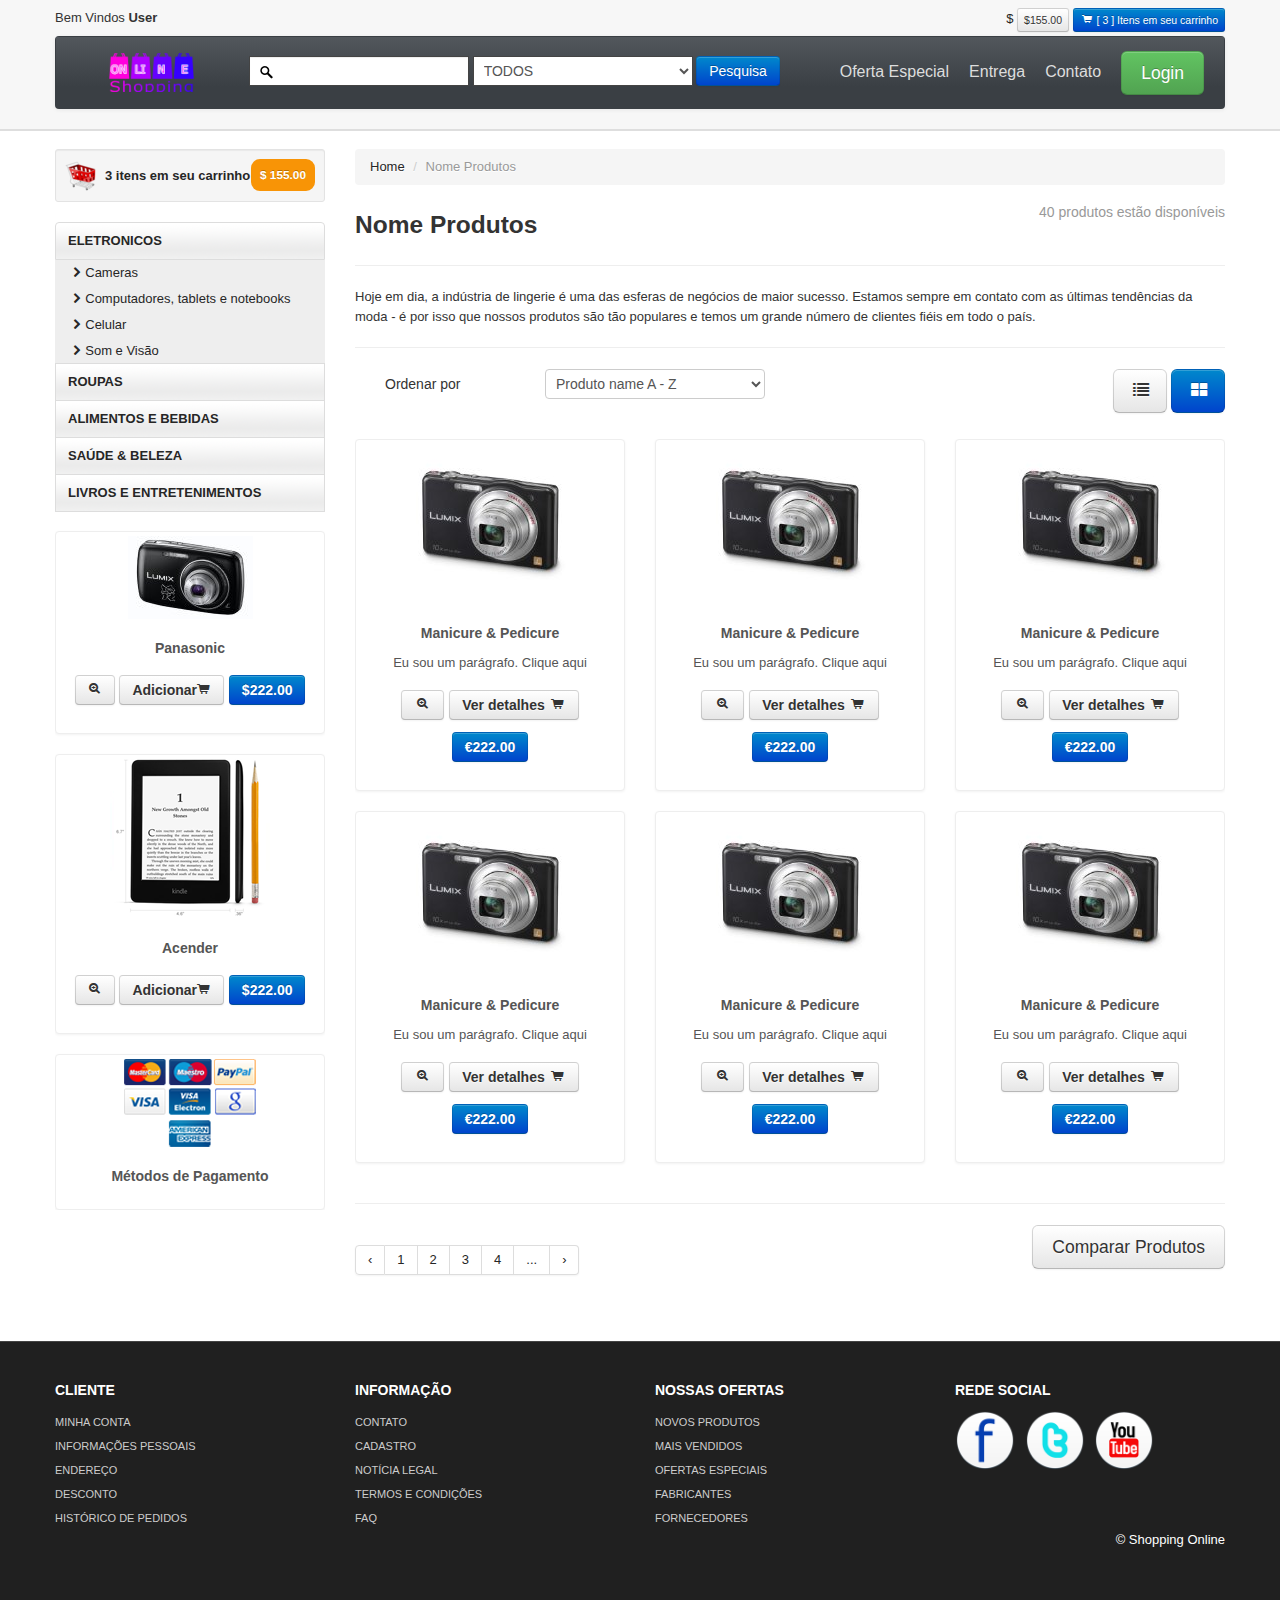
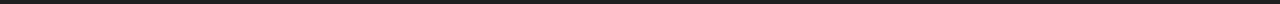
<file: produtos.html>
<!DOCTYPE html>
<html lang="pt-br">
  <head>
    <meta charset="utf-8">
    <title>Shopping Online</title>
    <meta name="viewport" content="width=device-width, initial-scale=1.0">
    <meta name="description" content="">
    <meta name="author" content="">
<!--Less styles -->
  	
<!-- Bootstrap style --> 
    <link id="callCss" rel="stylesheet" href="themes/bootshop/bootstrap.min.css" media="screen"/>
    <link href="themes/css/base.css" rel="stylesheet" media="screen"/>
<!-- Bootstrap style responsive -->	
	<link href="themes/css/bootstrap-responsive.min.css" rel="stylesheet"/>
	<link href="themes/css/font-awesome.css" rel="stylesheet" type="text/css">
<!-- Google-code-prettify -->	
	<link href="themes/js/google-code-prettify/prettify.css" rel="stylesheet"/>
<!-- fav and touch icons -->
    <link rel="shortcut icon" href="themes/images/ico/favicon.ico">
    <link rel="apple-touch-icon-precomposed" sizes="144x144" href="themes/images/ico/apple-touch-icon-144-precomposed.png">
    <link rel="apple-touch-icon-precomposed" sizes="114x114" href="themes/images/ico/apple-touch-icon-114-precomposed.png">
    <link rel="apple-touch-icon-precomposed" sizes="72x72" href="themes/images/ico/apple-touch-icon-72-precomposed.png">
    <link rel="apple-touch-icon-precomposed" href="themes/images/ico/apple-touch-icon-57-precomposed.png">
	<style type="text/css" id="enject"></style>
  </head>
<body>
<div id="header">
<div class="container">
<div id="welcomeLine" class="row">
	<div class="span6">Bem Vindos <strong>User</strong></div>
	<div class="span6">
	<div class="pull-right">
		<a href="resumo_compras.html"><span class="">$</span></a>
		<span class="btn btn-mini">$155.00</span>
		<a href="resumo_compras.html"><span class="btn btn-mini btn-primary"><i class="icon-shopping-cart icon-white"></i> [ 3 ] Itens em seu carrinho </span> </a> 
	</div>
	</div>
</div>
<!-- Navbar ================================================== -->
<div id="logoArea" class="navbar">
	<a id="smallScreen" data-target="#topMenu" data-toggle="collapse" class="btn btn-navbar">
		<span class="icon-bar"></span>
		<span class="icon-bar"></span>
		<span class="icon-bar"></span>
	</a>
	  <div class="navbar-inner">
		<a class="brand" href="index.html"><img src="themes/images/logo.png" alt="Shopping Online"/></a>
			<form class="form-inline navbar-search" method="post" action="produtos.html" >
			<input id="srchFld" class="srchTxt" type="text" />
			  <select class="srchTxt">
				<option>TODOS</option>
				<option>ROUPAS </option>
				<option>ALIMENTOS E BEBIDAS </option>
				<option>SAÚDE & BELEZA </option>
				<option>ESPORTES E LAZER </option>
				<option>LIVROS E ENTRETENIMENTOS </option>
			</select> 
			  <button type="submit" id="submitButton" class="btn btn-primary">Pesquisa</button>
		</form>
		<ul id="topMenu" class="nav pull-right">
		 <li class=""><a href="oferta_especial.html">Oferta Especial</a></li>
		 <li class=""><a href="entrega.html">Entrega</a></li>
		 <li class=""><a href="contato.html">Contato</a></li>
		 <li class="">
		 <a href="#login" role="button" data-toggle="modal" style="padding-right:0"><span class="btn btn-large btn-success">Login</span></a>
		<div id="login" class="modal hide fade in" tabindex="-1" role="dialog" aria-labelledby="login" aria-hidden="false" >
			  <div class="modal-header">
				<button type="button" class="close" data-dismiss="modal" aria-hidden="true">×</button>
				<h3>Login</h3>
			  </div>
			  <div class="modal-body">
				<form class="form-horizontal loginFrm">
				  <div class="control-group">								
					<input type="text" id="inputEmail" placeholder="Email">
				  </div>
				  <div class="control-group">
					<input type="password" id="inputPassword" placeholder="Password">
				  </div>
				  <div class="control-group">
					<label class="checkbox">
					<input type="checkbox"> Lembrar 
					</label>
				  </div>
				</form>		
				<button type="submit" class="btn btn-success">Entrar</button>
				<button class="btn" data-dismiss="modal" aria-hidden="true">Fechar</button>
			  </div>
		</div>
		</li>
		</ul>
	  </div>
	</div>
	</div>
	</div>
<!-- Header End====================================================================== -->
<div id="mainBody">
	<div class="container">
	<div class="row">
<!-- Sidebar ================================================== -->
<div id="sidebar" class="span3">
	<div class="well well-small"><a id="myCart" href="resumo_compras.html"><img
				src="themes/images/ico-cart.png" alt="cart">3 itens em seu carrinho<span
				class="badge badge-warning pull-right">$ 155.00</span></a></div>
	<ul id="sideManu" class="nav nav-tabs nav-stacked">
		<li class="subMenu open"><a>ELETRONICOS</a>
			<ul>
				<li><a class="active" href="produtos.html"><i class="icon-chevron-right"></i>Cameras</a>
				</li>
				<li><a href="produtos.html"><i class="icon-chevron-right"></i>Computadores, tablets e
						notebooks</a></li>
				<li><a href="produtos.html"><i class="icon-chevron-right"></i>Celular</a></li>
				<li><a href="produtos.html"><i class="icon-chevron-right"></i>Som e Visão</a></li>
			</ul>
		</li>
		<li class="subMenu"><a>ROUPAS</a>
			<ul style="display:none">
				<li><a href="produtos.html"><i class="icon-chevron-right"></i>Roupas Femininas</a></li>
				<li><a href="produtos.html"><i class="icon-chevron-right"></i>Sapatos femininos</a></li>
				<li><a href="produtos.html"><i class="icon-chevron-right"></i>Bolsas femininas</a></li>
				<li><a href="produtos.html"><i class="icon-chevron-right"></i>Roupas masculinas</a></li>
				<li><a href="produtos.html"><i class="icon-chevron-right"></i>Sapatos masculinos</a>
				</li>
				<li><a href="produtos.html"><i class="icon-chevron-right"></i>Roupas infantis</a></li>
				<li><a href="produtos.html"><i class="icon-chevron-right"></i>Sapatos infantis</a></li>
			</ul>
		</li>
		<li class="subMenu"><a>ALIMENTOS E BEBIDAS</a>
			<ul style="display:none">
				<li><a href="produtos.html"><i class="icon-chevron-right"></i>Água</a></li>
				<li><a href="produtos.html"><i class="icon-chevron-right"></i>Sucos</a></li>
				<li><a href="produtos.html"><i class="icon-chevron-right"></i>Refrigerantes</a></li>
				<li><a href="produtos.html"><i class="icon-chevron-right"></i>Bebidas Energéticas</a>
				</li>
				<li><a href="produtos.html"><i class="icon-chevron-right"></i>Cervejas</a></li>
				<li><a href="produtos.html"><i class="icon-chevron-right"></i>Vinhos</a></li>
				<li><a href="produtos.html"><i class="icon-chevron-right"></i>Champanhe</a></li>
				<li><a href="produtos.html"><i class="icon-chevron-right"></i>Espumante</a></li>
			</ul>
		</li>
		<li class="subMenu"><a>SAÚDE & BELEZA</a>
			<ul style="display:none">
				<li><a href="produtos.html"><i class="icon-chevron-right"></i>Cabelo</a></li>
				<li><a href="produtos.html"><i class="icon-chevron-right"></i>Corpo</a></li>
				<li><a href="produtos.html"><i class="icon-chevron-right"></i>Higiene</a></li>
				<li><a href="produtos.html"><i class="icon-chevron-right"></i>Maquiagem</a></li>
				<li><a href="produtos.html"><i class="icon-chevron-right"></i>Mãos e pés</a></li>
				<li><a href="produtos.html"><i class="icon-chevron-right"></i>Rosto</a></li>
				<li><a href="produtos.html"><i class="icon-chevron-right"></i>Protetores</a></li>
			</ul>
		</li>
		<li class="subMenu"><a>LIVROS E ENTRETENIMENTOS</a>
			<ul style="display:none">
				<li><a href="produtos.html"><i class="icon-chevron-right"></i>Livros</a></li>
				<li><a href="produtos.html"><i class="icon-chevron-right"></i>Revistas</a></li>
			</ul>
		</li>
		<br />
		<div class="thumbnail">
			<img src="themes/images/products/panasonic.jpg" title="Shopping Online panasonic camera"
				alt="Shopping Online panasonic camera">
			<div class="caption">
				<h5>Panasonic</h5>
				<h4 style="text-align:center"><a class="btn" href="produtos_detalhes.html">
						<i class="icon-zoom-in"></i></a> <a class="btn" href="#">Adicionar<i
							class="icon-shopping-cart"></i></a> <a class="btn btn-primary"
						href="#">$222.00</a></h4>
			</div>
		</div><br />
		<div class="thumbnail">
			<img src="themes/images/products/kindle.png" title="Shopping Online Acender"
				alt="Shopping Online">
			<div class="caption">
				<h5>Acender</h5>
				<h4 style="text-align:center"><a class="btn" href="produtos_detalhes.html">
						<i class="icon-zoom-in"></i></a> <a class="btn" href="#">Adicionar<i
							class="icon-shopping-cart"></i></a> <a class="btn btn-primary"
						href="#">$222.00</a></h4>
			</div>
		</div><br />
		<div class="thumbnail">
			<img src="themes/images/Metodos de Pagamento.png" title="Shopping Online Métodos de Pagamento"
				alt="Métodos de Pagamento">
			<div class="caption">
				<h5>Métodos de Pagamento</h5>
			</div>
		</div>
</div>
<!-- Sidebar end=============================================== -->
	<div class="span9">
    <ul class="breadcrumb">
		<li><a href="index.html">Home</a> <span class="divider">/</span></li>
		<li class="active">Nome Produtos</li>
    </ul>
	<h3> Nome Produtos <small class="pull-right"> 40 produtos estão disponíveis </small></h3>	
	<hr class="soft"/>
	<p>
		Hoje em dia, a indústria de lingerie é uma das esferas de negócios de maior sucesso. 
		Estamos sempre em contato com as últimas tendências da moda - 
		é por isso que nossos produtos são tão populares e temos um grande número de clientes fiéis em todo o país.
	</p>
	<hr class="soft"/>
	<form class="form-horizontal span6">
		<div class="control-group">
		  <label class="control-label alignL">Ordenar por </label>
			<select>
              <option>Produto name A - Z</option>
              <option>Produto name Z - A</option>
              <option>Preço: mais Altos primeiro</option>
              <option>Preço: mais baixos primeiro</option>
            </select>
		</div>
	  </form>
	  
<div id="myTab" class="pull-right">
 <a href="#listView" data-toggle="tab"><span class="btn btn-large"><i class="icon-list"></i></span></a>
 <a href="#blockView" data-toggle="tab"><span class="btn btn-large btn-primary"><i class="icon-th-large"></i></span></a>
</div>
<br class="clr"/>
<div class="tab-content">
	<div class="tab-pane" id="listView">
		<div class="row">	  
			<div class="span2">
				<img src="themes/images/products/3.jpg" alt=""/>
			</div>
			<div class="span4">
				<h3>Novo | Disponível</h3>				
				<hr class="soft"/>
				<h5>Nome Produto </h5>
				<p>
					Hoje em dia, a indústria de lingerie é uma das esferas de negócios de maior sucesso. 
					Estamos sempre em contato com as últimas tendências da moda -
					é por isso que nossos produtos são tão populares..
				</p>
				<a class="btn btn-small pull-right" href="produtos_detalhes.html">Ver detalhes</a>
				<br class="clr"/>
			</div>
			<div class="span3 alignR">
			<form class="form-horizontal qtyFrm">
			<h3> $140.00</h3>
			<label class="checkbox">
				<input type="checkbox">  Adicionar produto para comparar
			</label><br/>
			
			  <a href="produtos_detalhes.html" class="btn btn-large btn-primary"> Ver detalhes <i class=" icon-shopping-cart"></i></a>
			  <a href="produtos_detalhes.html" class="btn btn-large"><i class="icon-zoom-in"></i></a>
			
				</form>
			</div>
		</div>
		<hr class="soft"/>
		<div class="row">	  
			<div class="span2">
				<img src="themes/images/products/1.jpg" alt=""/>
			</div>
			<div class="span4">
				<h3>Novo | Disponível</h3>				
				<hr class="soft"/>
				<h5>Nome Produto</h5>
				<p>
					Hoje em dia, a indústria de lingerie é uma das esferas de negócios de maior sucesso. 
					Estamos sempre em contato com as últimas tendências da moda -
					é por isso que nossos produtos são tão populares..
				</p>
				<a class="btn btn-small pull-right" href="produtos_detalhes.html">Ver detalhes</a>
				<br class="clr"/>
			</div>
			<div class="span3 alignR">
			<form class="form-horizontal qtyFrm">
				<h3> $140.00</h3>
				<label class="checkbox">
				<input type="checkbox">  Adicionar produto para comparar
				</label><br/>
				
				<a href="produtos_detalhes.html" class="btn btn-large btn-primary"> Ver detalhes <i class=" icon-shopping-cart"></i></a>
				<a href="produtos_detalhes.html" class="btn btn-large"><i class="icon-zoom-in"></i></a>
				
			</form>
			</div>
		</div>
		<hr class="soft"/>
		<div class="row">	  
			<div class="span2">
				<img src="themes/images/products/3.jpg" alt=""/>
			</div>
			<div class="span4">
				<h3>Novo | Disponível</h3>				
				<hr class="soft"/>
				<h5>Nome Produto</h5>
				<p>
					Hoje em dia, a indústria de lingerie é uma das esferas de negócios de maior sucesso. 
					Estamos sempre em contato com as últimas tendências da moda -
					é por isso que nossos produtos são tão populares..
				</p>
				<a class="btn btn-small pull-right" href="produtos_detalhes.html">Ver detalhes</a>
				<br class="clr"/>
			</div>
			<div class="span3 alignR">
			<form class="form-horizontal qtyFrm">
				<h3> $140.00</h3>
				<label class="checkbox">
					<input type="checkbox">  Adicionar produto para comparar
				</label><br/>
				
				  <a href="produtos_detalhes.html" class="btn btn-large btn-primary"> Ver detalhes <i class=" icon-shopping-cart"></i></a>
				  <a href="produtos_detalhes.html" class="btn btn-large"><i class="icon-zoom-in"></i></a>
				
			</form>
			</div>
		</div>
		<hr class="soft"/>
		<div class="row">	  
			<div class="span2">
				<img src="themes/images/products/3.jpg" alt=""/>
			</div>
			<div class="span4">
				<h3>Novo | Disponível</h3>				
				<hr class="soft"/>
				<h5>Nome Produto</h5>
				<p>
					Hoje em dia, a indústria de lingerie é uma das esferas de negócios de maior sucesso. 
					Estamos sempre em contato com as últimas tendências da moda -
					é por isso que nossos produtos são tão populares..
				</p>
				<a class="btn btn-small pull-right" href="produtos_detalhes.html">Ver detalhes</a>
				<br class="clr"/>
			</div>
			<div class="span3 alignR">
				<form class="form-horizontal qtyFrm">
				<h3> $140.00</h3>
				<label class="checkbox">
				<input type="checkbox">  Adicionar produto para comparar
				</label><br/>
				
				<a href="produtos_detalhes.html" class="btn btn-large btn-primary"> Ver detalhes <i class=" icon-shopping-cart"></i></a>
				<a href="produtos_detalhes.html" class="btn btn-large"><i class="icon-zoom-in"></i></a>
				
				</form>
			</div>
		</div>
	
		<hr class="soft"/>
		<div class="row">	  
			<div class="span2">
				<img src="themes/images/products/3.jpg" alt=""/>
			</div>
			<div class="span4">
				<h3>Novo | Disponível</h3>				
				<hr class="soft"/>
				<h5>Nome Produto</h5>
				<p>
					Hoje em dia, a indústria de lingerie é uma das esferas de negócios de maior sucesso. 
					Estamos sempre em contato com as últimas tendências da moda -
					é por isso que nossos produtos são tão populares..
				</p>
				<a class="btn btn-small pull-right" href="produtos_detalhes.html">Ver detalhes</a>
				<br class="clr"/>
			</div>
			<div class="span3 alignR">
				<form class="form-horizontal qtyFrm">
				<h3> $140.00</h3>
				<label class="checkbox">
				<input type="checkbox">  Adicionar produto para comparar
				</label><br/>
				<a href="produtos_detalhes.html" class="btn btn-large btn-primary"> Ver detalhes <i class=" icon-shopping-cart"></i></a>
				<a href="produtos_detalhes.html" class="btn btn-large"><i class="icon-zoom-in"></i></a>
				</form>
			</div>
		</div>
		<hr class="soft"/>
		<div class="row">	  
			<div class="span2">
				<img src="themes/images/products/3.jpg" alt=""/>
			</div>
			<div class="span4">
				<h3>Novo | Disponível</h3>				
				<hr class="soft"/>
				<h5>Nome Produto</h5>
				<p>
					Hoje em dia, a indústria de lingerie é uma das esferas de negócios de maior sucesso. 
					Estamos sempre em contato com as últimas tendências da moda -
					é por isso que nossos produtos são tão populares..
				</p>
				<a class="btn btn-small pull-right" href="produtos_detalhes.html">Ver detalhes</a>
				<br class="clr"/>
			</div>
			<div class="span3 alignR">
				<form class="form-horizontal qtyFrm">
				<h3> $140.00</h3>
				<label class="checkbox">
				<input type="checkbox">  Adicionar produto para comparar
				</label><br/>
				
				<a href="produtos_detalhes.html" class="btn btn-large btn-primary"> Ver detalhes <i class=" icon-shopping-cart"></i></a>
				<a href="produtos_detalhes.html" class="btn btn-large"><i class="icon-zoom-in"></i></a>
				
				</form>
			</div>
		</div>
		<hr class="soft"/>
	</div>

	<div class="tab-pane  active" id="blockView">
		<ul class="thumbnails">
			<li class="span3">
			  <div class="thumbnail">
				<a href="produtos_detalhes.html"><img src="themes/images/products/3.jpg" alt=""/></a>
				<div class="caption">
				  <h5>Manicure &amp; Pedicure</h5>
				  <p> 
					Eu sou um parágrafo. Clique aqui
				  </p>
				   <h4 style="text-align:center"><a class="btn" href="produtos_detalhes.html"> <i class="icon-zoom-in"></i></a> <a class="btn" href="#">Ver detalhes <i class="icon-shopping-cart"></i></a> <a class="btn btn-primary" href="#">&euro;222.00</a></h4>
				</div>
			  </div>
			</li>
			<li class="span3">
			  <div class="thumbnail">
				<a href="produtos_detalhes.html"><img src="themes/images/products/3.jpg" alt=""/></a>
				<div class="caption">
				  <h5>Manicure &amp; Pedicure</h5>
				  <p> 
					Eu sou um parágrafo. Clique aqui
				  </p>
				   <h4 style="text-align:center"><a class="btn" href="produtos_detalhes.html"> <i class="icon-zoom-in"></i></a> <a class="btn" href="#">Ver detalhes <i class="icon-shopping-cart"></i></a> <a class="btn btn-primary" href="#">&euro;222.00</a></h4>
				</div>
			  </div>
			</li>
			<li class="span3">
			  <div class="thumbnail">
				<a href="produtos_detalhes.html"><img src="themes/images/products/3.jpg" alt=""/></a>
				<div class="caption">
				  <h5>Manicure &amp; Pedicure</h5>
				  <p> 
					Eu sou um parágrafo. Clique aqui
				  </p>
				    <h4 style="text-align:center"><a class="btn" href="produtos_detalhes.html"> <i class="icon-zoom-in"></i></a> <a class="btn" href="#">Ver detalhes <i class="icon-shopping-cart"></i></a> <a class="btn btn-primary" href="#">&euro;222.00</a></h4>
				</div>
			  </div>
			</li>
			<li class="span3">
			  <div class="thumbnail">
				<a href="produtos_detalhes.html"><img src="themes/images/products/3.jpg" alt=""/></a>
				<div class="caption">
				  <h5>Manicure &amp; Pedicure</h5>
				  <p> 
					Eu sou um parágrafo. Clique aqui
				  </p>
				    <h4 style="text-align:center"><a class="btn" href="produtos_detalhes.html"> <i class="icon-zoom-in"></i></a> <a class="btn" href="#">Ver detalhes <i class="icon-shopping-cart"></i></a> <a class="btn btn-primary" href="#">&euro;222.00</a></h4>
				</div>
			  </div>
			</li>
			<li class="span3">
			  <div class="thumbnail">
				<a href="produtos_detalhes.html"><img src="themes/images/products/3.jpg" alt=""/></a>
				<div class="caption">
				  <h5>Manicure &amp; Pedicure</h5>
				  <p> 
					Eu sou um parágrafo. Clique aqui 
				  </p>
				    <h4 style="text-align:center"><a class="btn" href="produtos_detalhes.html"> <i class="icon-zoom-in"></i></a> <a class="btn" href="#">Ver detalhes <i class="icon-shopping-cart"></i></a> <a class="btn btn-primary" href="#">&euro;222.00</a></h4>
				</div>
			  </div>
			</li>
			<li class="span3">
			  <div class="thumbnail">
				<a href="produtos.html"><img src="themes/images/products/3.jpg" alt=""/></a>
				<div class="caption">
				  <h5>Manicure &amp; Pedicure</h5>
				  <p> 
					Eu sou um parágrafo. Clique aqui
				  </p>
				    <h4 style="text-align:center"><a class="btn" href="produtos_detalhes.html"> <i class="icon-zoom-in"></i></a> <a class="btn" href="#">Ver detalhes <i class="icon-shopping-cart"></i></a> <a class="btn btn-primary" href="#">&euro;222.00</a></h4>
				</div>
			  </div>
			</li>
		  </ul>
	<hr class="soft"/>
	</div>
</div>

	<a href="comparar.html" class="btn btn-large pull-right">Comparar Produtos</a>
	<div class="pagination">
			<ul>
			<li><a href="#">&lsaquo;</a></li>
			<li><a href="#">1</a></li>
			<li><a href="#">2</a></li>
			<li><a href="#">3</a></li>
			<li><a href="#">4</a></li>
			<li><a href="#">...</a></li>
			<li><a href="#">&rsaquo;</a></li>
			</ul>
			</div>
			<br class="clr"/>
</div>
</div>
</div>
</div>
<!-- MainBody End ============================= -->
<!-- Footer ================================================================== -->
<div id="footerSection">
	<div class="container">
		<div class="row">
			<div class="span3">
				<h5>CLIENTE</h5>
				<a href="login.html">MINHA CONTA</a>
				<a href="login.html">INFORMAÇÕES PESSOAIS</a>
				<a href="login.html">ENDEREÇO</a>
				<a href="login.html">DESCONTO</a>
				<a href="login.html">HISTÓRICO DE PEDIDOS</a>
			</div>
			<div class="span3">
				<h5>INFORMAÇÃO</h5>
				<a href="contato.html">CONTATO</a>
				<a href="cadastro.html">CADASTRO</a>
				<a href="noticia_legal.html">NOTÍCIA LEGAL</a>
				<a href="tac.html">TERMOS E CONDIÇÕES</a>
				<a href="faq.html">FAQ</a>
			</div>
			<div class="span3">
				<h5>NOSSAS OFERTAS</h5>
				<a href="#">NOVOS PRODUTOS</a>
				<a href="#">MAIS VENDIDOS</a>
				<a href="oferta_especial.html">OFERTAS ESPECIAIS</a>
				<a href="#">FABRICANTES</a>
				<a href="#">FORNECEDORES</a>
			</div>
			<div id="socialMedia" class="span3 pull-right">
				<h5>REDE SOCIAL</h5>
				<a href="#"><img width="60" height="60" src="themes/images/facebook.png" title="facebook"
						alt="facebook" /></a>
				<a href="#"><img width="60" height="60" src="themes/images/twitter.png" title="twitter"
						alt="twitter" /></a>
				<a href="#"><img width="60" height="60" src="themes/images/youtube.png" title="youtube"
						alt="youtube" /></a>
			</div>
		</div>
		<p class="pull-right">&copy; Shopping Online</p>
	</div><!-- Container End -->
</div>
<!-- Colocado no final do documento para que as páginas carreguem mais rápido ============================================= -->
<script src="themes/js/jquery.js" type="text/javascript"></script>
<script src="themes/js/bootstrap.min.js" type="text/javascript"></script>
<script src="themes/js/google-code-prettify/prettify.js"></script>

<script src="themes/js/bootshop.js"></script>
<script src="themes/js/jquery.lightbox-0.5.js"></script>
</body>
</html>
</file>
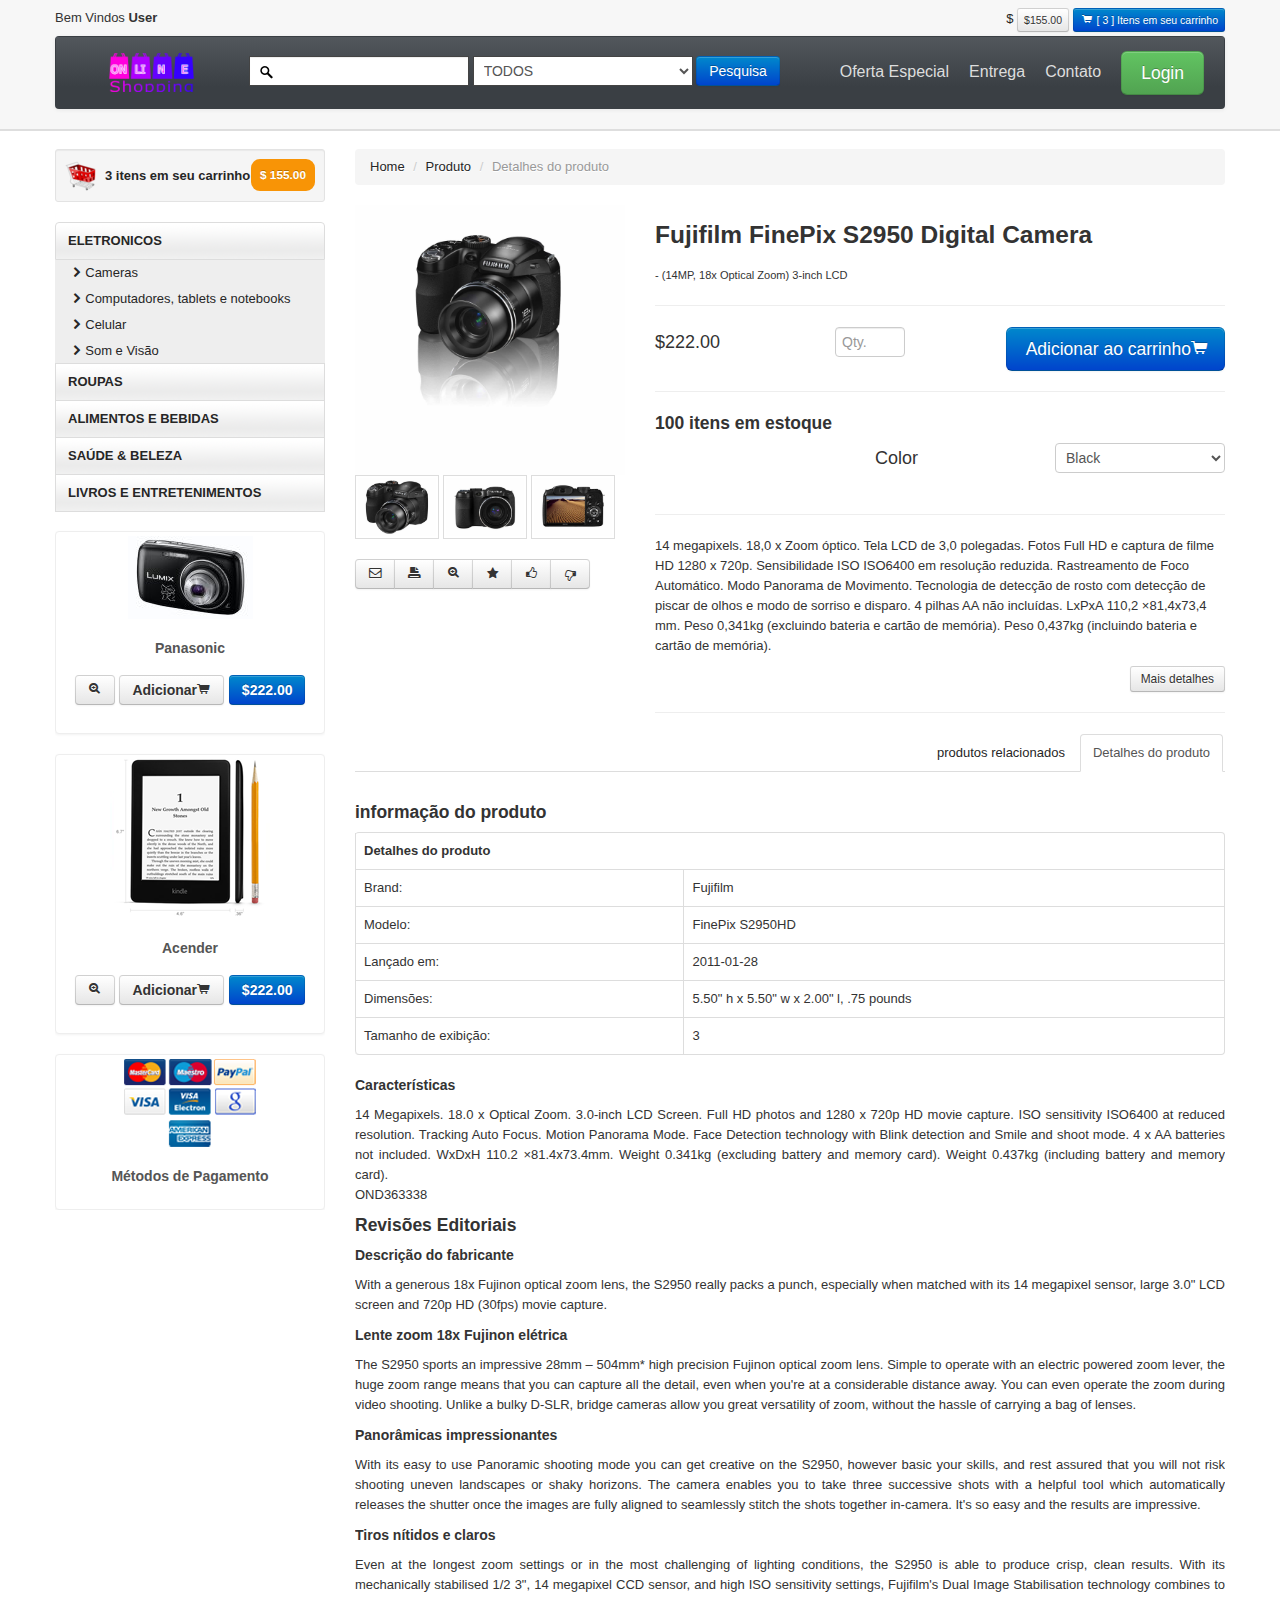
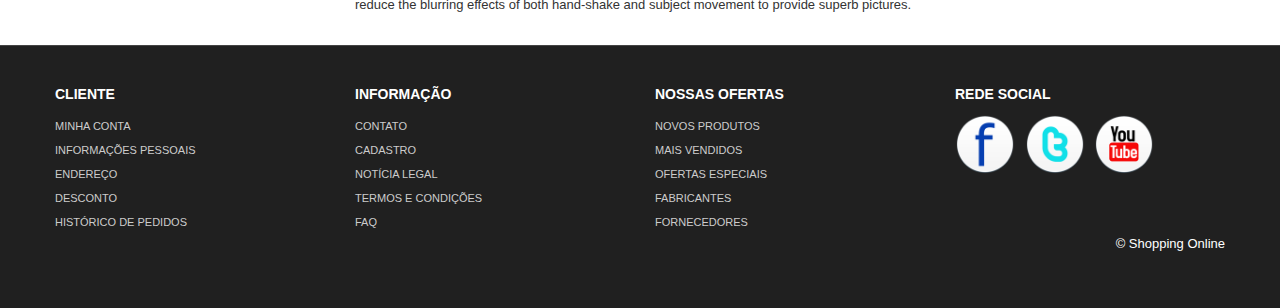
<file: produtos_detalhes.html>
<!DOCTYPE html>
<html lang="pt-br">
  <head>
    <meta charset="utf-8">
    <title>Shopping Online</title>
    <meta name="viewport" content="width=device-width, initial-scale=1.0">
    <meta name="description" content="">
    <meta name="author" content="">
<!--Less styles -->
  	
<!-- Bootstrap style --> 
    <link id="callCss" rel="stylesheet" href="themes/bootshop/bootstrap.min.css" media="screen"/>
    <link href="themes/css/base.css" rel="stylesheet" media="screen"/>
<!-- Bootstrap style responsive -->	
	<link href="themes/css/bootstrap-responsive.min.css" rel="stylesheet"/>
	<link href="themes/css/font-awesome.css" rel="stylesheet" type="text/css">
<!-- Google-code-prettify -->	
	<link href="themes/js/google-code-prettify/prettify.css" rel="stylesheet"/>
<!-- fav and touch icons -->
    <link rel="shortcut icon" href="themes/images/ico/favicon.ico">
    <link rel="apple-touch-icon-precomposed" sizes="144x144" href="themes/images/ico/apple-touch-icon-144-precomposed.png">
    <link rel="apple-touch-icon-precomposed" sizes="114x114" href="themes/images/ico/apple-touch-icon-114-precomposed.png">
    <link rel="apple-touch-icon-precomposed" sizes="72x72" href="themes/images/ico/apple-touch-icon-72-precomposed.png">
    <link rel="apple-touch-icon-precomposed" href="themes/images/ico/apple-touch-icon-57-precomposed.png">
	<style type="text/css" id="enject"></style>
  </head>
<body>
<div id="header">
<div class="container">
<div id="welcomeLine" class="row">
	<div class="span6">Bem Vindos <strong>User</strong></div>
	<div class="span6">
	<div class="pull-right">
		<a href="resumo_compras.html"><span class="">$</span></a>
		<span class="btn btn-mini">$155.00</span>
		<a href="resumo_compras.html"><span class="btn btn-mini btn-primary"><i class="icon-shopping-cart icon-white"></i> [ 3 ] Itens em seu carrinho </span> </a> 
	</div>
	</div>
</div>
<!-- Navbar ================================================== -->
<div id="logoArea" class="navbar">
	<a id="smallScreen" data-target="#topMenu" data-toggle="collapse" class="btn btn-navbar">
		<span class="icon-bar"></span>
		<span class="icon-bar"></span>
		<span class="icon-bar"></span>
	</a>
	  <div class="navbar-inner">
		<a class="brand" href="index.html"><img src="themes/images/logo.png" alt="Shopping Online"/></a>
			<form class="form-inline navbar-search" method="post" action="produtos.html" >
			<input id="srchFld" class="srchTxt" type="text" />
			  <select class="srchTxt">
				<option>TODOS</option>
				<option>ROUPAS </option>
				<option>ALIMENTOS E BEBIDAS </option>
				<option>SAÚDE & BELEZA </option>
				<option>ESPORTES E LAZER </option>
				<option>LIVROS E ENTRETENIMENTOS </option>
			</select> 
			  <button type="submit" id="submitButton" class="btn btn-primary">Pesquisa</button>
		</form>
		<ul id="topMenu" class="nav pull-right">
		 <li class=""><a href="oferta_especial.html">Oferta Especial</a></li>
		 <li class=""><a href="entrega.html">Entrega</a></li>
		 <li class=""><a href="contato.html">Contato</a></li>
		 <li class="">
		 <a href="#login" role="button" data-toggle="modal" style="padding-right:0"><span class="btn btn-large btn-success">Login</span></a>
		<div id="login" class="modal hide fade in" tabindex="-1" role="dialog" aria-labelledby="login" aria-hidden="false" >
			  <div class="modal-header">
				<button type="button" class="close" data-dismiss="modal" aria-hidden="true">×</button>
				<h3>Login</h3>
			  </div>
			  <div class="modal-body">
				<form class="form-horizontal loginFrm">
				  <div class="control-group">								
					<input type="text" id="inputEmail" placeholder="Email">
				  </div>
				  <div class="control-group">
					<input type="password" id="inputPassword" placeholder="Password">
				  </div>
				  <div class="control-group">
					<label class="checkbox">
					<input type="checkbox"> Lembrar 
					</label>
				  </div>
				</form>		
				<button type="submit" class="btn btn-success">Entrar</button>
				<button class="btn" data-dismiss="modal" aria-hidden="true">Fechar</button>
			  </div>
		</div>
		</li>
		</ul>
	  </div>
	</div>
	</div>
	</div>
<!-- Header End====================================================================== -->
<div id="mainBody">
	<div class="container">
	<div class="row">
<!-- Sidebar ================================================== -->
<div id="sidebar" class="span3">
	<div class="well well-small"><a id="myCart" href="resumo_compras.html"><img
				src="themes/images/ico-cart.png" alt="cart">3 itens em seu carrinho<span
				class="badge badge-warning pull-right">$ 155.00</span></a></div>
	<ul id="sideManu" class="nav nav-tabs nav-stacked">
		<li class="subMenu open"><a>ELETRONICOS</a>
			<ul>
				<li><a class="active" href="produtos.html"><i class="icon-chevron-right"></i>Cameras</a>
				</li>
				<li><a href="produtos.html"><i class="icon-chevron-right"></i>Computadores, tablets e
						notebooks</a></li>
				<li><a href="produtos.html"><i class="icon-chevron-right"></i>Celular</a></li>
				<li><a href="produtos.html"><i class="icon-chevron-right"></i>Som e Visão</a></li>
			</ul>
		</li>
		<li class="subMenu"><a>ROUPAS</a>
			<ul style="display:none">
				<li><a href="produtos.html"><i class="icon-chevron-right"></i>Roupas Femininas</a></li>
				<li><a href="produtos.html"><i class="icon-chevron-right"></i>Sapatos femininos</a></li>
				<li><a href="produtos.html"><i class="icon-chevron-right"></i>Bolsas femininas</a></li>
				<li><a href="produtos.html"><i class="icon-chevron-right"></i>Roupas masculinas</a></li>
				<li><a href="produtos.html"><i class="icon-chevron-right"></i>Sapatos masculinos</a>
				</li>
				<li><a href="produtos.html"><i class="icon-chevron-right"></i>Roupas infantis</a></li>
				<li><a href="produtos.html"><i class="icon-chevron-right"></i>Sapatos infantis</a></li>
			</ul>
		</li>
		<li class="subMenu"><a>ALIMENTOS E BEBIDAS</a>
			<ul style="display:none">
				<li><a href="produtos.html"><i class="icon-chevron-right"></i>Água</a></li>
				<li><a href="produtos.html"><i class="icon-chevron-right"></i>Sucos</a></li>
				<li><a href="produtos.html"><i class="icon-chevron-right"></i>Refrigerantes</a></li>
				<li><a href="produtos.html"><i class="icon-chevron-right"></i>Bebidas Energéticas</a>
				</li>
				<li><a href="produtos.html"><i class="icon-chevron-right"></i>Cervejas</a></li>
				<li><a href="produtos.html"><i class="icon-chevron-right"></i>Vinhos</a></li>
				<li><a href="produtos.html"><i class="icon-chevron-right"></i>Champanhe</a></li>
				<li><a href="produtos.html"><i class="icon-chevron-right"></i>Espumante</a></li>
			</ul>
		</li>
		<li class="subMenu"><a>SAÚDE & BELEZA</a>
			<ul style="display:none">
				<li><a href="produtos.html"><i class="icon-chevron-right"></i>Cabelo</a></li>
				<li><a href="produtos.html"><i class="icon-chevron-right"></i>Corpo</a></li>
				<li><a href="produtos.html"><i class="icon-chevron-right"></i>Higiene</a></li>
				<li><a href="produtos.html"><i class="icon-chevron-right"></i>Maquiagem</a></li>
				<li><a href="produtos.html"><i class="icon-chevron-right"></i>Mãos e pés</a></li>
				<li><a href="produtos.html"><i class="icon-chevron-right"></i>Rosto</a></li>
				<li><a href="produtos.html"><i class="icon-chevron-right"></i>Protetores</a></li>
			</ul>
		</li>
		<li class="subMenu"><a>LIVROS E ENTRETENIMENTOS</a>
			<ul style="display:none">
				<li><a href="produtos.html"><i class="icon-chevron-right"></i>Livros</a></li>
				<li><a href="produtos.html"><i class="icon-chevron-right"></i>Revistas</a></li>
			</ul>
		</li>
		<br />
		<div class="thumbnail">
			<img src="themes/images/products/panasonic.jpg" title="Shopping Online panasonic camera"
				alt="Shopping Online panasonic camera">
			<div class="caption">
				<h5>Panasonic</h5>
				<h4 style="text-align:center"><a class="btn" href="produtos_detalhes.html">
						<i class="icon-zoom-in"></i></a> <a class="btn" href="#">Adicionar<i
							class="icon-shopping-cart"></i></a> <a class="btn btn-primary"
						href="#">$222.00</a></h4>
			</div>
		</div><br />
		<div class="thumbnail">
			<img src="themes/images/products/kindle.png" title="Shopping Online Acender"
				alt="Shopping Online">
			<div class="caption">
				<h5>Acender</h5>
				<h4 style="text-align:center"><a class="btn" href="produtos_detalhes.html">
						<i class="icon-zoom-in"></i></a> <a class="btn" href="#">Adicionar<i
							class="icon-shopping-cart"></i></a> <a class="btn btn-primary"
						href="#">$222.00</a></h4>
			</div>
		</div><br />
		<div class="thumbnail">
			<img src="themes/images/Metodos de Pagamento.png" title="Shopping Online Métodos de Pagamento"
				alt="Métodos de Pagamento">
			<div class="caption">
				<h5>Métodos de Pagamento</h5>
			</div>
		</div>
</div>
<!-- Sidebar end=============================================== -->
	<div class="span9">
    <ul class="breadcrumb">
    <li><a href="index.html">Home</a> <span class="divider">/</span></li>
    <li><a href="produtos.html">Produto</a> <span class="divider">/</span></li>
    <li class="active">Detalhes do produto</li>
    </ul>	
	<div class="row">	  
			<div id="gallery" class="span3">
            <a href="themes/images/products/large/f1.jpg" title="Fujifilm FinePix S2950 Digital Camera">
				<img src="themes/images/products/large/3.jpg" style="width:100%" alt="Fujifilm FinePix S2950 Digital Camera"/>
            </a>
			<div id="differentview" class="moreOptopm carousel slide">
                <div class="carousel-inner">
                  <div class="item active">
                   <a href="themes/images/products/large/f1.jpg"> <img style="width:29%" src="themes/images/products/large/f1.jpg" alt=""/></a>
                   <a href="themes/images/products/large/f2.jpg"> <img style="width:29%" src="themes/images/products/large/f2.jpg" alt=""/></a>
                   <a href="themes/images/products/large/f3.jpg" > <img style="width:29%" src="themes/images/products/large/f3.jpg" alt=""/></a>
                  </div>
                  <div class="item">
                   <a href="themes/images/products/large/f3.jpg" > <img style="width:29%" src="themes/images/products/large/f3.jpg" alt=""/></a>
                   <a href="themes/images/products/large/f1.jpg"> <img style="width:29%" src="themes/images/products/large/f1.jpg" alt=""/></a>
                   <a href="themes/images/products/large/f2.jpg"> <img style="width:29%" src="themes/images/products/large/f2.jpg" alt=""/></a>
                  </div>
                </div>
               </div>
			  
			 <div class="btn-toolbar">
			  <div class="btn-group">
				<span class="btn"><i class="icon-envelope"></i></span>
				<span class="btn" ><i class="icon-print"></i></span>
				<span class="btn" ><i class="icon-zoom-in"></i></span>
				<span class="btn" ><i class="icon-star"></i></span>
				<span class="btn" ><i class=" icon-thumbs-up"></i></span>
				<span class="btn" ><i class="icon-thumbs-down"></i></span>
			  </div>
			</div>
			</div>
			<div class="span6">
				<h3>Fujifilm FinePix S2950 Digital Camera  </h3>
				<small>- (14MP, 18x Optical Zoom) 3-inch LCD</small>
				<hr class="soft"/>
				<form class="form-horizontal qtyFrm">
				  <div class="control-group">
					<label class="control-label"><span>$222.00</span></label>
					<div class="controls">
					<input type="number" class="span1" placeholder="Qty."/>
					  <button type="submit" class="btn btn-large btn-primary pull-right">Adicionar ao carrinho<i class=" icon-shopping-cart"></i></button>
					</div>
				  </div>
				</form>
				
				<hr class="soft"/>
				<h4>100 itens em estoque</h4>
				<form class="form-horizontal qtyFrm pull-right">
				  <div class="control-group">
					<label class="control-label"><span>Color</span></label>
					<div class="controls">
					  <select class="span2">
						  <option>Black</option>
						  <option>Red</option>
						  <option>Blue</option>
						  <option>Brown</option>
						</select>
					</div>
				  </div>
				</form>
				<hr class="soft clr"/>
				<p>
					14 megapixels. 18,0 x Zoom óptico. Tela LCD de 3,0 polegadas. 
					Fotos Full HD e captura de filme HD 1280 x 720p. 
					Sensibilidade ISO ISO6400 em resolução reduzida.
					Rastreamento de Foco Automático. 
					Modo Panorama de Movimento. 
					Tecnologia de detecção de rosto com detecção de piscar de olhos e modo de sorriso e disparo. 
					4 pilhas AA não incluídas. LxPxA 110,2 ×81,4x73,4 mm.
					Peso 0,341kg (excluindo bateria e cartão de memória). 
					Peso 0,437kg (incluindo bateria e cartão de memória).
				
				</p>
				<a class="btn btn-small pull-right" href="#detail">Mais detalhes</a>
				<br class="clr"/>
			<a href="#" name="detail"></a>
			<hr class="soft"/>
			</div>
			
			<div class="span9">
            <ul id="productDetail" class="nav nav-tabs">
              <li class="active"><a href="#home" data-toggle="tab">Detalhes do produto</a></li>
              <li><a href="#profile" data-toggle="tab">produtos relacionados</a></li>
            </ul>
            <div id="myTabContent" class="tab-content">
              <div class="tab-pane fade active in" id="home">
			  <h4>informação do produto</h4>
                <table class="table table-bordered">
				<tbody>
				<tr class="techSpecRow"><th colspan="2">Detalhes do produto</th></tr>
				<tr class="techSpecRow"><td class="techSpecTD1">Brand: </td><td class="techSpecTD2">Fujifilm</td></tr>
				<tr class="techSpecRow"><td class="techSpecTD1">Modelo:</td><td class="techSpecTD2">FinePix S2950HD</td></tr>
				<tr class="techSpecRow"><td class="techSpecTD1">Lançado em:</td><td class="techSpecTD2"> 2011-01-28</td></tr>
				<tr class="techSpecRow"><td class="techSpecTD1">Dimensões:</td><td class="techSpecTD2"> 5.50" h x 5.50" w x 2.00" l, .75 pounds</td></tr>
				<tr class="techSpecRow"><td class="techSpecTD1">Tamanho de exibição:</td><td class="techSpecTD2">3</td></tr>
				</tbody>
				</table>
				
				<h5>Características</h5>
				<p>
				14 Megapixels. 18.0 x Optical Zoom. 3.0-inch LCD Screen. Full HD photos and 1280 x 720p HD movie capture. ISO sensitivity ISO6400 at reduced resolution. Tracking Auto Focus. Motion Panorama Mode. Face Detection technology with Blink detection and Smile and shoot mode. 4 x AA batteries not included. WxDxH 110.2 ×81.4x73.4mm. Weight 0.341kg (excluding battery and memory card). Weight 0.437kg (including battery and memory card).<br/>
				OND363338
				</p>

				<h4>Revisões Editoriais</h4>
				<h5>Descrição do fabricante </h5>
				<p>
				With a generous 18x Fujinon optical zoom lens, the S2950 really packs a punch, especially when matched with its 14 megapixel sensor, large 3.0" LCD screen and 720p HD (30fps) movie capture.
				</p>

				<h5>Lente zoom 18x Fujinon elétrica</h5>
				<p>
				The S2950 sports an impressive 28mm – 504mm* high precision Fujinon optical zoom lens. Simple to operate with an electric powered zoom lever, the huge zoom range means that you can capture all the detail, even when you're at a considerable distance away. You can even operate the zoom during video shooting. Unlike a bulky D-SLR, bridge cameras allow you great versatility of zoom, without the hassle of carrying a bag of lenses.
				</p>
				<h5>Panorâmicas impressionantes</h5>
				<p>
				With its easy to use Panoramic shooting mode you can get creative on the S2950, however basic your skills, and rest assured that you will not risk shooting uneven landscapes or shaky horizons. The camera enables you to take three successive shots with a helpful tool which automatically releases the shutter once the images are fully aligned to seamlessly stitch the shots together in-camera. It's so easy and the results are impressive.
				</p>

				<h5>Tiros nítidos e claros</h5>
				<p>
				Even at the longest zoom settings or in the most challenging of lighting conditions, the S2950 is able to produce crisp, clean results. With its mechanically stabilised 1/2 3", 14 megapixel CCD sensor, and high ISO sensitivity settings, Fujifilm's Dual Image Stabilisation technology combines to reduce the blurring effects of both hand-shake and subject movement to provide superb pictures.
				</p>
              </div>
		<div class="tab-pane fade" id="profile">
		<div id="myTab" class="pull-right">
		 <a href="#listView" data-toggle="tab"><span class="btn btn-large"><i class="icon-list"></i></span></a>
		 <a href="#blockView" data-toggle="tab"><span class="btn btn-large btn-primary"><i class="icon-th-large"></i></span></a>
		</div>
		<br class="clr"/>
		<hr class="soft"/>
		<div class="tab-content">
			<div class="tab-pane" id="listView">
				<div class="row">	  
					<div class="span2">
						<img src="themes/images/products/4.jpg" alt=""/>
					</div>
					<div class="span4">
						<h3>Novo | Disponível</h3>				
						<hr class="soft"/>
						<h5>Produto nome</h5>
						<p>
						Nowadays the lingerie industry is one of the most successful business spheres.We always stay in touch with the latest fashion tendencies - 
						that is why our goods are so popular..
						</p>
						<a class="btn btn-small pull-right" href="produtos_detalhes.html">Ver detalhes</a>
						<br class="clr"/>
					</div>
					<div class="span3 alignR">
					<form class="form-horizontal qtyFrm">
					<h3> $222.00</h3>
					<label class="checkbox">
						<input type="checkbox">  Adiciona produto para comparar
					</label><br/>
					<div class="btn-group">
					  <a href="produtos_detalhes.html" class="btn btn-large btn-primary"> adicionar <i class=" icon-shopping-cart"></i></a>
					  <a href="produtos_detalhes.html" class="btn btn-large"><i class="icon-zoom-in"></i></a>
					 </div>
						</form>
					</div>
			</div>
			<hr class="soft"/>
			<div class="row">	  
					<div class="span2">
						<img src="themes/images/products/5.jpg" alt=""/>
					</div>
					<div class="span4">
						<h3>Novo | Disponível</h3>				
						<hr class="soft"/>
						<h5>Produto nome </h5>
						<p>
						Nowadays the lingerie industry is one of the most successful business spheres.We always stay in touch with the latest fashion tendencies - 
						that is why our goods are so popular..
						</p>
						<a class="btn btn-small pull-right" href="produtos_detalhes.html">Ver detalhes</a>
						<br class="clr"/>
					</div>
					<div class="span3 alignR">
					<form class="form-horizontal qtyFrm">
						<h3> $222.00</h3>
						<label class="checkbox">
						<input type="checkbox">  Adiciona produto para comparar
						</label><br/>
						<div class="btn-group">
						<a href="produtos_detalhes.html" class="btn btn-large btn-primary"> adicionar <i class=" icon-shopping-cart"></i></a>
						<a href="produtos_detalhes.html" class="btn btn-large"><i class="icon-zoom-in"></i></a>
						</div>
					</form>
					</div>
			</div>
			<hr class="soft"/>
			<div class="row">	  
					<div class="span2">
					<img src="themes/images/products/6.jpg" alt=""/>
					</div>
					<div class="span4">
						<h3>Novo | Disponível</h3>				
						<hr class="soft"/>
						<h5>Produto nome </h5>
						<p>
						Nowadays the lingerie industry is one of the most successful business spheres.We always stay in touch with the latest fashion tendencies - 
						that is why our goods are so popular..
						</p>
						<a class="btn btn-small pull-right" href="produtos_detalhes.html">Ver detalhes</a>
						<br class="clr"/>
					</div>
					<div class="span3 alignR">
					<form class="form-horizontal qtyFrm">
					<h3> $222.00</h3>
					<label class="checkbox">
						<input type="checkbox">  Adiciona produto para comparar
					</label><br/>
				<div class="btn-group">
				  <a href="produtos_detalhes.html" class="btn btn-large btn-primary"> Adicionar <i class=" icon-shopping-cart"></i></a>
				  <a href="produtos_detalhes.html" class="btn btn-large"><i class="icon-zoom-in"></i></a>
				 </div>
						</form>
					</div>
			</div>
			<hr class="soft"/>
			<div class="row">	  
					<div class="span2">
					<img src="themes/images/products/7.jpg" alt=""/>
					</div>
					<div class="span4">
						<h3>Novo | Disponível</h3>				
						<hr class="soft"/>
						<h5>Produto nome </h5>
						<p>
						Nowadays the lingerie industry is one of the most successful business spheres.We always stay in touch with the latest fashion tendencies - 
						that is why our goods are so popular..
						</p>
						<a class="btn btn-small pull-right" href="produtos_detalhes.html">Ver detalhes</a>
						<br class="clr"/>
					</div>
					<div class="span3 alignR">
						<form class="form-horizontal qtyFrm">
						<h3> $222.00</h3>
						<label class="checkbox">
						<input type="checkbox">  Adiciona produto para comparar
						</label><br/>
						<div class="btn-group">
						<a href="produtos_detalhes.html" class="btn btn-large btn-primary"> Adicionar <i class=" icon-shopping-cart"></i></a>
						<a href="produtos_detalhes.html" class="btn btn-large"><i class="icon-zoom-in"></i></a>
						</div>
						</form>
					</div>
			</div>
			
			<hr class="soft"/>
			<div class="row">	  
					<div class="span2">
					<img src="themes/images/products/8.jpg" alt=""/>
					</div>
					<div class="span4">
						<h3>Novo | Disponível</h3>				
						<hr class="soft"/>
						<h5>Produto nome </h5>
						<p>
						Nowadays the lingerie industry is one of the most successful business spheres.We always stay in touch with the latest fashion tendencies - 
						that is why our goods are so popular..
						</p>
						<a class="btn btn-small pull-right" href="produtos_detalhes.html">Ver detalhes</a>
						<br class="clr"/>
					</div>
					<div class="span3 alignR">
						<form class="form-horizontal qtyFrm">
						<h3> $222.00</h3>
						<label class="checkbox">
						<input type="checkbox">  Adiciona produto para comparar
						</label><br/>
						<div class="btn-group">
						<a href="produtos_detalhes.html" class="btn btn-large btn-primary"> Adicionar <i class=" icon-shopping-cart"></i></a>
						<a href="produtos_detalhes.html" class="btn btn-large"><i class="icon-zoom-in"></i></a>
						</div>
						</form>
					</div>
			</div>
			<hr class="soft"/>
				<div class="row">	  
					<div class="span2">
					<img src="themes/images/products/9.jpg" alt=""/>
					</div>
					<div class="span4">
						<h3>Novo | Disponível</h3>				
						<hr class="soft"/>
						<h5>Produto nome </h5>
						<p>
						Nowadays the lingerie industry is one of the most successful business spheres.We always stay in touch with the latest fashion tendencies - 
						that is why our goods are so popular..
						</p>
						<a class="btn btn-small pull-right" href="produtos_detalhes.html">Ver detalhes</a>
						<br class="clr"/>
					</div>
					<div class="span3 alignR">
						<form class="form-horizontal qtyFrm">
						<h3> $222.00</h3>
						<label class="checkbox">
						<input type="checkbox">  Adiciona produto para comparar
						</label><br/>
						<div class="btn-group">
						<a href="produtos_detalhes.html" class="btn btn-large btn-primary"> Adicionar <i class=" icon-shopping-cart"></i></a>
						<a href="produtos_detalhes.html" class="btn btn-large"><i class="icon-zoom-in"></i></a>
						</div>
						</form>
					</div>
			</div>
			<hr class="soft"/>
		</div>
			<div class="tab-pane active" id="blockView">
				<ul class="thumbnails">
					<li class="span3">
					  <div class="thumbnail">
						<a href="produtos_detalhes.html"><img src="themes/images/products/10.jpg" alt=""/></a>
						<div class="caption">
						  <h5>Manicure &amp; Pedicure</h5>
						  <p> 
							Lorem Ipsum is simply dummy text. 
						  </p>
						  <h4 style="text-align:center"><a class="btn" href="produtos_detalhes.html"> <i class="icon-zoom-in"></i></a> <a class="btn" href="#">Adicionar <i class="icon-shopping-cart"></i></a> <a class="btn btn-primary" href="#">&euro;222.00</a></h4>
						</div>
					  </div>
					</li>
					<li class="span3">
					  <div class="thumbnail">
						<a href="produtos_detalhes.html"><img src="themes/images/products/11.jpg" alt=""/></a>
						<div class="caption">
						  <h5>Manicure &amp; Pedicure</h5>
						  <p> 
							Lorem Ipsum is simply dummy text. 
						  </p>
						  <h4 style="text-align:center"><a class="btn" href="produtos_detalhes.html"> <i class="icon-zoom-in"></i></a> <a class="btn" href="#">Adicionar <i class="icon-shopping-cart"></i></a> <a class="btn btn-primary" href="#">&euro;222.00</a></h4>
						</div>
					  </div>
					</li>
					<li class="span3">
					  <div class="thumbnail">
						<a href="produtos_detalhes.html"><img src="themes/images/products/12.jpg" alt=""/></a>
						<div class="caption">
						  <h5>Manicure &amp; Pedicure</h5>
						  <p> 
							Lorem Ipsum is simply dummy text. 
						  </p>
						   <h4 style="text-align:center"><a class="btn" href="produtos_detalhes.html"> <i class="icon-zoom-in"></i></a> <a class="btn" href="#">Adicionar <i class="icon-shopping-cart"></i></a> <a class="btn btn-primary" href="#">&euro;222.00</a></h4>
						</div>
					  </div>
					</li>
					<li class="span3">
					  <div class="thumbnail">
						<a href="produtos_detalhes.html"><img src="themes/images/products/13.jpg" alt=""/></a>
						<div class="caption">
						  <h5>Manicure &amp; Pedicure</h5>
						  <p> 
							Lorem Ipsum is simply dummy text. 
						  </p>
						   <h4 style="text-align:center"><a class="btn" href="produtos_detalhes.html"> <i class="icon-zoom-in"></i></a> <a class="btn" href="#">Adicionar <i class="icon-shopping-cart"></i></a> <a class="btn btn-primary" href="#">&euro;222.00</a></h4>
						</div>
					  </div>
					</li>
					<li class="span3">
					  <div class="thumbnail">
						<a href="produtos_detalhes.html"><img src="themes/images/products/1.jpg" alt=""/></a>
						<div class="caption">
						  <h5>Manicure &amp; Pedicure</h5>
						  <p> 
							Lorem Ipsum is simply dummy text. 
						  </p>
						   <h4 style="text-align:center"><a class="btn" href="produtos_detalhes.html"> <i class="icon-zoom-in"></i></a> <a class="btn" href="#">Adicionar <i class="icon-shopping-cart"></i></a> <a class="btn btn-primary" href="#">&euro;222.00</a></h4>
						</div>
					  </div>
					</li>
					<li class="span3">
					  <div class="thumbnail">
						<a href="produtos_detalhes.html"><img src="themes/images/products/2.jpg" alt=""/></a>
						<div class="caption">
						  <h5>Manicure &amp; Pedicure</h5>
						  <p> 
							Lorem Ipsum is simply dummy text. 
						  </p>
						   <h4 style="text-align:center"><a class="btn" href="produtos_detalhes.html"> <i class="icon-zoom-in"></i></a> <a class="btn" href="#">Adicionar <i class="icon-shopping-cart"></i></a> <a class="btn btn-primary" href="#">&euro;222.00</a></h4>
						</div>
					  </div>
					</li>
				  </ul>
			<hr class="soft"/>
			</div>
		</div>
				<br class="clr">
					 </div>
		</div>
          </div>

	</div>
</div>
</div> </div>
</div>
<!-- MainBody End ============================= -->
<!-- Footer ================================================================== -->
<div id="footerSection">
	<div class="container">
		<div class="row">
			<div class="span3">
				<h5>CLIENTE</h5>
				<a href="login.html">MINHA CONTA</a>
				<a href="login.html">INFORMAÇÕES PESSOAIS</a>
				<a href="login.html">ENDEREÇO</a>
				<a href="login.html">DESCONTO</a>
				<a href="login.html">HISTÓRICO DE PEDIDOS</a>
			</div>
			<div class="span3">
				<h5>INFORMAÇÃO</h5>
				<a href="contato.html">CONTATO</a>
				<a href="cadastro.html">CADASTRO</a>
				<a href="noticia_legal.html">NOTÍCIA LEGAL</a>
				<a href="tac.html">TERMOS E CONDIÇÕES</a>
				<a href="faq.html">FAQ</a>
			</div>
			<div class="span3">
				<h5>NOSSAS OFERTAS</h5>
				<a href="#">NOVOS PRODUTOS</a>
				<a href="#">MAIS VENDIDOS</a>
				<a href="oferta_especial.html">OFERTAS ESPECIAIS</a>
				<a href="#">FABRICANTES</a>
				<a href="#">FORNECEDORES</a>
			</div>
			<div id="socialMedia" class="span3 pull-right">
				<h5>REDE SOCIAL</h5>
				<a href="#"><img width="60" height="60" src="themes/images/facebook.png" title="facebook"
						alt="facebook" /></a>
				<a href="#"><img width="60" height="60" src="themes/images/twitter.png" title="twitter"
						alt="twitter" /></a>
				<a href="#"><img width="60" height="60" src="themes/images/youtube.png" title="youtube"
						alt="youtube" /></a>
			</div>
		</div>
		<p class="pull-right">&copy; Shopping Online</p>
	</div><!-- Container End -->
</div>
<!-- Colocado no final do documento para que as páginas carreguem mais rápido ============================================= -->
<script src="themes/js/jquery.js" type="text/javascript"></script>
<script src="themes/js/bootstrap.min.js" type="text/javascript"></script>
<script src="themes/js/google-code-prettify/prettify.js"></script>

<script src="themes/js/bootshop.js"></script>
<script src="themes/js/jquery.lightbox-0.5.js"></script>
</body>
</html>
</file>
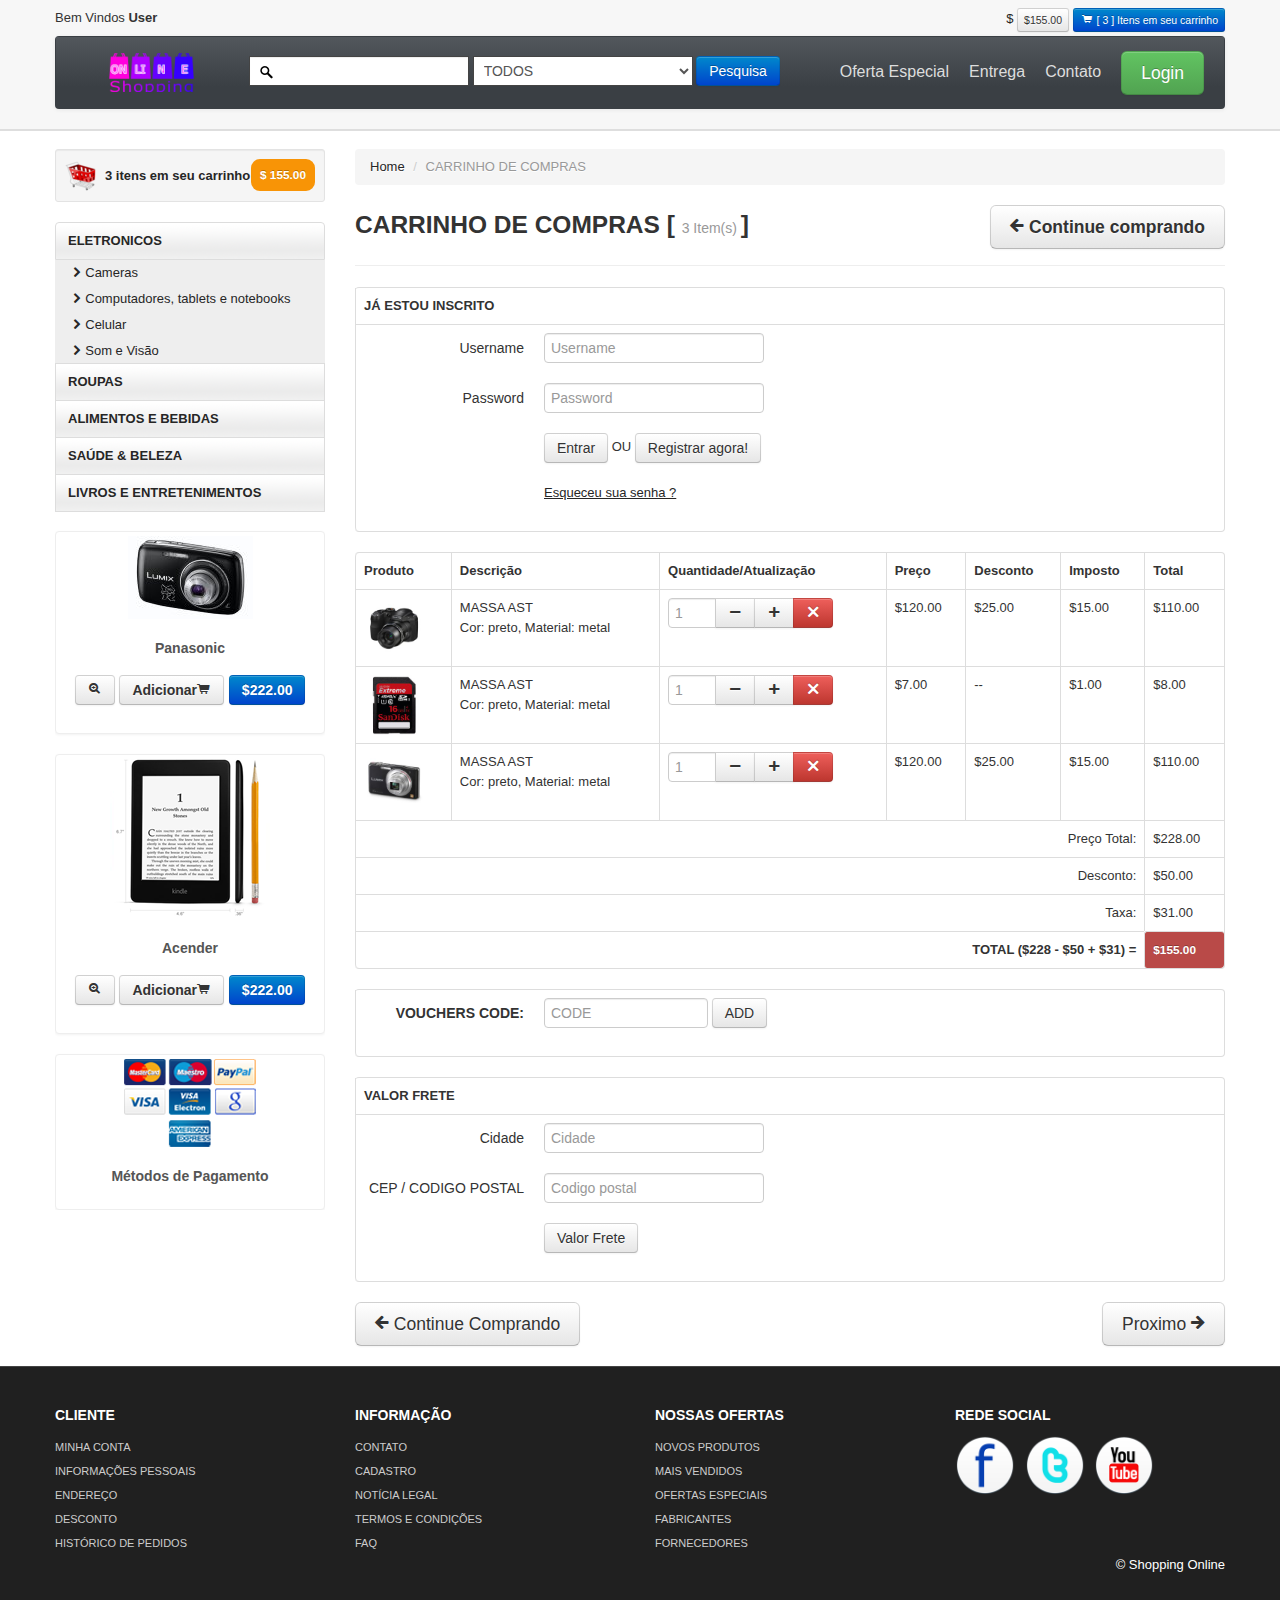
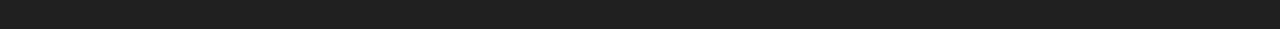
<file: resumo_compras.html>
<!DOCTYPE html>
<html lang="pt-br">

<head>
	<meta charset="utf-8">
	<title>Shopping Online</title>
	<meta name="viewport" content="width=device-width, initial-scale=1.0">
	<meta name="description" content="">
	<meta name="author" content="">
	<!--Less styles -->

	<!-- Bootstrap style -->
	<link id="callCss" rel="stylesheet" href="themes/bootshop/bootstrap.min.css" media="screen" />
	<link href="themes/css/base.css" rel="stylesheet" media="screen" />
	<!-- Bootstrap style responsive -->
	<link href="themes/css/bootstrap-responsive.min.css" rel="stylesheet" />
	<link href="themes/css/font-awesome.css" rel="stylesheet" type="text/css">
	<!-- Google-code-prettify -->
	<link href="themes/js/google-code-prettify/prettify.css" rel="stylesheet" />
	<!-- fav and touch icons -->
	<link rel="shortcut icon" href="themes/images/ico/favicon.ico">
	<link rel="apple-touch-icon-precomposed" sizes="144x144"
		href="themes/images/ico/apple-touch-icon-144-precomposed.png">
	<link rel="apple-touch-icon-precomposed" sizes="114x114"
		href="themes/images/ico/apple-touch-icon-114-precomposed.png">
	<link rel="apple-touch-icon-precomposed" sizes="72x72" href="themes/images/ico/apple-touch-icon-72-precomposed.png">
	<link rel="apple-touch-icon-precomposed" href="themes/images/ico/apple-touch-icon-57-precomposed.png">
	<style type="text/css" id="enject"></style>
</head>

<body>
	<div id="header">
		<div class="container">
			<div id="welcomeLine" class="row">
				<div class="span6">Bem Vindos <strong>User</strong></div>
				<div class="span6">
					<div class="pull-right">
						<a href="resumo_compras.html"><span class="">$</span></a>
						<span class="btn btn-mini">$155.00</span>
						<a href="resumo_compras.html"><span class="btn btn-mini btn-primary"><i
									class="icon-shopping-cart icon-white"></i> [ 3 ] Itens em seu carrinho </span> </a>
					</div>
				</div>
			</div>
			<!-- Navbar ================================================== -->
			<div id="logoArea" class="navbar">
				<a id="smallScreen" data-target="#topMenu" data-toggle="collapse" class="btn btn-navbar">
					<span class="icon-bar"></span>
					<span class="icon-bar"></span>
					<span class="icon-bar"></span>
				</a>
				<div class="navbar-inner">
					<a class="brand" href="index.html"><img src="themes/images/logo.png" alt="Shopping Online" /></a>
					<form class="form-inline navbar-search" method="post" action="produtos.html">
						<input id="srchFld" class="srchTxt" type="text" />
						<select class="srchTxt">
							<option>TODOS</option>
							<option>ROUPAS </option>
							<option>ALIMENTOS E BEBIDAS </option>
							<option>SAÚDE & BELEZA </option>
							<option>ESPORTES E LAZER </option>
							<option>LIVROS E ENTRETENIMENTOS </option>
						</select>
						<button type="submit" id="submitButton" class="btn btn-primary">Pesquisa</button>
					</form>
					<ul id="topMenu" class="nav pull-right">
						<li class=""><a href="oferta_especial.html">Oferta Especial</a></li>
						<li class=""><a href="entrega.html">Entrega</a></li>
						<li class=""><a href="contato.html">Contato</a></li>
						<li class="">
							<a href="#login" role="button" data-toggle="modal" style="padding-right:0"><span
									class="btn btn-large btn-success">Login</span></a>
							<div id="login" class="modal hide fade in" tabindex="-1" role="dialog"
								aria-labelledby="login" aria-hidden="false">
								<div class="modal-header">
									<button type="button" class="close" data-dismiss="modal"
										aria-hidden="true">×</button>
									<h3>Login</h3>
								</div>
								<div class="modal-body">
									<form class="form-horizontal loginFrm">
										<div class="control-group">
											<input type="text" id="inputEmail" placeholder="Email">
										</div>
										<div class="control-group">
											<input type="password" id="inputPassword" placeholder="Password">
										</div>
										<div class="control-group">
											<label class="checkbox">
												<input type="checkbox"> Lembrar
											</label>
										</div>
									</form>
									<button type="submit" class="btn btn-success">Entrar</button>
									<button class="btn" data-dismiss="modal" aria-hidden="true">Fechar</button>
								</div>
							</div>
						</li>
					</ul>
				</div>
			</div>
		</div>
	</div>
	<!-- Header End====================================================================== -->
	<div id="mainBody">
		<div class="container">
			<div class="row">
				<!-- Sidebar ================================================== -->
				<div id="sidebar" class="span3">
					<div class="well well-small"><a id="myCart" href="resumo_compras.html"><img
								src="themes/images/ico-cart.png" alt="cart">3 itens em seu carrinho<span
								class="badge badge-warning pull-right">$ 155.00</span></a></div>
					<ul id="sideManu" class="nav nav-tabs nav-stacked">
						<li class="subMenu open"><a>ELETRONICOS</a>
							<ul>
								<li><a class="active" href="produtos.html"><i class="icon-chevron-right"></i>Cameras</a>
								</li>
								<li><a href="produtos.html"><i class="icon-chevron-right"></i>Computadores, tablets e
										notebooks</a></li>
								<li><a href="produtos.html"><i class="icon-chevron-right"></i>Celular</a></li>
								<li><a href="produtos.html"><i class="icon-chevron-right"></i>Som e Visão</a></li>
							</ul>
						</li>
						<li class="subMenu"><a>ROUPAS</a>
							<ul style="display:none">
								<li><a href="produtos.html"><i class="icon-chevron-right"></i>Roupas Femininas</a></li>
								<li><a href="produtos.html"><i class="icon-chevron-right"></i>Sapatos femininos</a></li>
								<li><a href="produtos.html"><i class="icon-chevron-right"></i>Bolsas femininas</a></li>
								<li><a href="produtos.html"><i class="icon-chevron-right"></i>Roupas masculinas</a></li>
								<li><a href="produtos.html"><i class="icon-chevron-right"></i>Sapatos masculinos</a>
								</li>
								<li><a href="produtos.html"><i class="icon-chevron-right"></i>Roupas infantis</a></li>
								<li><a href="produtos.html"><i class="icon-chevron-right"></i>Sapatos infantis</a></li>
							</ul>
						</li>
						<li class="subMenu"><a>ALIMENTOS E BEBIDAS</a>
							<ul style="display:none">
								<li><a href="produtos.html"><i class="icon-chevron-right"></i>Água</a></li>
								<li><a href="produtos.html"><i class="icon-chevron-right"></i>Sucos</a></li>
								<li><a href="produtos.html"><i class="icon-chevron-right"></i>Refrigerantes</a></li>
								<li><a href="produtos.html"><i class="icon-chevron-right"></i>Bebidas Energéticas</a>
								</li>
								<li><a href="produtos.html"><i class="icon-chevron-right"></i>Cervejas</a></li>
								<li><a href="produtos.html"><i class="icon-chevron-right"></i>Vinhos</a></li>
								<li><a href="produtos.html"><i class="icon-chevron-right"></i>Champanhe</a></li>
								<li><a href="produtos.html"><i class="icon-chevron-right"></i>Espumante</a></li>
							</ul>
						</li>
						<li class="subMenu"><a>SAÚDE & BELEZA</a>
							<ul style="display:none">
								<li><a href="produtos.html"><i class="icon-chevron-right"></i>Cabelo</a></li>
								<li><a href="produtos.html"><i class="icon-chevron-right"></i>Corpo</a></li>
								<li><a href="produtos.html"><i class="icon-chevron-right"></i>Higiene</a></li>
								<li><a href="produtos.html"><i class="icon-chevron-right"></i>Maquiagem</a></li>
								<li><a href="produtos.html"><i class="icon-chevron-right"></i>Mãos e pés</a></li>
								<li><a href="produtos.html"><i class="icon-chevron-right"></i>Rosto</a></li>
								<li><a href="produtos.html"><i class="icon-chevron-right"></i>Protetores</a></li>
							</ul>
						</li>
						<li class="subMenu"><a>LIVROS E ENTRETENIMENTOS</a>
							<ul style="display:none">
								<li><a href="produtos.html"><i class="icon-chevron-right"></i>Livros</a></li>
								<li><a href="produtos.html"><i class="icon-chevron-right"></i>Revistas</a></li>
							</ul>
						</li>
						<br />
						<div class="thumbnail">
							<img src="themes/images/products/panasonic.jpg" title="Shopping Online panasonic camera"
								alt="Shopping Online panasonic camera">
							<div class="caption">
								<h5>Panasonic</h5>
								<h4 style="text-align:center"><a class="btn" href="produtos_detalhes.html">
										<i class="icon-zoom-in"></i></a> <a class="btn" href="#">Adicionar<i
											class="icon-shopping-cart"></i></a> <a class="btn btn-primary"
										href="#">$222.00</a></h4>
							</div>
						</div><br />
						<div class="thumbnail">
							<img src="themes/images/products/kindle.png" title="Shopping Online Acender"
								alt="Shopping Online">
							<div class="caption">
								<h5>Acender</h5>
								<h4 style="text-align:center"><a class="btn" href="produtos_detalhes.html">
										<i class="icon-zoom-in"></i></a> <a class="btn" href="#">Adicionar<i
											class="icon-shopping-cart"></i></a> <a class="btn btn-primary"
										href="#">$222.00</a></h4>
							</div>
						</div><br />
						<div class="thumbnail">
							<img src="themes/images/Metodos de Pagamento.png"
								title="Shopping Online Métodos de Pagamento" alt="Métodos de Pagamento">
							<div class="caption">
								<h5>Métodos de Pagamento</h5>
							</div>
						</div>
				</div>
				<!-- Sidebar end=============================================== -->
				<div class="span9">
					<ul class="breadcrumb">
						<li><a href="index.html">Home</a> <span class="divider">/</span></li>
						<li class="active">CARRINHO DE COMPRAS</li>
					</ul>
					<h3> CARRINHO DE COMPRAS [ <small>3 Item(s) </small>]<a href="produtos.html"
							class="btn btn-large pull-right"><i class="icon-arrow-left"></i> Continue comprando </a>
					</h3>
					<hr class="soft" />
					<table class="table table-bordered">
						<tr>
							<th>JÁ ESTOU INSCRITO</th>
						</tr>
						<tr>
							<td>
								<form class="form-horizontal">
									<div class="control-group">
										<label class="control-label" for="inputUsername">Username</label>
										<div class="controls">
											<input type="text" id="inputUsername" placeholder="Username">
										</div>
									</div>
									<div class="control-group">
										<label class="control-label" for="inputPassword1">Password</label>
										<div class="controls">
											<input type="password" id="inputPassword1" placeholder="Password">
										</div>
									</div>
									<div class="control-group">
										<div class="controls">
											<button type="submit" class="btn">Entrar</button> OU <a href="cadastro.html"
												class="btn">Registrar agora!</a>
										</div>
									</div>
									<div class="control-group">
										<div class="controls">
											<a href="forgetpass.html" style="text-decoration:underline">Esqueceu sua
												senha ?</a>
										</div>
									</div>
								</form>
							</td>
						</tr>
					</table>

					<table class="table table-bordered">
						<thead>
							<tr>
								<th>Produto</th>
								<th>Descrição</th>
								<th>Quantidade/Atualização</th>
								<th>Preço</th>
								<th>Desconto</th>
								<th>Imposto</th>
								<th>Total</th>
							</tr>
						</thead>
						<tbody>
							<tr>
								<td> <img width="60" src="themes/images/products/4.jpg" alt="" /></td>
								<td>MASSA AST<br />Cor: preto, Material: metal</td>
								<td>
									<div class="input-append"><input class="span1" style="max-width:34px"
											placeholder="1" id="appendedInputButtons" size="16" type="text"><button
											class="btn" type="button"><i class="icon-minus"></i></button><button
											class="btn" type="button"><i class="icon-plus"></i></button><button
											class="btn btn-danger" type="button"><i
												class="icon-remove icon-white"></i></button> </div>
								</td>
								<td>$120.00</td>
								<td>$25.00</td>
								<td>$15.00</td>
								<td>$110.00</td>
							</tr>
							<tr>
								<td> <img width="60" src="themes/images/products/8.jpg" alt="" /></td>
								<td>MASSA AST<br />Cor: preto, Material: metal</td>
								<td>
									<div class="input-append"><input class="span1" style="max-width:34px"
											placeholder="1" size="16" type="text"><button class="btn" type="button"><i
												class="icon-minus"></i></button><button class="btn" type="button"><i
												class="icon-plus"></i></button><button class="btn btn-danger"
											type="button"><i class="icon-remove icon-white"></i></button> </div>
								</td>
								<td>$7.00</td>
								<td>--</td>
								<td>$1.00</td>
								<td>$8.00</td>
							</tr>
							<tr>
								<td> <img width="60" src="themes/images/products/3.jpg" alt="" /></td>
								<td>MASSA AST<br />Cor: preto, Material: metal</td>
								<td>
									<div class="input-append"><input class="span1" style="max-width:34px"
											placeholder="1" size="16" type="text"><button class="btn" type="button"><i
												class="icon-minus"></i></button><button class="btn" type="button"><i
												class="icon-plus"></i></button><button class="btn btn-danger"
											type="button"><i class="icon-remove icon-white"></i></button> </div>
								</td>
								<td>$120.00</td>
								<td>$25.00</td>
								<td>$15.00</td>
								<td>$110.00</td>
							</tr>

							<tr>
								<td colspan="6" style="text-align:right">Preço Total: </td>
								<td> $228.00</td>
							</tr>
							<tr>
								<td colspan="6" style="text-align:right">Desconto: </td>
								<td> $50.00</td>
							</tr>
							<tr>
								<td colspan="6" style="text-align:right">Taxa: </td>
								<td> $31.00</td>
							</tr>
							<tr>
								<td colspan="6" style="text-align:right"><strong>TOTAL ($228 - $50 + $31) =</strong>
								</td>
								<td class="label label-important" style="display:block"> <strong> $155.00 </strong></td>
							</tr>
						</tbody>
					</table>


					<table class="table table-bordered">
						<tbody>
							<tr>
								<td>
									<form class="form-horizontal">
										<div class="control-group">
											<label class="control-label"><strong> VOUCHERS CODE: </strong> </label>
											<div class="controls">
												<input type="text" class="input-medium" placeholder="CODE">
												<button type="submit" class="btn"> ADD </button>
											</div>
										</div>
									</form>
								</td>
							</tr>

						</tbody>
					</table>

					<table class="table table-bordered">
						<tr>
							<th>VALOR FRETE</th>
						</tr>
						<tr>
							<td>
								<form class="form-horizontal">
									<div class="control-group">
										<label class="control-label" for="inputCountry">Cidade </label>
										<div class="controls">
											<input type="text" id="inputCountry" placeholder="Cidade">
										</div>
									</div>
									<div class="control-group">
										<label class="control-label" for="inputPost">CEP / CODIGO POSTAL</label>
										<div class="controls">
											<input type="text" id="inputPost" placeholder="Codigo postal">
										</div>
									</div>
									<div class="control-group">
										<div class="controls">
											<button type="submit" class="btn">Valor Frete</button>
										</div>
									</div>
								</form>
							</td>
						</tr>
					</table>
					<a href="produtos.html" class="btn btn-large"><i class="icon-arrow-left"></i> Continue Comprando </a>
					<a href="login.html" class="btn btn-large pull-right">Proximo <i class="icon-arrow-right"></i></a>

				</div>
			</div>
		</div>
	</div>
	<!-- MainBody End ============================= -->
	<!-- Footer ================================================================== -->
	<div id="footerSection">
		<div class="container">
			<div class="row">
				<div class="span3">
					<h5>CLIENTE</h5>
					<a href="login.html">MINHA CONTA</a>
					<a href="login.html">INFORMAÇÕES PESSOAIS</a>
					<a href="login.html">ENDEREÇO</a>
					<a href="login.html">DESCONTO</a>
					<a href="login.html">HISTÓRICO DE PEDIDOS</a>
				</div>
				<div class="span3">
					<h5>INFORMAÇÃO</h5>
					<a href="contato.html">CONTATO</a>
					<a href="cadastro.html">CADASTRO</a>
					<a href="noticia_legal.html">NOTÍCIA LEGAL</a>
					<a href="tac.html">TERMOS E CONDIÇÕES</a>
					<a href="faq.html">FAQ</a>
				</div>
				<div class="span3">
					<h5>NOSSAS OFERTAS</h5>
					<a href="#">NOVOS PRODUTOS</a>
					<a href="#">MAIS VENDIDOS</a>
					<a href="oferta_especial.html">OFERTAS ESPECIAIS</a>
					<a href="#">FABRICANTES</a>
					<a href="#">FORNECEDORES</a>
				</div>
				<div id="socialMedia" class="span3 pull-right">
					<h5>REDE SOCIAL</h5>
					<a href="#"><img width="60" height="60" src="themes/images/facebook.png" title="facebook"
							alt="facebook" /></a>
					<a href="#"><img width="60" height="60" src="themes/images/twitter.png" title="twitter"
							alt="twitter" /></a>
					<a href="#"><img width="60" height="60" src="themes/images/youtube.png" title="youtube"
							alt="youtube" /></a>
				</div>
			</div>
			<p class="pull-right">&copy; Shopping Online</p>
		</div><!-- Container End -->
	</div>
	<!-- Colocado no final do documento para que as páginas carreguem mais rápido ============================================= -->
	<script src="themes/js/jquery.js" type="text/javascript"></script>
	<script src="themes/js/bootstrap.min.js" type="text/javascript"></script>
	<script src="themes/js/google-code-prettify/prettify.js"></script>

	<script src="themes/js/bootshop.js"></script>
	<script src="themes/js/jquery.lightbox-0.5.js"></script>	
</body>
</html>
</file>
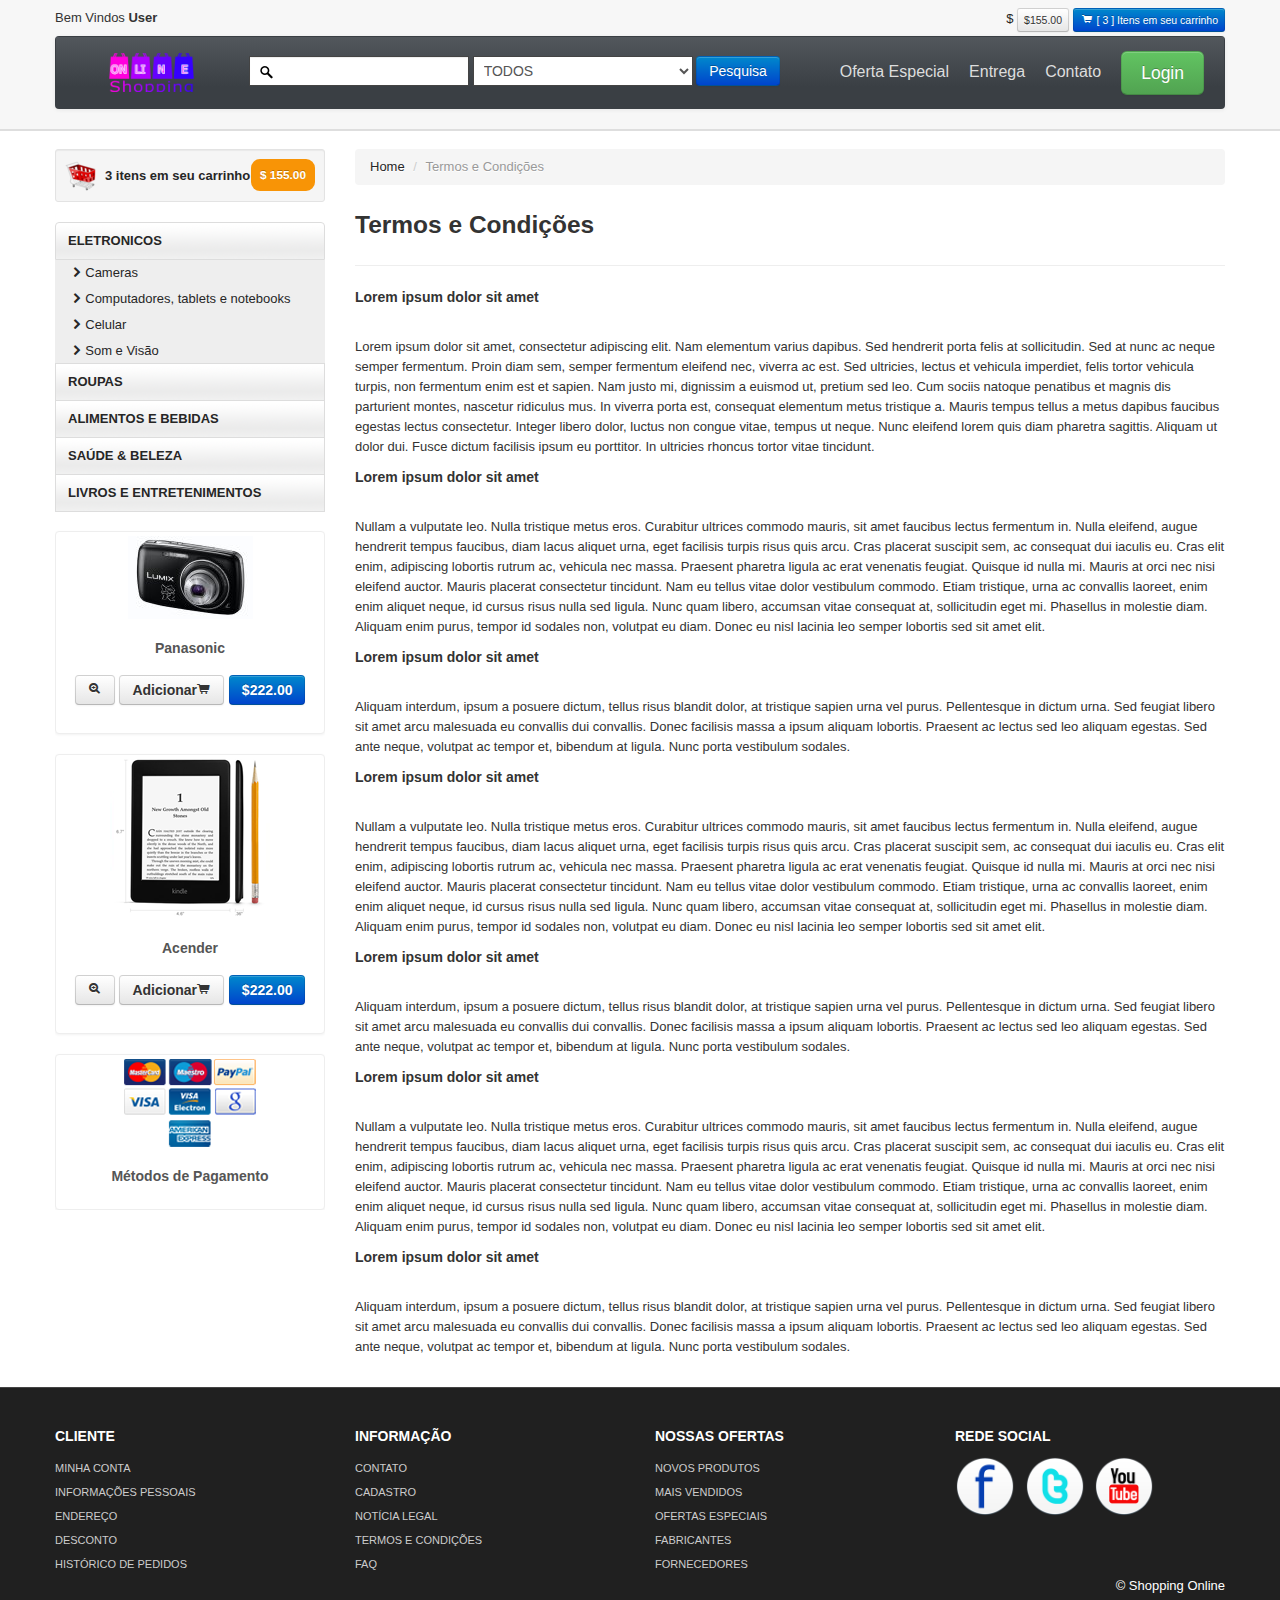
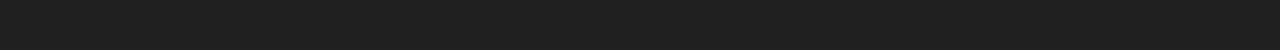
<file: tac.html>
<!DOCTYPE html>
<html lang="pt-br">
  <head>
    <meta charset="utf-8">
    <title>Shopping Online</title>
    <meta name="viewport" content="width=device-width, initial-scale=1.0">
    <meta name="description" content="">
    <meta name="author" content="">
<!--Less styles -->
  	
<!-- Bootstrap style --> 
    <link id="callCss" rel="stylesheet" href="themes/bootshop/bootstrap.min.css" media="screen"/>
    <link href="themes/css/base.css" rel="stylesheet" media="screen"/>
<!-- Bootstrap style responsive -->	
	<link href="themes/css/bootstrap-responsive.min.css" rel="stylesheet"/>
	<link href="themes/css/font-awesome.css" rel="stylesheet" type="text/css">
<!-- Google-code-prettify -->	
	<link href="themes/js/google-code-prettify/prettify.css" rel="stylesheet"/>
<!-- fav and touch icons -->
    <link rel="shortcut icon" href="themes/images/ico/favicon.ico">
    <link rel="apple-touch-icon-precomposed" sizes="144x144" href="themes/images/ico/apple-touch-icon-144-precomposed.png">
    <link rel="apple-touch-icon-precomposed" sizes="114x114" href="themes/images/ico/apple-touch-icon-114-precomposed.png">
    <link rel="apple-touch-icon-precomposed" sizes="72x72" href="themes/images/ico/apple-touch-icon-72-precomposed.png">
    <link rel="apple-touch-icon-precomposed" href="themes/images/ico/apple-touch-icon-57-precomposed.png">
	<style type="text/css" id="enject"></style>
  </head>
<body>
<div id="header">
<div class="container">
<div id="welcomeLine" class="row">
	<div class="span6">Bem Vindos <strong>User</strong></div>
	<div class="span6">
	<div class="pull-right">
		<a href="product_summary.html"><span class="">$</span></a>
		<span class="btn btn-mini">$155.00</span>
		<a href="product_summary.html"><span class="btn btn-mini btn-primary"><i class="icon-shopping-cart icon-white"></i> [ 3 ] Itens em seu carrinho </span> </a> 
	</div>
	</div>
</div>
<!-- Navbar ================================================== -->
<div id="logoArea" class="navbar">
	<a id="smallScreen" data-target="#topMenu" data-toggle="collapse" class="btn btn-navbar">
		<span class="icon-bar"></span>
		<span class="icon-bar"></span>
		<span class="icon-bar"></span>
	</a>
	  <div class="navbar-inner">
		<a class="brand" href="index.html"><img src="themes/images/logo.png" alt="Bootsshop"/></a>
			<form class="form-inline navbar-search" method="post" action="products.html" >
			<input id="srchFld" class="srchTxt" type="text" />
			  <select class="srchTxt">
				<option>TODOS</option>
				<option>ROUPAS </option>
				<option>ALIMENTOS E BEBIDAS </option>
				<option>SAÚDE & BELEZA </option>
				<option>ESPORTES E LAZER </option>
				<option>LIVROS E ENTRETENIMENTOS </option>
			</select> 
			  <button type="submit" id="submitButton" class="btn btn-primary">Pesquisa</button>
		</form>
		<ul id="topMenu" class="nav pull-right">
		 <li class=""><a href="oferta_especial.html">Oferta Especial</a></li>
		 <li class=""><a href="entrega.html">Entrega</a></li>
		 <li class=""><a href="contato.html">Contato</a></li>
		 <li class="">
		 <a href="#login" role="button" data-toggle="modal" style="padding-right:0"><span class="btn btn-large btn-success">Login</span></a>
		<div id="login" class="modal hide fade in" tabindex="-1" role="dialog" aria-labelledby="login" aria-hidden="false" >
			  <div class="modal-header">
				<button type="button" class="close" data-dismiss="modal" aria-hidden="true">×</button>
				<h3>Login</h3>
			  </div>
			  <div class="modal-body">
				<form class="form-horizontal loginFrm">
				  <div class="control-group">								
					<input type="text" id="inputEmail" placeholder="Email">
				  </div>
				  <div class="control-group">
					<input type="password" id="inputPassword" placeholder="Password">
				  </div>
				  <div class="control-group">
					<label class="checkbox">
					<input type="checkbox"> Lembrar 
					</label>
				  </div>
				</form>		
				<button type="submit" class="btn btn-success">Entrar</button>
				<button class="btn" data-dismiss="modal" aria-hidden="true">Fechar</button>
			  </div>
		</div>
		</li>
		</ul>
	  </div>
	</div>
	</div>
	</div>
<!-- Header End====================================================================== -->
<div id="mainBody">
	<div class="container">
	<div class="row">
<!-- Sidebar ================================================== -->
<div id="sidebar" class="span3">
	<div class="well well-small"><a id="myCart" href="resumo_compras.html"><img
				src="themes/images/ico-cart.png" alt="cart">3 itens em seu carrinho<span
				class="badge badge-warning pull-right">$ 155.00</span></a></div>
	<ul id="sideManu" class="nav nav-tabs nav-stacked">
		<li class="subMenu open"><a>ELETRONICOS</a>
			<ul>
				<li><a class="active" href="produtos.html"><i class="icon-chevron-right"></i>Cameras</a>
				</li>
				<li><a href="produtos.html"><i class="icon-chevron-right"></i>Computadores, tablets e
						notebooks</a></li>
				<li><a href="produtos.html"><i class="icon-chevron-right"></i>Celular</a></li>
				<li><a href="produtos.html"><i class="icon-chevron-right"></i>Som e Visão</a></li>
			</ul>
		</li>
		<li class="subMenu"><a>ROUPAS</a>
			<ul style="display:none">
				<li><a href="produtos.html"><i class="icon-chevron-right"></i>Roupas Femininas</a></li>
				<li><a href="produtos.html"><i class="icon-chevron-right"></i>Sapatos femininos</a></li>
				<li><a href="produtos.html"><i class="icon-chevron-right"></i>Bolsas femininas</a></li>
				<li><a href="produtos.html"><i class="icon-chevron-right"></i>Roupas masculinas</a></li>
				<li><a href="produtos.html"><i class="icon-chevron-right"></i>Sapatos masculinos</a>
				</li>
				<li><a href="produtos.html"><i class="icon-chevron-right"></i>Roupas infantis</a></li>
				<li><a href="produtos.html"><i class="icon-chevron-right"></i>Sapatos infantis</a></li>
			</ul>
		</li>
		<li class="subMenu"><a>ALIMENTOS E BEBIDAS</a>
			<ul style="display:none">
				<li><a href="produtos.html"><i class="icon-chevron-right"></i>Água</a></li>
				<li><a href="produtos.html"><i class="icon-chevron-right"></i>Sucos</a></li>
				<li><a href="produtos.html"><i class="icon-chevron-right"></i>Refrigerantes</a></li>
				<li><a href="produtos.html"><i class="icon-chevron-right"></i>Bebidas Energéticas</a>
				</li>
				<li><a href="produtos.html"><i class="icon-chevron-right"></i>Cervejas</a></li>
				<li><a href="produtos.html"><i class="icon-chevron-right"></i>Vinhos</a></li>
				<li><a href="produtos.html"><i class="icon-chevron-right"></i>Champanhe</a></li>
				<li><a href="produtos.html"><i class="icon-chevron-right"></i>Espumante</a></li>
			</ul>
		</li>
		<li class="subMenu"><a>SAÚDE & BELEZA</a>
			<ul style="display:none">
				<li><a href="produtos.html"><i class="icon-chevron-right"></i>Cabelo</a></li>
				<li><a href="produtos.html"><i class="icon-chevron-right"></i>Corpo</a></li>
				<li><a href="produtos.html"><i class="icon-chevron-right"></i>Higiene</a></li>
				<li><a href="produtos.html"><i class="icon-chevron-right"></i>Maquiagem</a></li>
				<li><a href="produtos.html"><i class="icon-chevron-right"></i>Mãos e pés</a></li>
				<li><a href="produtos.html"><i class="icon-chevron-right"></i>Rosto</a></li>
				<li><a href="produtos.html"><i class="icon-chevron-right"></i>Protetores</a></li>
			</ul>
		</li>
		<li class="subMenu"><a>LIVROS E ENTRETENIMENTOS</a>
			<ul style="display:none">
				<li><a href="produtos.html"><i class="icon-chevron-right"></i>Livros</a></li>
				<li><a href="produtos.html"><i class="icon-chevron-right"></i>Revistas</a></li>
			</ul>
		</li>
		<br />
		<div class="thumbnail">
			<img src="themes/images/products/panasonic.jpg" title="Shopping Online panasonic camera"
				alt="Shopping Online panasonic camera">
			<div class="caption">
				<h5>Panasonic</h5>
				<h4 style="text-align:center"><a class="btn" href="produtos_detalhes.html">
						<i class="icon-zoom-in"></i></a> <a class="btn" href="#">Adicionar<i
							class="icon-shopping-cart"></i></a> <a class="btn btn-primary"
						href="#">$222.00</a></h4>
			</div>
		</div><br />
		<div class="thumbnail">
			<img src="themes/images/products/kindle.png" title="Shopping Online Acender"
				alt="Shopping Online">
			<div class="caption">
				<h5>Acender</h5>
				<h4 style="text-align:center"><a class="btn" href="produtos_detalhes.html">
						<i class="icon-zoom-in"></i></a> <a class="btn" href="#">Adicionar<i
							class="icon-shopping-cart"></i></a> <a class="btn btn-primary"
						href="#">$222.00</a></h4>
			</div>
		</div><br />
		<div class="thumbnail">
			<img src="themes/images/Metodos de Pagamento.png" title="Shopping Online Métodos de Pagamento"
				alt="Métodos de Pagamento">
			<div class="caption">
				<h5>Métodos de Pagamento</h5>
			</div>
		</div>
</div>
<!-- Sidebar end=============================================== -->
	<div class="span9">
    <ul class="breadcrumb">
		<li><a href="index.html">Home</a> <span class="divider">/</span></li>
		<li class="active">Termos e Condições</li>
    </ul>
	<h3> Termos e Condições</h3>	
	<hr class="soft"/>
	<h5>Lorem ipsum dolor sit amet</h5><br/>
	<p>
	Lorem ipsum dolor sit amet, consectetur adipiscing elit. Nam elementum varius dapibus. Sed hendrerit porta felis at sollicitudin. Sed at nunc ac neque semper fermentum. Proin diam sem, semper fermentum eleifend nec, viverra ac est. Sed ultricies, lectus et vehicula imperdiet, felis tortor vehicula turpis, non fermentum enim est et sapien. Nam justo mi, dignissim a euismod ut, pretium sed leo. Cum sociis natoque penatibus et magnis dis parturient montes, nascetur ridiculus mus. In viverra porta est, consequat elementum metus tristique a. Mauris tempus tellus a metus dapibus faucibus egestas lectus consectetur. Integer libero dolor, luctus non congue vitae, tempus ut neque. Nunc eleifend lorem quis diam pharetra sagittis. Aliquam ut dolor dui. Fusce dictum facilisis ipsum eu porttitor. In ultricies rhoncus tortor vitae tincidunt.
</p>
<h5>Lorem ipsum dolor sit amet</h5><br/>
<p>
Nullam a vulputate leo. Nulla tristique metus eros. Curabitur ultrices commodo mauris, sit amet faucibus lectus fermentum in. Nulla eleifend, augue hendrerit tempus faucibus, diam lacus aliquet urna, eget facilisis turpis risus quis arcu. Cras placerat suscipit sem, ac consequat dui iaculis eu. Cras elit enim, adipiscing lobortis rutrum ac, vehicula nec massa. Praesent pharetra ligula ac erat venenatis feugiat. Quisque id nulla mi. Mauris at orci nec nisi eleifend auctor. Mauris placerat consectetur tincidunt. Nam eu tellus vitae dolor vestibulum commodo. Etiam tristique, urna ac convallis laoreet, enim enim aliquet neque, id cursus risus nulla sed ligula. Nunc quam libero, accumsan vitae consequat at, sollicitudin eget mi. Phasellus in molestie diam. Aliquam enim purus, tempor id sodales non, volutpat eu diam. Donec eu nisl lacinia leo semper lobortis sed sit amet elit.
</p>
<h5>Lorem ipsum dolor sit amet</h5><br/>
<p>
Aliquam interdum, ipsum a posuere dictum, tellus risus blandit dolor, at tristique sapien urna vel purus. Pellentesque in dictum urna. Sed feugiat libero sit amet arcu malesuada eu convallis dui convallis. Donec facilisis massa a ipsum aliquam lobortis. Praesent ac lectus sed leo aliquam egestas. Sed ante neque, volutpat ac tempor et, bibendum at ligula. Nunc porta vestibulum sodales.
	</p>
	<h5>Lorem ipsum dolor sit amet</h5><br/>
<p>
Nullam a vulputate leo. Nulla tristique metus eros. Curabitur ultrices commodo mauris, sit amet faucibus lectus fermentum in. Nulla eleifend, augue hendrerit tempus faucibus, diam lacus aliquet urna, eget facilisis turpis risus quis arcu. Cras placerat suscipit sem, ac consequat dui iaculis eu. Cras elit enim, adipiscing lobortis rutrum ac, vehicula nec massa. Praesent pharetra ligula ac erat venenatis feugiat. Quisque id nulla mi. Mauris at orci nec nisi eleifend auctor. Mauris placerat consectetur tincidunt. Nam eu tellus vitae dolor vestibulum commodo. Etiam tristique, urna ac convallis laoreet, enim enim aliquet neque, id cursus risus nulla sed ligula. Nunc quam libero, accumsan vitae consequat at, sollicitudin eget mi. Phasellus in molestie diam. Aliquam enim purus, tempor id sodales non, volutpat eu diam. Donec eu nisl lacinia leo semper lobortis sed sit amet elit.
</p>
<h5>Lorem ipsum dolor sit amet</h5><br/>
<p>
Aliquam interdum, ipsum a posuere dictum, tellus risus blandit dolor, at tristique sapien urna vel purus. Pellentesque in dictum urna. Sed feugiat libero sit amet arcu malesuada eu convallis dui convallis. Donec facilisis massa a ipsum aliquam lobortis. Praesent ac lectus sed leo aliquam egestas. Sed ante neque, volutpat ac tempor et, bibendum at ligula. Nunc porta vestibulum sodales.
	</p>
	<h5>Lorem ipsum dolor sit amet</h5><br/>
<p>
Nullam a vulputate leo. Nulla tristique metus eros. Curabitur ultrices commodo mauris, sit amet faucibus lectus fermentum in. Nulla eleifend, augue hendrerit tempus faucibus, diam lacus aliquet urna, eget facilisis turpis risus quis arcu. Cras placerat suscipit sem, ac consequat dui iaculis eu. Cras elit enim, adipiscing lobortis rutrum ac, vehicula nec massa. Praesent pharetra ligula ac erat venenatis feugiat. Quisque id nulla mi. Mauris at orci nec nisi eleifend auctor. Mauris placerat consectetur tincidunt. Nam eu tellus vitae dolor vestibulum commodo. Etiam tristique, urna ac convallis laoreet, enim enim aliquet neque, id cursus risus nulla sed ligula. Nunc quam libero, accumsan vitae consequat at, sollicitudin eget mi. Phasellus in molestie diam. Aliquam enim purus, tempor id sodales non, volutpat eu diam. Donec eu nisl lacinia leo semper lobortis sed sit amet elit.
</p>
<h5>Lorem ipsum dolor sit amet</h5><br/>
<p>
Aliquam interdum, ipsum a posuere dictum, tellus risus blandit dolor, at tristique sapien urna vel purus. Pellentesque in dictum urna. Sed feugiat libero sit amet arcu malesuada eu convallis dui convallis. Donec facilisis massa a ipsum aliquam lobortis. Praesent ac lectus sed leo aliquam egestas. Sed ante neque, volutpat ac tempor et, bibendum at ligula. Nunc porta vestibulum sodales.
	</p>
</div>
</div></div>
</div>
<!-- MainBody End ============================= -->
<!-- Footer ================================================================== -->
<div id="footerSection">
	<div class="container">
		<div class="row">
			<div class="span3">
				<h5>CLIENTE</h5>
				<a href="login.html">MINHA CONTA</a>
				<a href="login.html">INFORMAÇÕES PESSOAIS</a>
				<a href="login.html">ENDEREÇO</a>
				<a href="login.html">DESCONTO</a>
				<a href="login.html">HISTÓRICO DE PEDIDOS</a>
			</div>
			<div class="span3">
				<h5>INFORMAÇÃO</h5>
				<a href="contato.html">CONTATO</a>
				<a href="cadastro.html">CADASTRO</a>
				<a href="noticia_legal.html">NOTÍCIA LEGAL</a>
				<a href="tac.html">TERMOS E CONDIÇÕES</a>
				<a href="faq.html">FAQ</a>
			</div>
			<div class="span3">
				<h5>NOSSAS OFERTAS</h5>
				<a href="#">NOVOS PRODUTOS</a>
				<a href="#">MAIS VENDIDOS</a>
				<a href="oferta_especial.html">OFERTAS ESPECIAIS</a>
				<a href="#">FABRICANTES</a>
				<a href="#">FORNECEDORES</a>
			</div>
			<div id="socialMedia" class="span3 pull-right">
				<h5>REDE SOCIAL</h5>
				<a href="#"><img width="60" height="60" src="themes/images/facebook.png" title="facebook"
						alt="facebook" /></a>
				<a href="#"><img width="60" height="60" src="themes/images/twitter.png" title="twitter"
						alt="twitter" /></a>
				<a href="#"><img width="60" height="60" src="themes/images/youtube.png" title="youtube"
						alt="youtube" /></a>
			</div>
		</div>
		<p class="pull-right">&copy; Shopping Online</p>
	</div><!-- Container End -->
</div>
<!-- Colocado no final do documento para que as páginas carreguem mais rápido ============================================= -->
<script src="themes/js/jquery.js" type="text/javascript"></script>
<script src="themes/js/bootstrap.min.js" type="text/javascript"></script>
<script src="themes/js/google-code-prettify/prettify.js"></script>

<script src="themes/js/bootshop.js"></script>
<script src="themes/js/jquery.lightbox-0.5.js"></script>
</body>
</html>
</file>
<file: themes/css/base.css>
#mainBody {border-top:2px solid #dedede; padding-top: 18px;}
#carouselBlk,#header{background: url(../images/headerRepeat.png) repeat-x 0 0 #f7f7f7;}
#srchFld {background: url(../images/search.png) no-repeat 4px center #fff;}
.tag {background:url(../images/new.png) no-repeat 0 0; position: absolute; display:block; top: -4px;right: -18px; height:48px; width:48px;}
.clr{clear:both;}
.cntr{text-align:center}
.marginLess{margin:0}
#logoArea, #logoArea a{line-height:49px;}
#logoArea .btn, #logoArea .btn-group {margin-top: 0;}
#logo {padding-right:28px;}
#welcomeLine{padding: 8px 0 4px}
/* Sidebar--------- */
#myCart  img{float:left; margin-right:8px; }
#myCart .badge {padding: 9px;}
#myCart {font-size: 13px;font-weight: bold; line-height: 33px;}
#sidebar ul ul li a{ font-size:12px;}
#sidebar ul {list-style: none;padding: 0;margin: 0;width: 100%;}
#sidebar  li  a{font-weight:bold; background:url(../images/tabRepeatInactive.png) repeat-x 0 0; color:#262626;}
#sidebar ul li li a{background:#eee; padding-left:14px;font-weight:normal;display:block;   font-size:13px; line-height:26px;}
/* body--- */
.thumbnail>a{display:block; text-align:center}
.thumbnail h5,.thumbnail p{text-align:center}
/* Product page--- */
.alignR{text-align:right;}
.control-label.alignL, .alignL{text-align:left;}
.loginFrm{ margin-bottom:8px;}
.loginFrm .control-group{padding:8px 14px 0; margin-bottom:0 }
/* Compair product page */
.checkbox input[type="checkbox"]{ margin:4px 0 8px -20px }
#sm{text-align:right}
#sm a {margin: 4px;width:32px;}
/* Carousel  */
#myCarousel{text-align:center; margin-bottom:0}
#myCarousel .btn{position:absolute; bottom:10%; right:17%; padding:2% 6%; z-index:9999}
#myCarousel .carousel-caption{display:none;}
#myCarousel.homCar .item img{width:100%; max-height:506px}
#productView .btn-toolbar{padding-left:3px;}
#productDetail > li, .nav-pills > li {float: right;}
#myTabContent{text-align:justify}
#compairTbl td{text-align:center;}
#accordion2, #legalNotice, .justify, #mainCol{text-align:justify}
#myCarousel .carousel-control{display:none}
#myCarousel:hover .carousel-control{display:block}
.navbar .nav > .active > a, .navbar .nav > .active > a:hover, .navbar .nav > .active > a:focus {color:#fff; background-color: #CF0007;text-shadow: none;}
/* Footer section--------------- */
#footerSection {background: #202020;color: white;padding: 28px 0 44px;margin-top: 20px;border-top: 1px solid #444;}
#footerSection a{color:#ccc; font-size:11px; padding:0; line-height:24px; display:block; }
#footerSection a:hover{color:#fff;  }
#footerSection  #socialMedia a{ min-width:25px; display:inline; margin-right:6px; text-align:center; line-height:1.5em;}
#socialMedia img{max-width:60px;}
#footerSection  #socialMedia a:hover{background:none;}
/* ===================================================== */
/* Light Box------------------- */
#jquery-overlay {position: absolute;top: 0;left: 0;z-index: 90;width: 100%;height: 500px;}
#jquery-lightbox {position: absolute;top: 0;left: 0;width: 100%;z-index: 100;text-align: center;line-height: 0;}
#jquery-lightbox a img { border: none; }#lightbox-container-image-box {position: relative;background-color: #fff;width: 250px;height: 250px;margin: 0 auto;}
#lightbox-container-image { padding: 10px; }#lightbox-loading {position: absolute;top: 40%;left: 0%;height: 25%;width: 100%;text-align: center;line-height: 0;}
#lightbox-nav {	position: absolute;top: 0;left: 0;height: 100%;width: 100%;z-index: 10;}#lightbox-container-image-box > #lightbox-nav { left: 0; }#lightbox-nav a { outline: none;}
#lightbox-nav-btnPrev, #lightbox-nav-btnNext {width: 49%;height: 100%;zoom: 1;display: block;}
#lightbox-nav-btnPrev { left: 0; float: left;}#lightbox-nav-btnNext { right: 0; float: right;}
#lightbox-container-image-data-box {font: 10px Verdana, Helvetica, sans-serif;background-color: #fff;margin: 0 auto;line-height: 1.4em;overflow: auto;width: 100%;padding: 0 10px 0;}
#lightbox-container-image-data {	padding: 0 10px; 	color: #666; }
#lightbox-container-image-data #lightbox-image-details {width: 70%; float: left; text-align: left; }	
#lightbox-image-details-caption { font-weight: bold; }#lightbox-image-details-currentNumber {display: block; clear: left; padding-bottom: 1.0em;}
#lightbox-secNav-btnClose {width: 66px; float: right;padding-bottom: 0.7em;	}
/* ------------------------------- */
.navbar-search .srchTxt {border-radius: 0;border: 1px solid #444;}
[class^="icon-"], [class*=" icon-"] {background-image: none;}
.navbar .nav > li > a {padding:10px;color: #DDD;text-shadow: none;font-size: 16px;}
.navbar .nav > li > a:hover{color:#fff}
#logoArea, #logoArea a{outline:none;}
.alignR .checkbox input[type="checkbox"] {float: right;margin: 4px 0 8px 11px;}

.navbar .nav.pull-right, #sideManu {overflow:hidden;}
#logoArea  #smallScreen {margin: 21px 14px 0 0;}
.navbar-search {margin-top: 8px;}
/* Responsive--------------------- */
/* Large desktop */
@media (min-width: 1200px) {  }
/* Portrait tablet to landscape and desktop */
@media (min-width: 768px) and (max-width: 979px) {
.navbar .brand {float: none;text-align: center;}
#sideManu,#topMenu{height:0}
.navbar-search {margin-top: 8px;width: 100%;float: none;}
#topMenu{height: auto;float: none;}
#topMenu li{float: none;}
.navbar .nav > li > a {border-top:1px solid #666; padding:0}
#sideManu,#topMenu{height:0}
}
/* Landscape phone to portrait tablet */
@media (max-width: 767px) {
.navbar .brand {float: none;text-align: center;}
#header, #carouselBlk{margin: 0 -20px;}
#sideManu,#topMenu{height:0}
.navbar-search {margin-top: 8px;width: 100%;float: none;}
#topMenu{height: auto;float: none;}
#topMenu li{float: none;}
.navbar .nav > li > a {border-top:1px solid #666; padding:0}
 }
/* Landscape phones and down */
@media (max-width: 480px) {
#header, #carouselBlk{margin: 0 -20px;}
#sideManu, #topMenu{height:0}
#topMenu{height: auto;float: none;}
#topMenu li{float: none;}
.navbar .nav > li > a {border-top:1px solid #666; padding:0}
}
</file>
<file: themes/js/google-code-prettify/prettify.css>
.com { color: #93a1a1; }
.lit { color: #195f91; }
.pun, .opn, .clo { color: #93a1a1; }
.fun { color: #dc322f; }
.str, .atv { color: #D14; }
.kwd, .prettyprint .tag { color: #1e347b; }
.typ, .atn, .dec, .var { color: teal; }
.pln { color: #48484c; }

.prettyprint {
  padding: 8px;
  background-color: #f7f7f9;
  border: 1px solid #e1e1e8;
}
.prettyprint.linenums {
  -webkit-box-shadow: inset 40px 0 0 #fbfbfc, inset 41px 0 0 #ececf0;
     -moz-box-shadow: inset 40px 0 0 #fbfbfc, inset 41px 0 0 #ececf0;
          box-shadow: inset 40px 0 0 #fbfbfc, inset 41px 0 0 #ececf0;
}


ol.linenums {
  margin: 0 0 0 33px;
}
ol.linenums li {
  padding-left: 12px;
  color: #bebec5;
  line-height: 20px;
  text-shadow: 0 1px 0 #fff;
}
</file>
